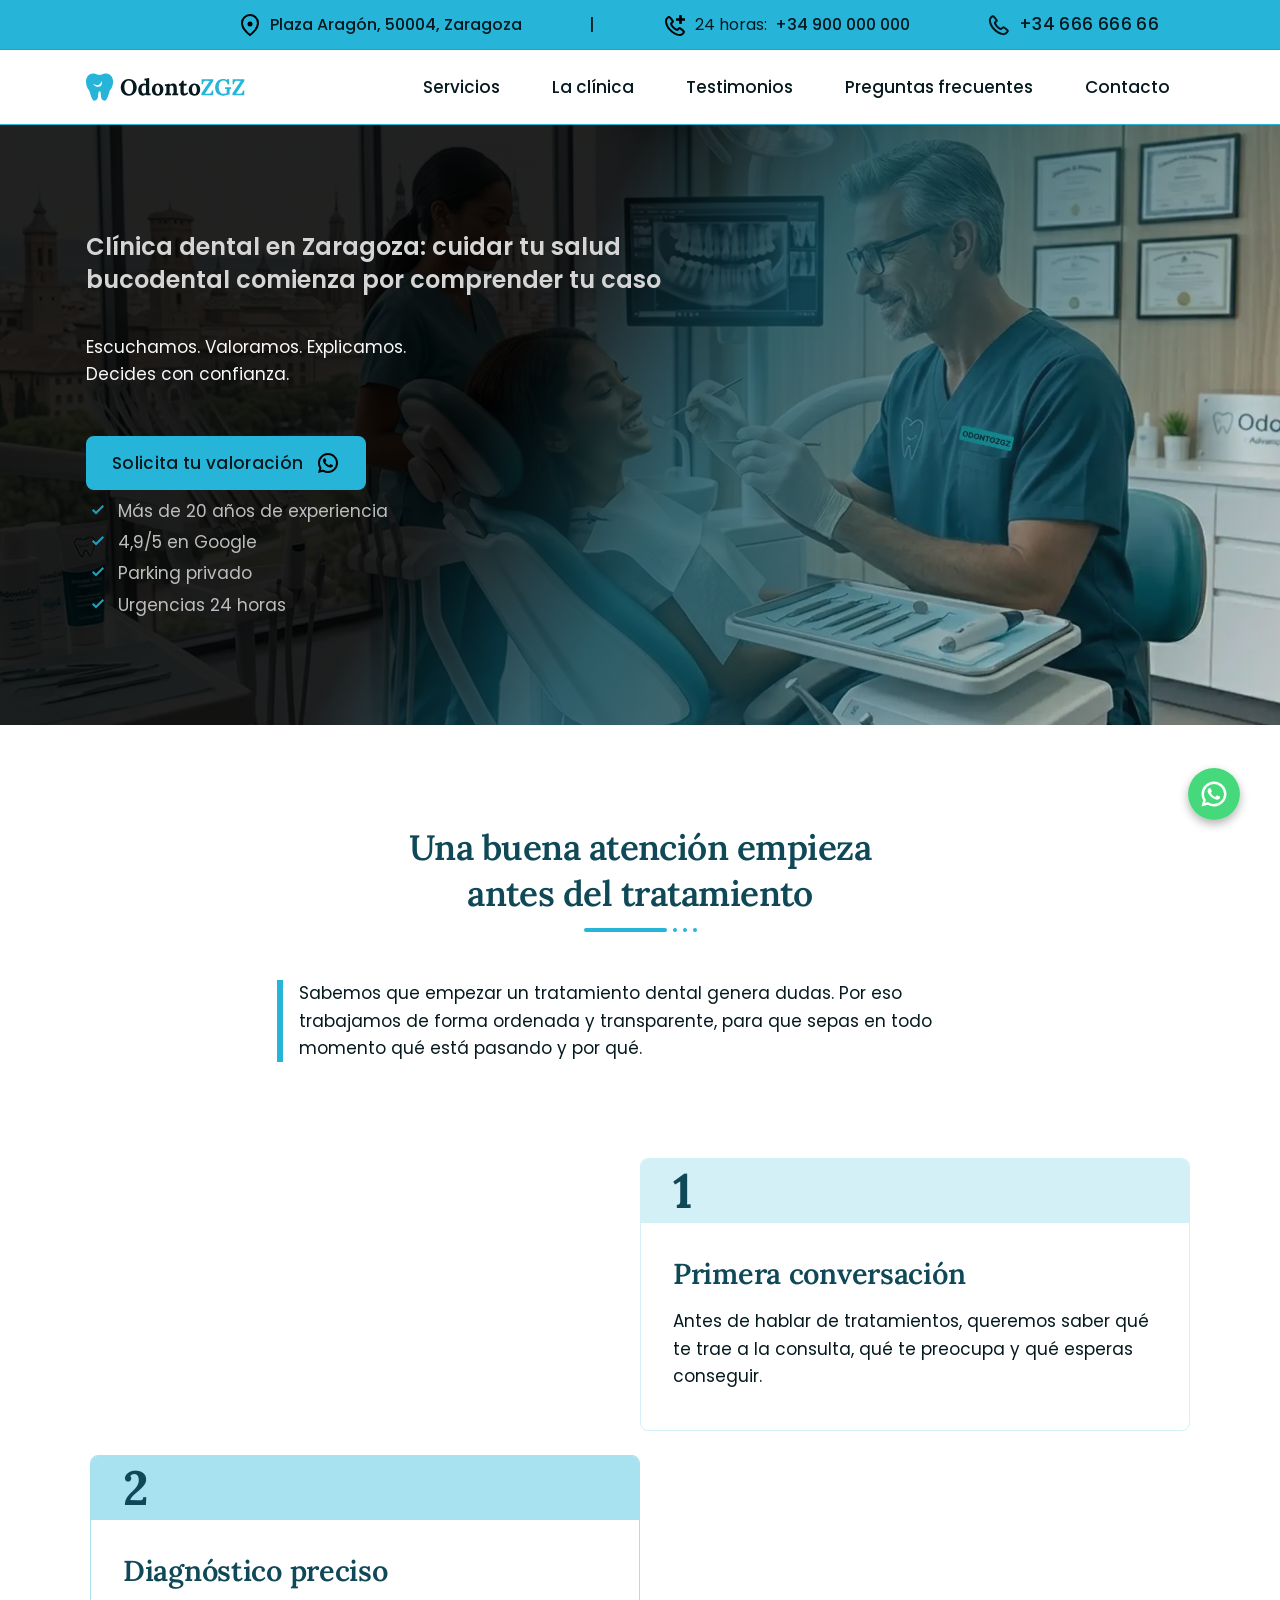
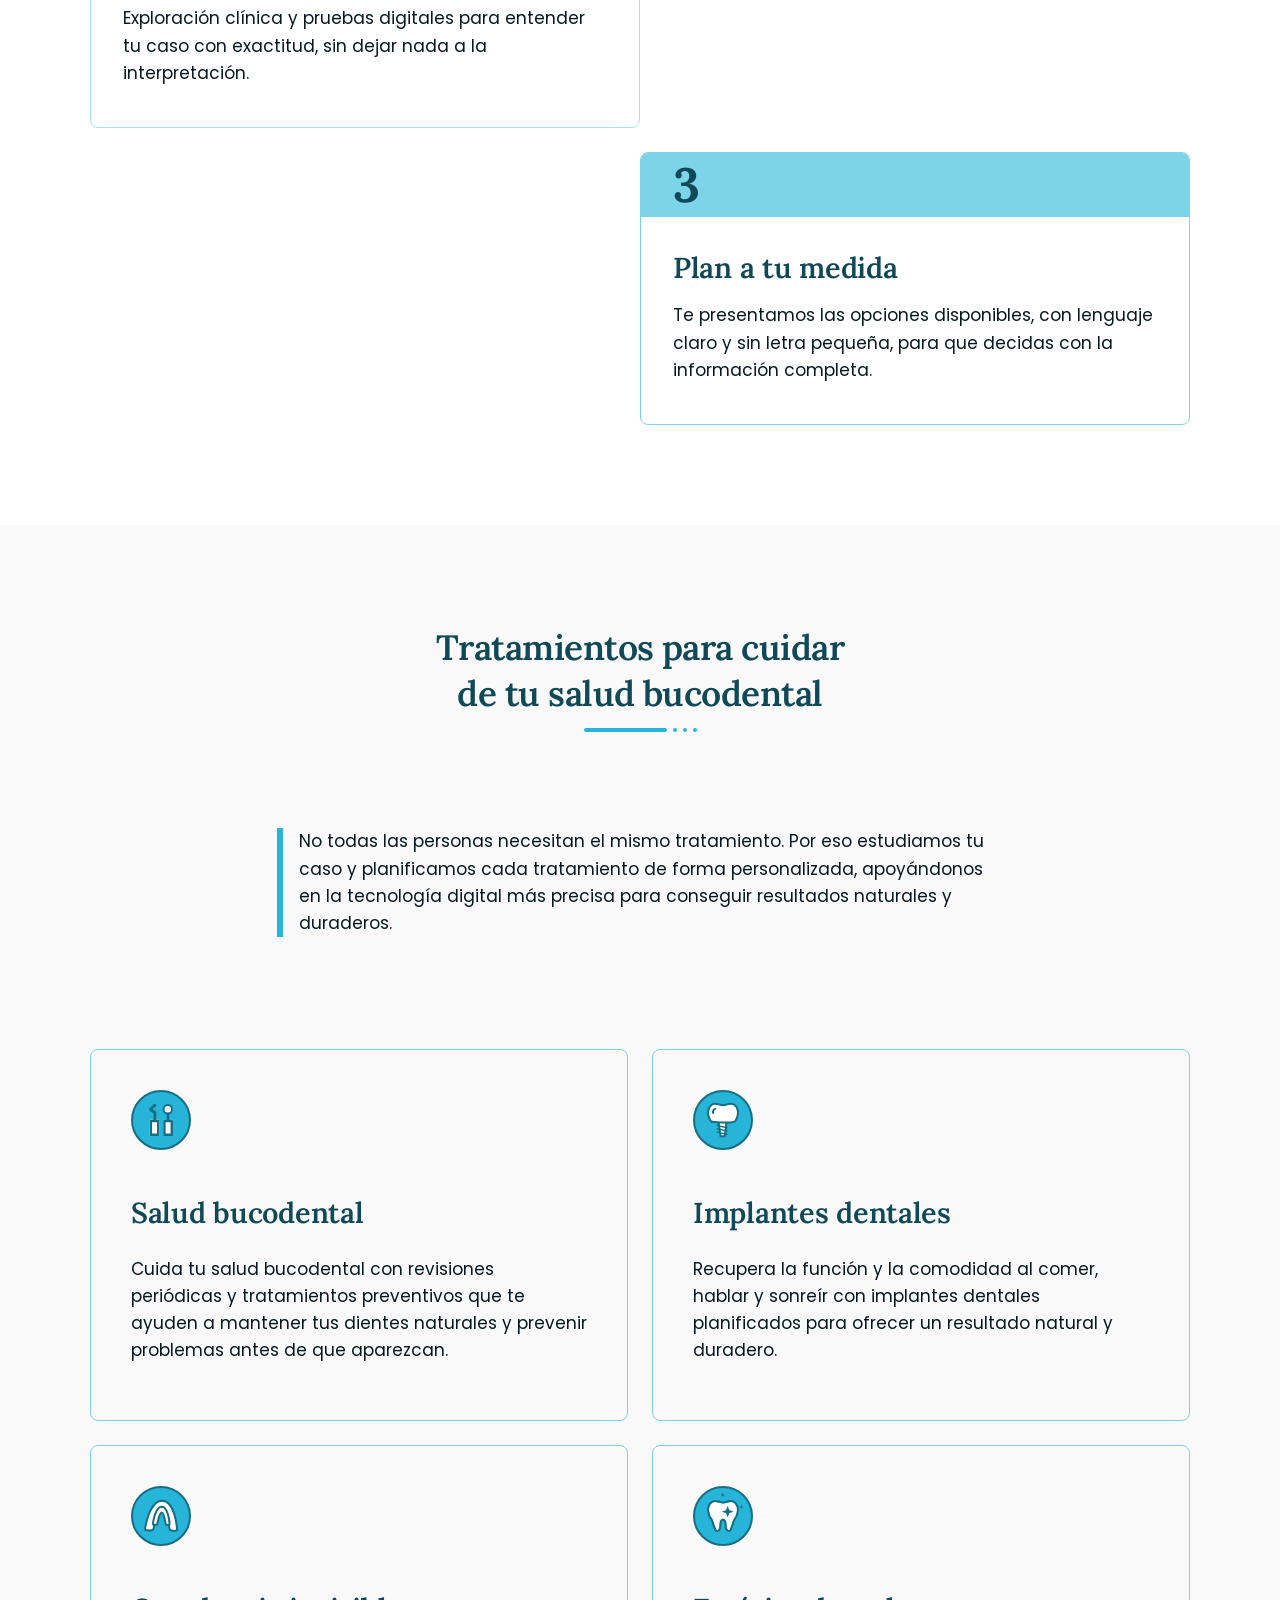
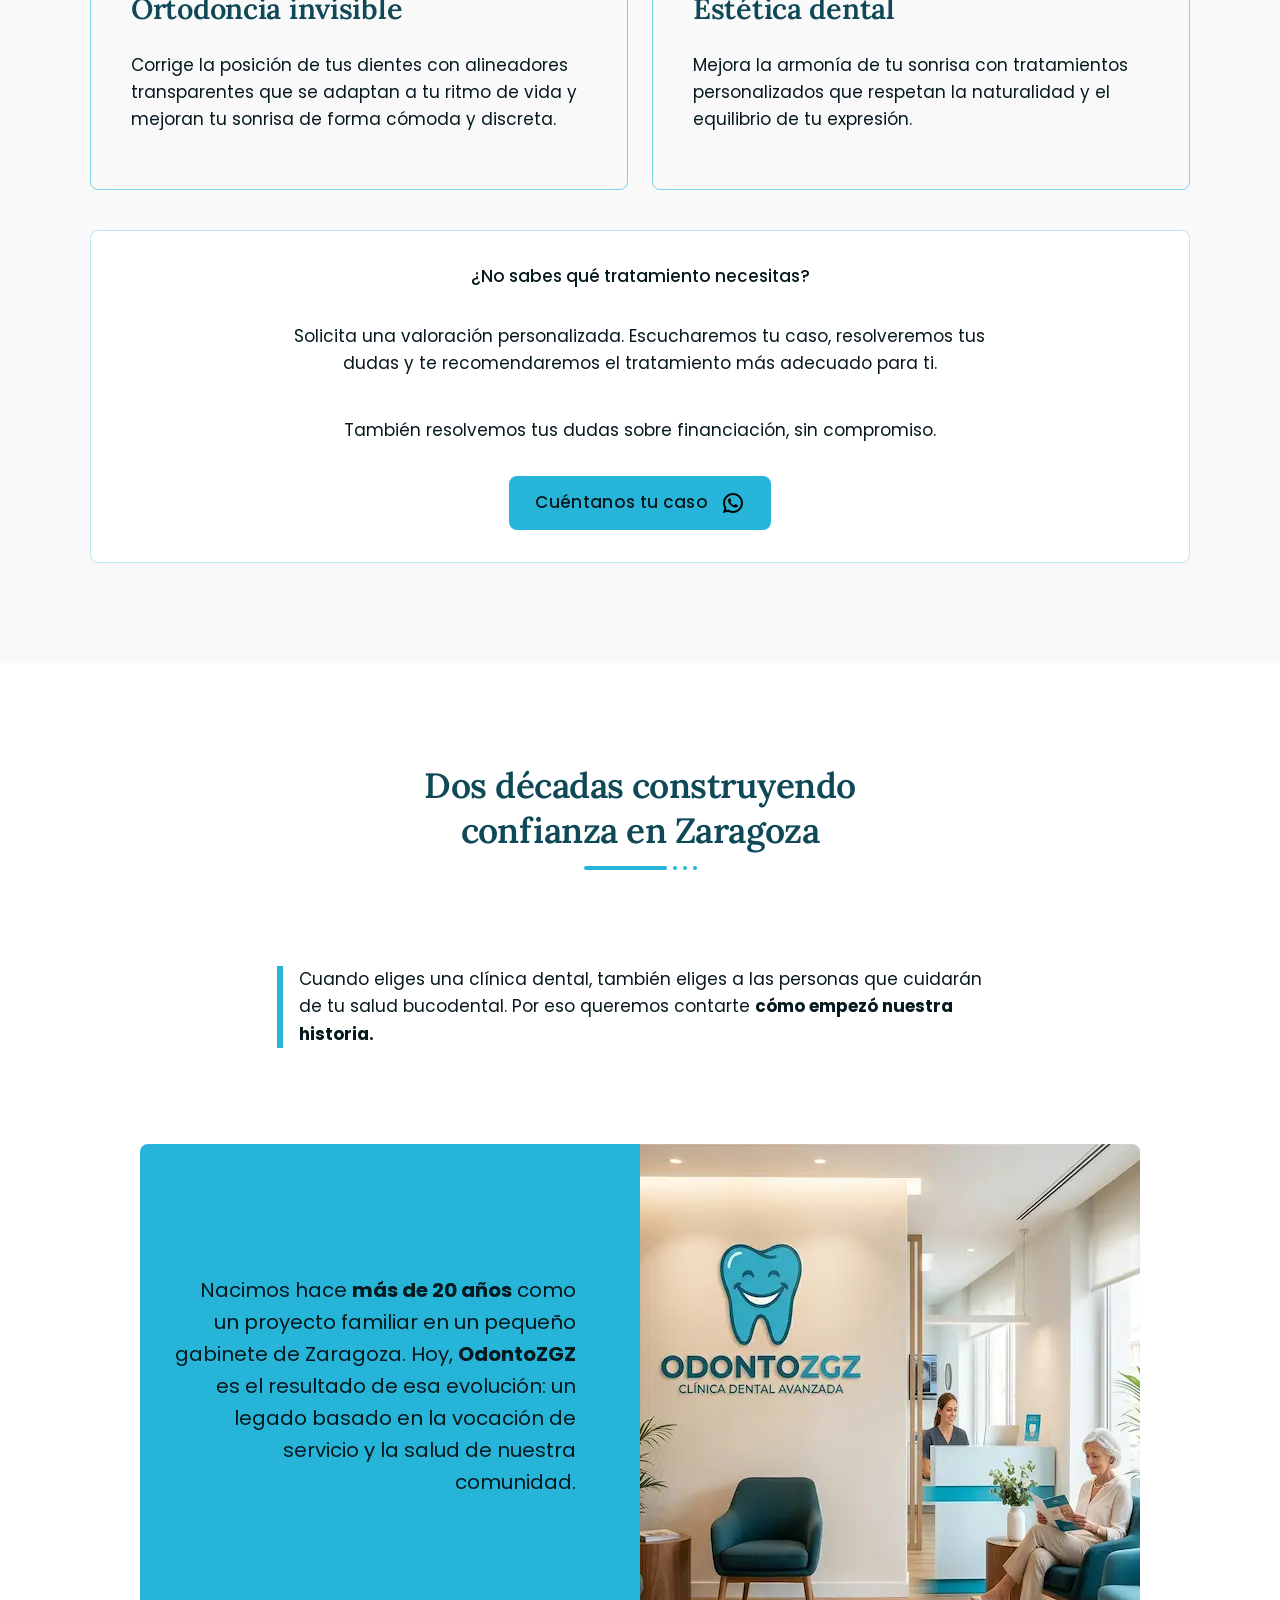
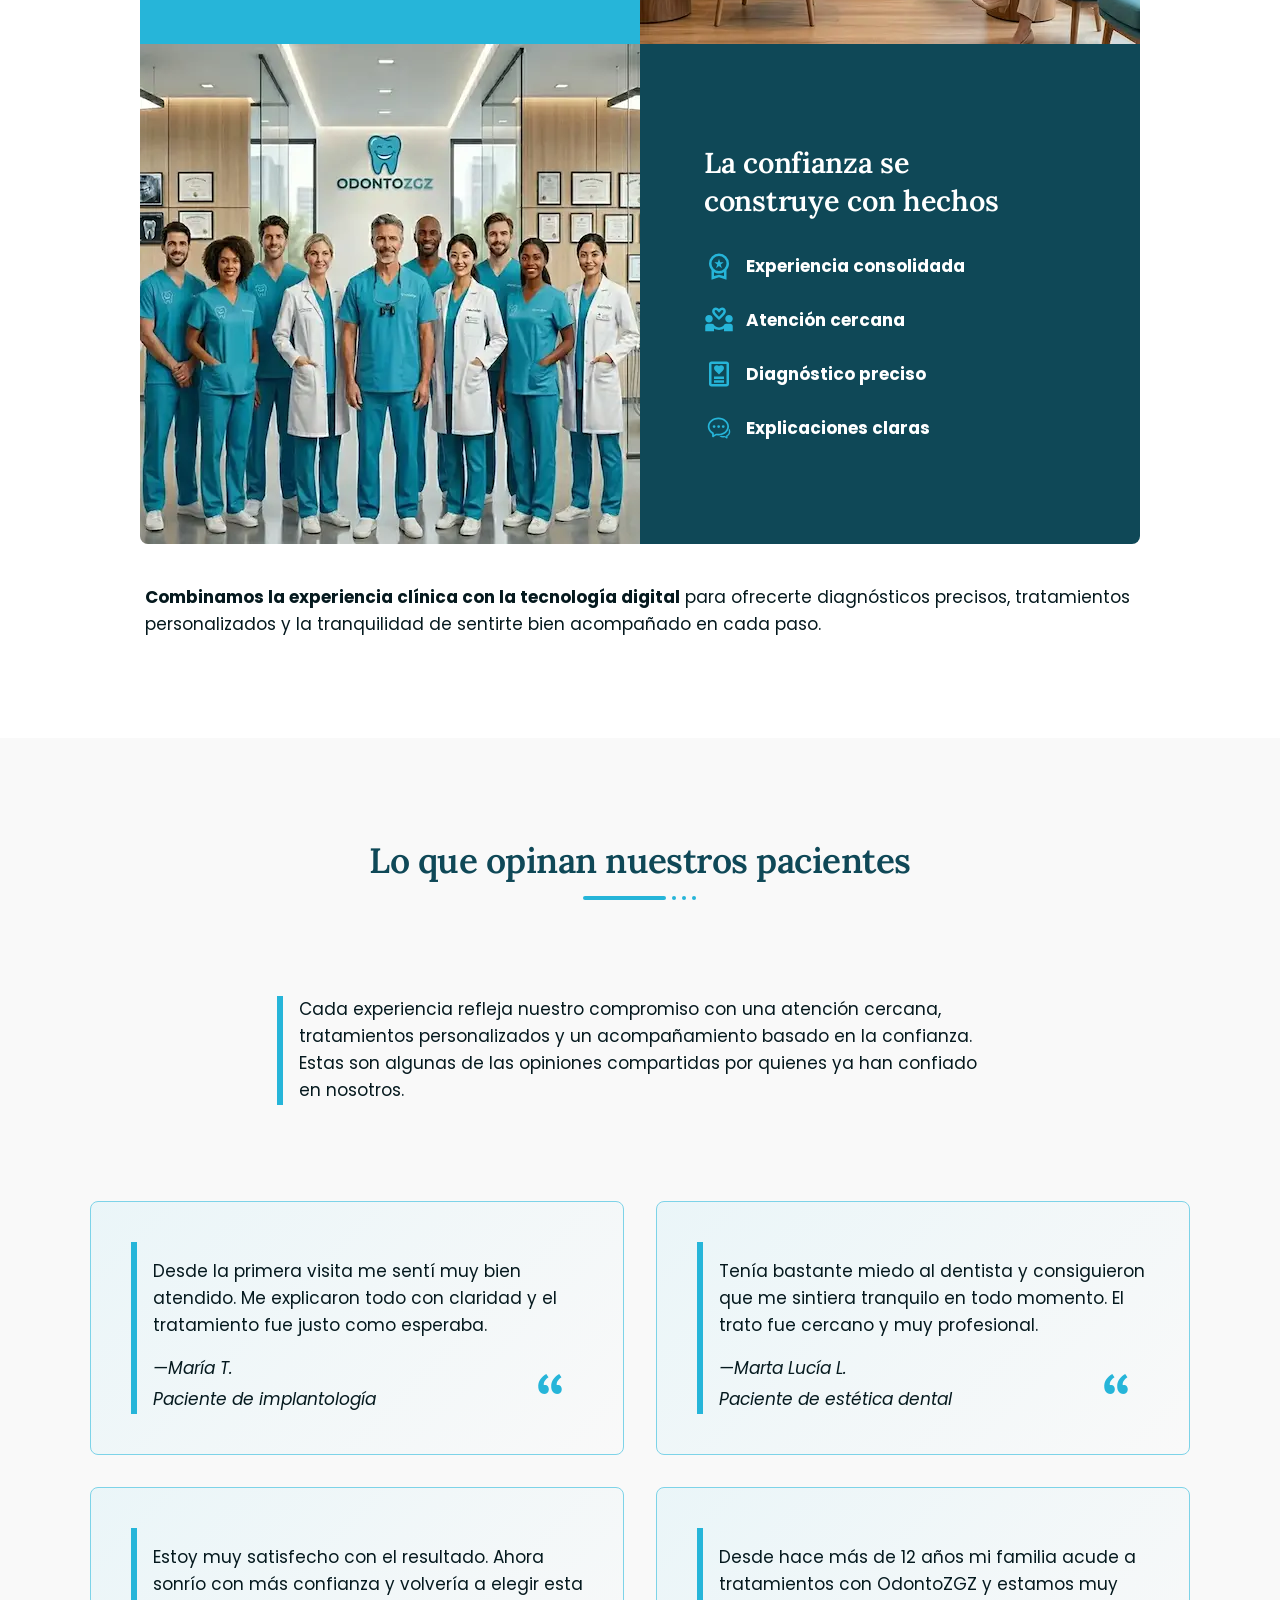
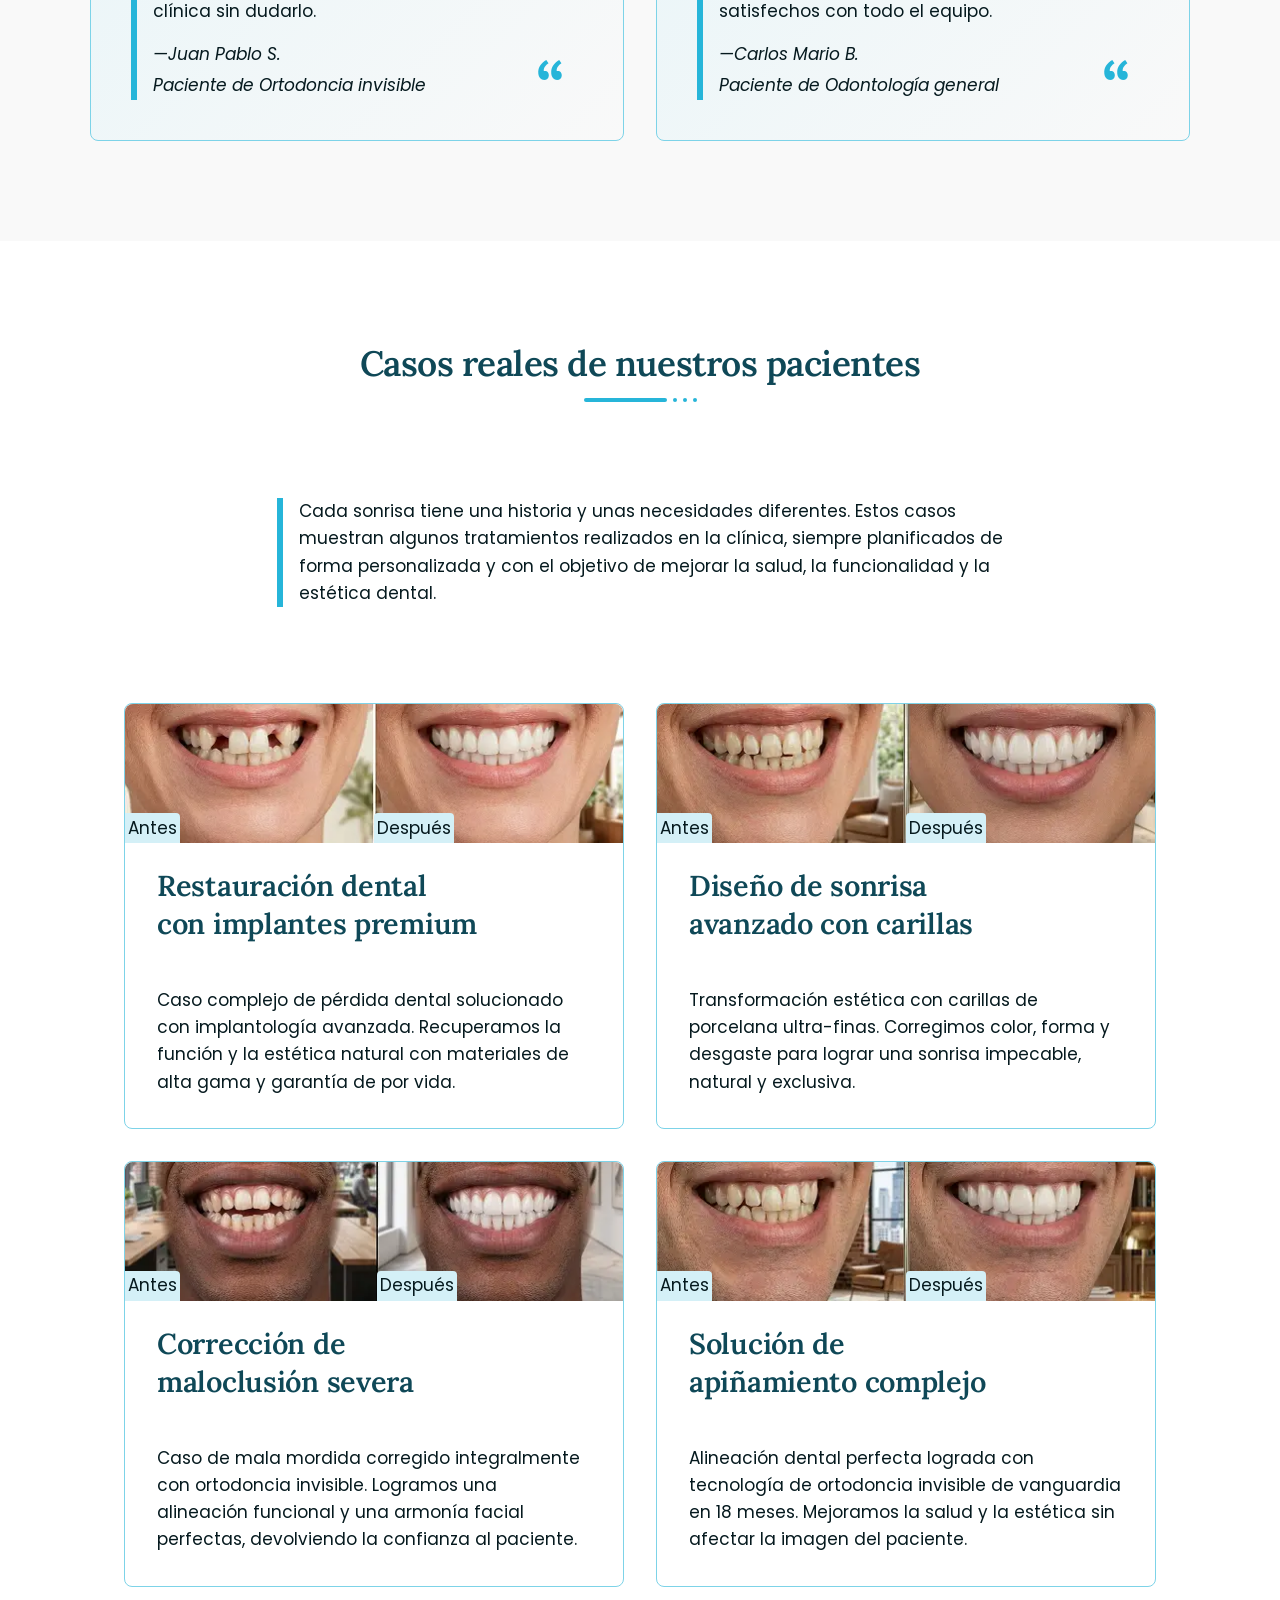
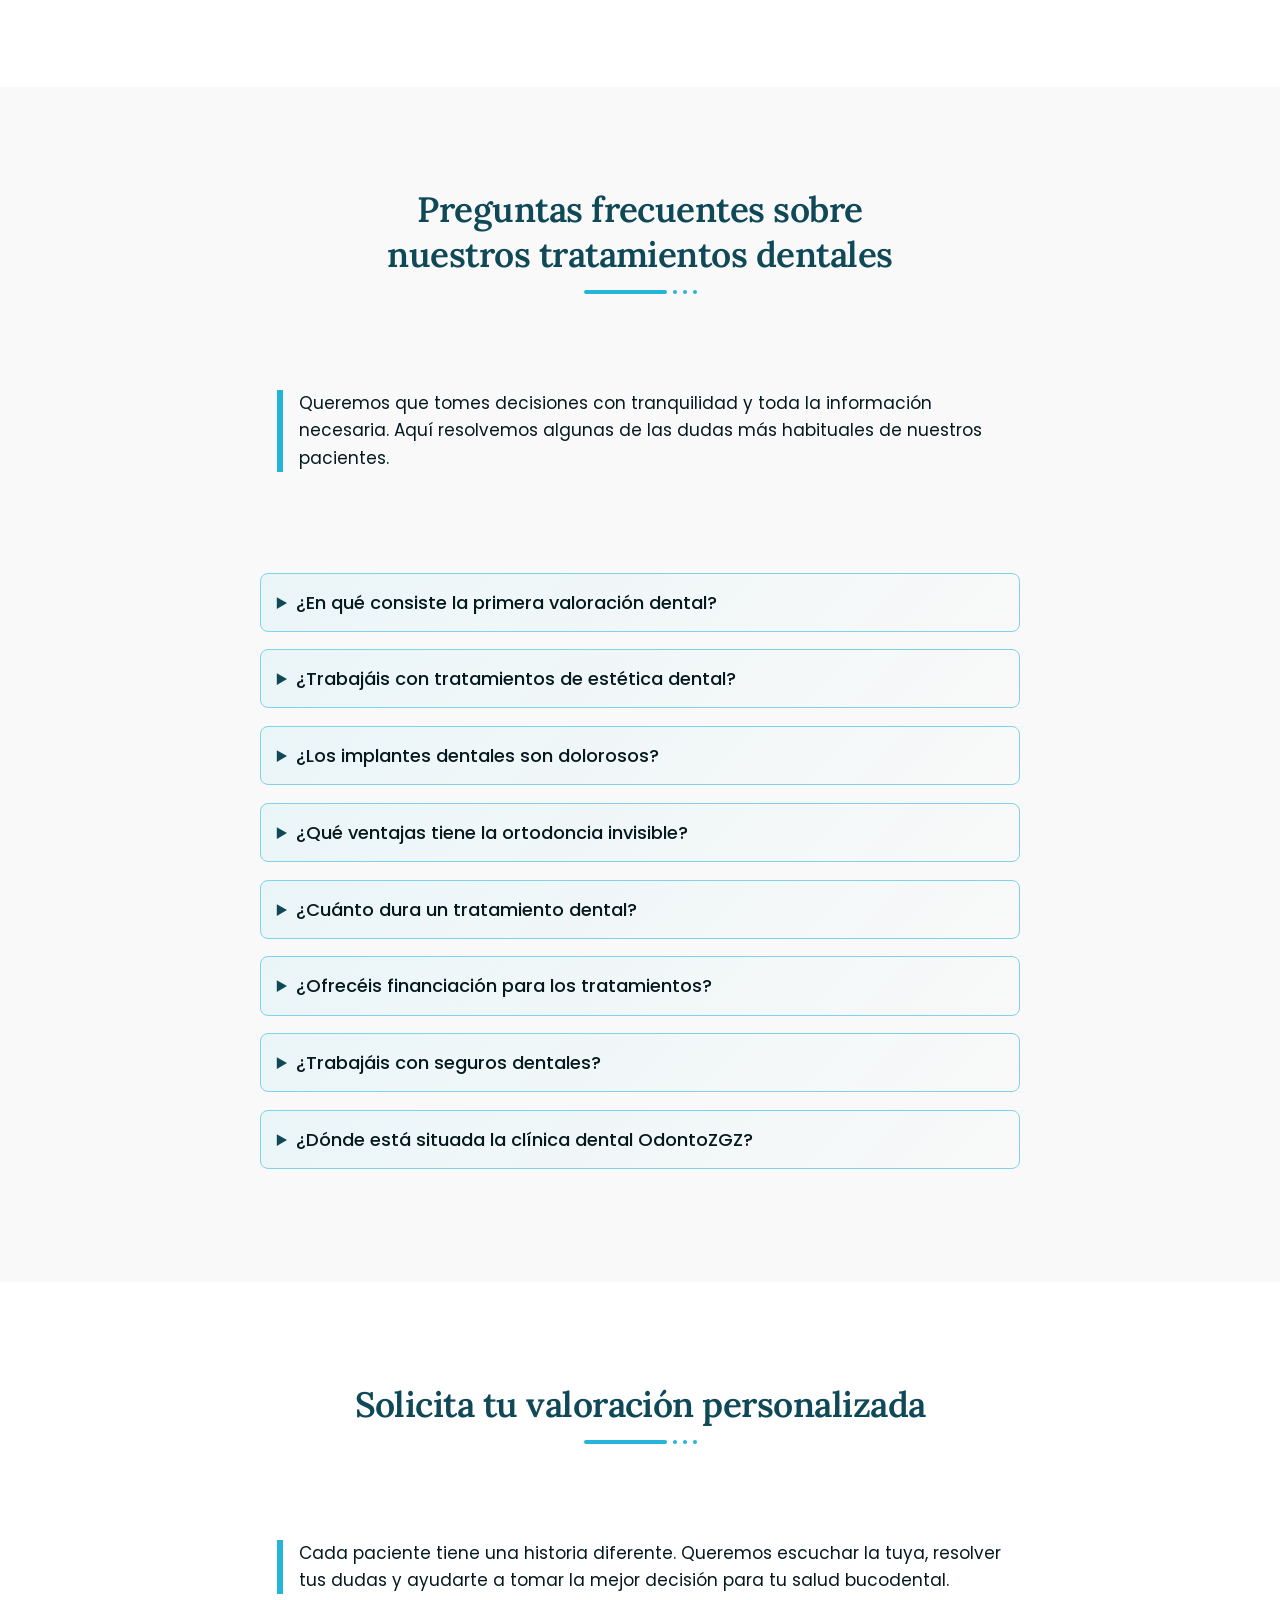
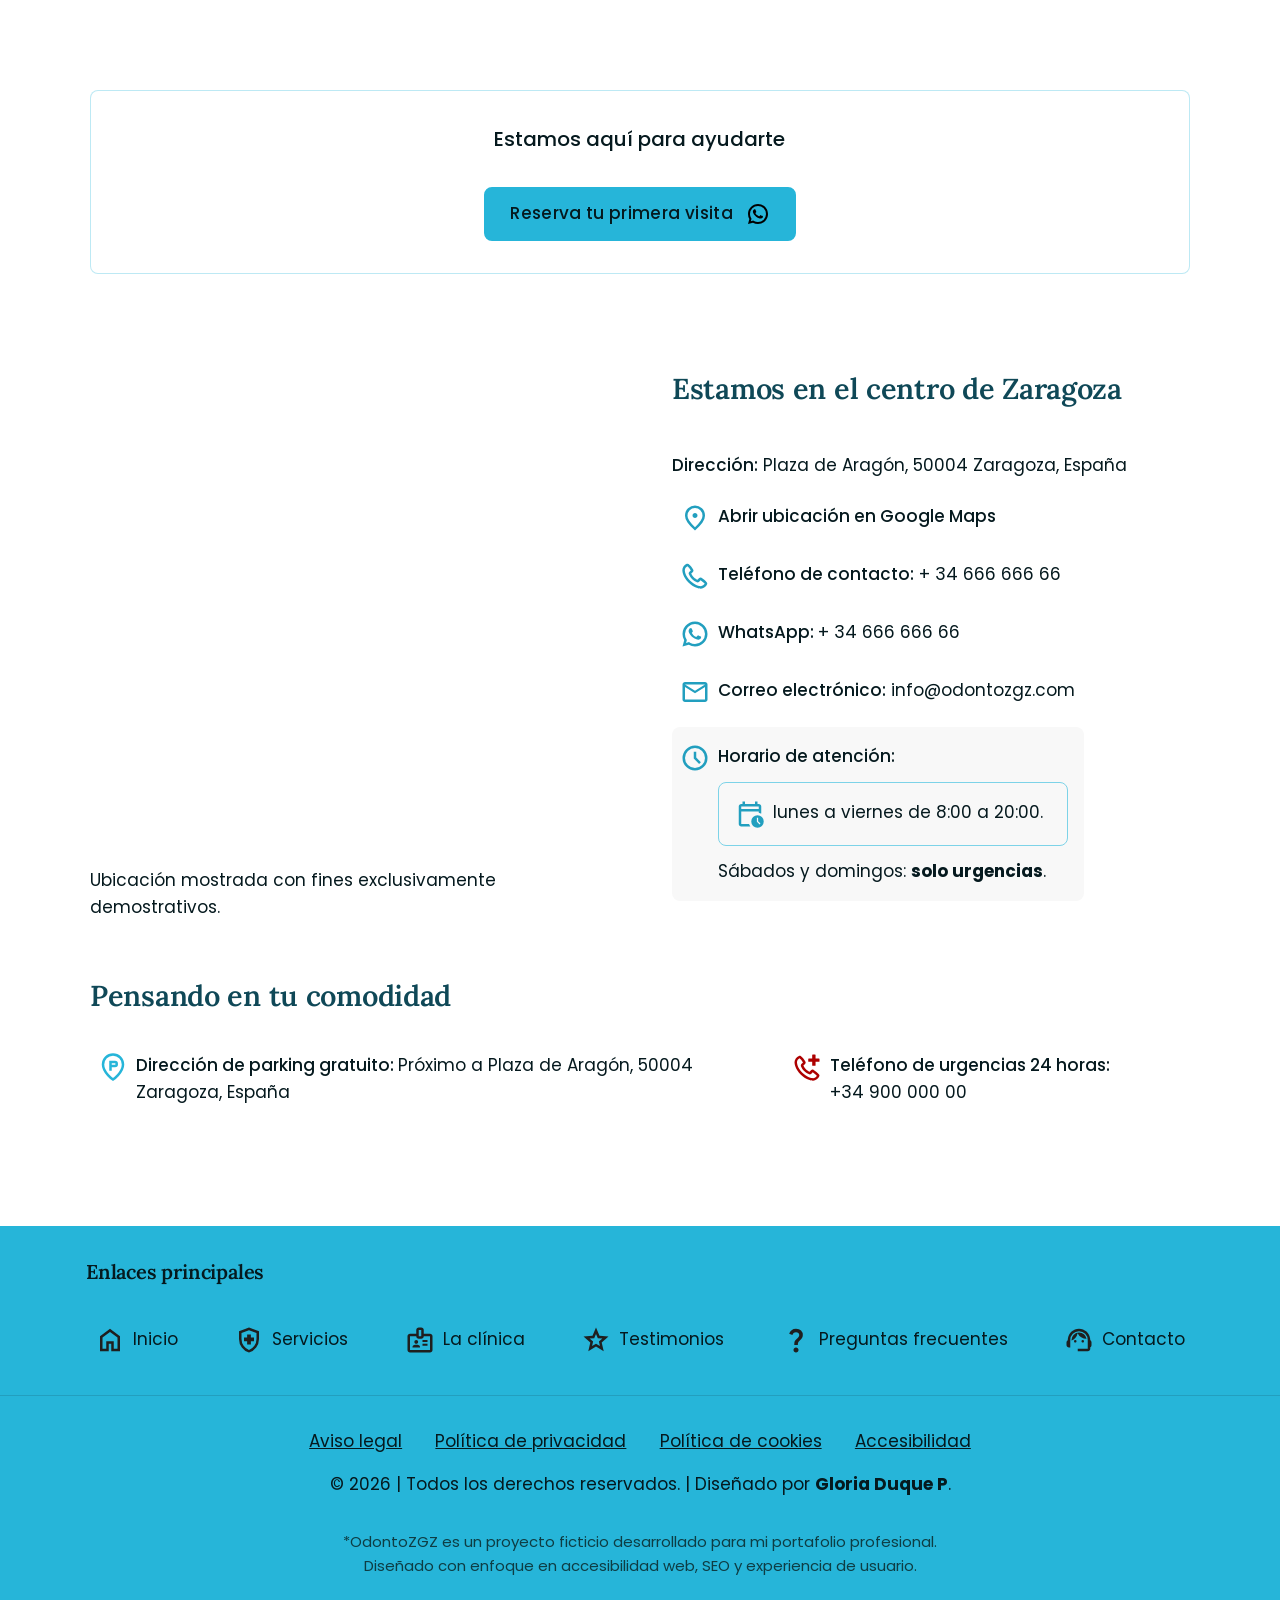
<file: index.html>
<!doctype html>
<html lang="es" class="no-js">

<head>
    <meta charset="UTF-8">
    <script>
        document.documentElement.classList.remove("no-js");
        document.documentElement.classList.add("js");
    </script>
    <meta name="viewport" content="width=device-width, initial-scale=1.0">
    <title>
        OdontoZGZ | Diseño y desarrollo web accesible para clínica dental
    </title>
    <meta name="robots" content="noindex nofollow">
    <meta name="description"
        content="Proyecto web ficticio de clínica dental OdontoZGZ en Zaragoza, desarrollado para portafolio profesional de diseño UX/UI, accesilidad web, SEO y arquitectura de la información">
    <!--FAVICON-->
    <link rel="icon" type="image/png" href="favicon-96x96.png" sizes="96x96">
    <link rel="icon" type="image/svg+xml" href="favicon.svg">
    <link rel="shortcut icon" href="favicon.ico">
    <link rel="apple-touch-icon" sizes="180x180" href="apple-touch-icon.png">
    <meta name="apple-mobile-web-app-title" content="OdontoZGZ">
    <meta name="theme-color" content="#26B5D9">
    <link rel="manifest" href="site.webmanifest">
    <link rel="preload" as="image" href="assets/img/clinica-dental-zaragoza-odontozgz-movil.webp"
        media="(max-width: 1199px)" fetchpriority="high">

    <link rel="preload" as="image" href="assets/img/clinica-odontozgz-zargoza.webp" media="(min-width: 1200px)"
        fetchpriority="high">
    <link rel="stylesheet" href="assets/css/styles.css">
</head>

<body id="scroll-top">
    <a class="skip-link" href="#main-content">Ir al Contenido</a>
    <header class="header-completo">
        <div class="header-superior">
            <div class="container">
                <div class="wrapper-enlaces-header-sup datos-contacto-header-sup">
                    <ul class="informacion-contacto">
                        <li class="horario-header">
                            <svg class="icon-horario" aria-hidden="true" focusable="false"
                                xmlns="http://www.w3.org/2000/svg" height="24" viewBox="0 -960 960 960" width="24"
                                fill="currentColor">
                                <path
                                    d="M180-630h600v-130H180v130Zm0 0v-130 130Zm0 550q-24 0-42-18t-18-42v-620q0-24 18-42t42-18h65v-60h65v60h340v-60h65v60h65q24 0 42 18t18 42v307q-14.17-7.29-29.08-12.14Q796-470 780-473v-97H180v430h319q6 17 14 31.5T532-80H180Zm417.5-15.5Q542-151 542-229t55.5-133.5Q653-418 731-418t133.5 55.5Q920-307 920-229T864.5-95.5Q809-40 731-40T597.5-95.5ZM789.24-128 817-156l-75-75v-112h-39v126l86.24 89Z" />
                            </svg><span><span class="sr-only">Horario de atención lunes a viernes</span> <span aria-hidden="true">L-V</span>:&nbsp;<time datetime="08:00">8:00</time>&nbsp;a&nbsp;<time datetime="20:00">20:00</time></span>
                        </li>
                        <li aria-hidden="true"><span class="barra-separa-hora-comple"
                                aria-hidden="true">|</span></li>
                        <li><span class="direccion-header"><span class="descripcion">Dirección</span>: Plaza Aragón, 50004, Zaragoza</span></li>
                        <li><a class="g-ubicacion direccion-map  ubicacion-header icono-enlace-header-super icon-sup-no-btn "
                                href="https://maps.app.goo.gl/fbZkfuw5oKSmPvdQ9" rel="noopener noreferrer"
                                target="_blank">
                                <span class="sr-only">Ver
                                    ubicación en Google Maps (se abre en una nueva pestaña)
                                </span>
                                <svg aria-hidden="true" focusable="false" width=" 24" height="24" viewBox="0 0 24 24"
                                    fill="none" xmlns="http://www.w3.org/2000/svg">
                                    <path
                                        d="M20 10C20 16.5 12 22 12 22C12 22 4 16.5 4 10C4 7.87827 4.84285 5.84344 6.34315 4.34315C7.84344 2.84285 9.87827 2 12 2C14.1217 2 16.1566 2.84285 17.6569 4.34315C19.1571 5.84344 20 7.87827 20 10Z"
                                        stroke="black" stroke-width="2" />
                                    <circle cx="12" cy="11" r="2.5" fill="black" />
                                </svg><span class="texto-enlac-head-sup g-ubicacion">Plaza Aragón, 50004,
                                    Zaragoza</span></a>
                        </li>
                        <li aria-hidden="true"><span class="barra-separa-header">|</span></li>
                        <li><a class="icono-enlace-header-super icon-sup-no-btn telefono-urgencia"
                                href="tel:+3490000000" aria-label="Teléfono de urgencias 24 horas: +34 900 000 00">

                                <svg class="icon-urgencia" aria-hidden="true" focusable="false" width="24" height="24"
                                    viewBox="0 0 24 24" fill="" xmlns="http://www.w3.org/2000/svg">
                                    <g clip-path="url(#clip0_892_257)">
                                        <path
                                            d="M12.7179 24.0944L12.7289 24.0924C12.7376 24.0937 12.7432 24.0997 12.7459 24.1104L12.7629 24.5374L12.7589 24.5544L12.7469 24.5704L12.6429 24.6444L12.6309 24.6484L12.6159 24.6444L12.5119 24.5704L12.5019 24.5574L12.4969 24.5374L12.5139 24.1094L12.5179 24.0994C12.5232 24.0927 12.5312 24.0911 12.5419 24.0944L12.6129 24.1294L12.6269 24.1334L12.6469 24.1294L12.7179 24.0944Z"
                                            fill="" />
                                        <path
                                            d="M12.9809 23.9814L12.9939 23.9794C13.0039 23.9821 13.0106 23.9894 13.0139 24.0014L13.0479 24.6154L13.0439 24.6294C13.0372 24.6381 13.0276 24.6407 13.0149 24.6374L12.8139 24.5444L12.8059 24.5374L12.8009 24.5254L12.7829 24.0954L12.7859 24.0844L12.7959 24.0744L12.9809 23.9814Z"
                                            fill="" />
                                        <path
                                            d="M12.2642 23.979C12.2692 23.9779 12.2745 23.9787 12.2789 23.9814L12.4629 24.0734L12.4729 24.0834L12.4759 24.0954L12.4589 24.5254L12.4549 24.5364L12.4449 24.5444L12.2439 24.6374L12.2289 24.6394C12.2182 24.6354 12.2126 24.6274 12.2119 24.6154L12.2459 24.0014L12.2519 23.9874C12.2548 23.9831 12.2592 23.9801 12.2642 23.979Z"
                                            fill="" />
                                        <path fill-rule="evenodd" clip-rule="evenodd"
                                            d="M8.30774 16.6634C12.1527 20.5084 15.7157 20.9294 16.7617 20.9684C18.0257 21.0144 19.3157 19.9824 19.8737 18.9254C18.9837 17.8814 17.8247 17.0714 16.5557 16.1934C15.8067 16.9414 14.8837 18.3314 13.6547 17.8334C12.9557 17.5524 11.2297 16.7574 9.72174 15.2484C8.21374 13.7394 7.41874 12.0144 7.13574 11.3164C6.63774 10.0854 8.03174 9.16044 8.78074 8.41144C7.90274 7.12144 7.10674 5.93244 6.06474 5.08744C4.99274 5.64744 3.95474 6.92744 4.00174 8.20844C4.04074 9.25444 4.46174 12.8174 8.30774 16.6634ZM16.6877 22.9674C15.2477 22.9144 11.1667 22.3504 6.89274 18.0774C2.61974 13.8034 2.05674 9.72344 2.00274 8.28244C1.92274 6.08644 3.60474 3.95344 5.54774 3.12044C5.78172 3.01941 6.03794 2.98094 6.29127 3.00882C6.5446 3.03669 6.78633 3.12995 6.99274 3.27944C8.60074 4.45244 9.70974 6.22944 10.6627 7.62144C10.861 7.9109 10.9518 8.26055 10.9195 8.60989C10.8872 8.95923 10.7337 9.28628 10.4857 9.53444L9.12974 10.8914C9.44474 11.5864 10.0857 12.7844 11.1357 13.8344C12.1857 14.8844 13.3837 15.5254 14.0797 15.8404L15.4347 14.4844C15.6836 14.2354 16.012 14.0818 16.3627 14.0505C16.7133 14.0193 17.0638 14.1123 17.3527 14.3134C18.7727 15.2974 20.4407 16.3904 21.6567 17.9474C21.8184 18.1553 21.9212 18.4029 21.9544 18.6641C21.9877 18.9253 21.9501 19.1907 21.8457 19.4324C21.0087 21.3854 18.8907 23.0484 16.6877 22.9674Z"
                                            fill="" />
                                        <rect x="13" y="5.14844" width="9" height="2.7" rx="0.45" fill="" />
                                        <rect x="16.1504" y="11" width="9" height="2.7" rx="0.45"
                                            transform="rotate(-90 16.1504 11)" fill="" />
                                    </g>
                                    <defs>
                                        <clipPath id="clip0_892_257">
                                            <rect width="24" height="24" fill="white" />
                                        </clipPath>
                                    </defs>
                                </svg><span class="hora24" aria-hidden="true">24 horas<span class="puntos-24h"
                                        aria-hidden="true">:</span></span>
                                <span class="texto-enlac-head-sup numero-tel-urg" aria-hidden="true">+34 900 000
                                    000</span></a></li>
                        <li><a class="icono-enlace-header-super btn-primary" href="tel:+3466666666">
                                <svg aria-hidden="true" focusable="false" xmlns="http://www.w3.org/2000/svg" width="24"
                                    height="24" viewBox="0 0 24 24">
                                    <g fill="none" fill-rule="evenodd">
                                        <path
                                            d="m12.593 23.258l-.011.002l-.071.035l-.02.004l-.014-.004l-.071-.035q-.016-.005-.024.005l-.004.01l-.017.428l.005.02l.01.013l.104.074l.015.004l.012-.004l.104-.074l.012-.016l.004-.017l-.017-.427q-.004-.016-.017-.018m.265-.113l-.013.002l-.185.093l-.01.01l-.003.011l.018.43l.005.012l.008.007l.201.093q.019.005.029-.008l.004-.014l-.034-.614q-.005-.018-.02-.022m-.715.002a.02.02 0 0 0-.027.006l-.006.014l-.034.614q.001.018.017.024l.015-.002l.201-.093l.01-.008l.004-.011l.017-.43l-.003-.012l-.01-.01z" />
                                        <path fill="currentColor"
                                            d="M8.172 15.829c3.845 3.845 7.408 4.266 8.454 4.305c1.264.046 2.554-.986 3.112-2.043c-.89-1.044-2.049-1.854-3.318-2.732c-.749.748-1.672 2.138-2.901 1.64c-.699-.281-2.425-1.076-3.933-2.585S7.283 11.18 7 10.482c-.498-1.231.896-2.156 1.645-2.905c-.878-1.29-1.674-2.479-2.716-3.324c-1.072.56-2.11 1.84-2.063 3.121c.039 1.046.46 4.609 4.306 8.455m8.38 6.304c-1.44-.053-5.521-.617-9.795-4.89c-4.273-4.274-4.836-8.354-4.89-9.795c-.08-2.196 1.602-4.329 3.545-5.162a1.47 1.47 0 0 1 1.445.159c1.608 1.173 2.717 2.95 3.67 4.342A1.504 1.504 0 0 1 10.35 8.7l-1.356 1.357C9.309 10.752 9.95 11.95 11 13s2.248 1.691 2.944 2.006l1.355-1.356a1.5 1.5 0 0 1 1.918-.171c1.42.984 3.088 2.077 4.304 3.634a1.47 1.47 0 0 1 .189 1.485c-.837 1.953-2.955 3.616-5.158 3.535" />
                                    </g>
                                </svg><span class="sr-only">Teléfono:</span><span class="texto-enlac-head-sup">+34 666
                                    666 66</span>
                            </a></li>
                    </ul>
                </div>
            </div>
        </div>
        <div class="header-principal">
            <div class="container">
                <nav class="nav-principal">
                    <a class="logo" href="index.html" aria-label="Página principal">
                        <img src="assets/img/logo.svg" alt="OdontoZGZ" width="318" height="51">
                    </a>
                    <!--enlace icono-telefon-->
                    <div class="toggle-enlace-telef">
                        <button class="menu-toggle" aria-expanded="false" aria-controls="nav-list"
                            aria-label="Abrir menú">
                            <svg class="icon-burguer" aria-hidden="true" focusable="false" role="presentation"
                                xmlns="http://www.w3.org/2000/svg" height="1.5rem" viewBox="0 -960 960 960"
                                width="1.5rem" fill="#021518">
                                <path d="M120-240v-80h720v80H120Zm0-200v-80h720v80H120Zm0-200v-80h720v80H120Z" />
                            </svg>
                            <svg class="icon-close" aria-hidden="true" focusable="false"
                                xmlns="http://www.w3.org/2000/svg" height="1.5rem" viewBox="0 -960 960 960"
                                width="1.5rem" fill="#021518">
                                <path
                                    d="m256-200-56-56 224-224-224-224 56-56 224 224 224-224 56 56-224 224 224 224-56 56-224-224-224 224Z" />
                            </svg>
                        </button>
                    </div>
                    <ul id="nav-list" class="nav-links">
                        <li class="item-inicio">
                            <a class="nav-menu-principal" href="#scroll-top">Inicio</a>
                        </li>
                        <li>
                            <a class="nav-menu-principal" href="#servicios">Servicios</a>
                        </li>
                        <li>
                            <a class="nav-menu-principal" href="#la-clinica">La clínica</a>
                        </li>
                        <li>
                            <a class="nav-menu-principal" href="#testimonios">Testimonios</a>
                        </li>
                        <li>
                            <a class="nav-menu-principal" href="#faq">Preguntas frecuentes</a>
                        </li>
                        <li>
                            <a class="nav-menu-principal" href="#contacto">Contacto</a>
                        </li>
                    </ul>
                </nav>
            </div>
        </div>
    </header>
    <main id="main-content" tabindex="-1">
        <div class="od-section-fondo-hero">
            <div class="container">
                <section class="hero">
                    <div class="hero-text-principal">
                        <h1 class="od-h1-hero">
                            Clínica dental en Zaragoza: cuidar tu salud bucodental comienza por comprender tu caso
                        </h1>
                         <div class="hero-textos">
                            <div>
                                <p class="od-parrafo-hero">
                                    Escuchamos. Valoramos. Explicamos. <br>Decides con
                                    confianza.
                                </p>
                            </div>
                            <div class="cta-micro-copy">
                                <a class="btn-primary"
                                    href="https://wa.me/3466666666?text=Hola+,+me+gustaría+solicitar+una+valoración.%0AGracias."
                                    rel="noopener noreferrer" target="_blank">
                                    Solicita tu valoración
                                    <span class="sr-only">
                                        (se abre WhatsApp en una ventana nueva)</span>
                                </a>
                                <ul class="hero-ventajas" aria-label="Aspectos destacados de la clínica">
                                    <li>Más de 20 años de experiencia</li>
                                    <li>4,9/5 en Google</li>
                                    <li>Parking privado</li>
                                    <li>Urgencias 24 horas</li>
                                </ul>
                            </div>
                            <!-- </div> -->
                        </div>
                    </div>
                </section>
            </div>
        </div>

        <section id="proceso_trabajo" class="proceso" aria-labelledby="titulo-proceso">
            <div class="container">
                <h2 class="linea-decorativa" id="titulo-proceso">
                    Una buena atención empieza antes del tratamiento
                </h2>
                <p class="parrafo-presentacion borde-decorativo">
                    Sabemos que empezar un tratamiento dental genera dudas. Por eso
                    trabajamos de forma ordenada y transparente, para que sepas en todo
                    momento qué está pasando y por qué.
                </p>
                <ol class="lista-proceso">
                    <!--INFOGRAFÍA-->
                    <li class="proceso-tarjeta infog-proceso1">
                        <span class="numero-visual" aria-hidden="true">1</span>
                        <div class="textos-proceso">
                            <h3>Primera conversación</h3>
                            <p>
                                Antes de hablar de tratamientos, queremos saber qué te trae a la consulta, qué te
                                preocupa y qué esperas conseguir.
                            </p>
                        </div>
                    </li>
                    <li class="proceso-tarjeta infog-proceso2">
                        <span class="numero-visual" aria-hidden="true">2</span>
                        <div class="textos-proceso">
                            <h3>Diagnóstico preciso</h3>
                            <p>
                                Exploración clínica y pruebas digitales para entender tu caso con exactitud, sin dejar
                                nada a la interpretación.
                            </p>
                        </div>
                    </li>
                    <li class="proceso-tarjeta infog-proceso3">
                        <span class="numero-visual" aria-hidden="true">3</span>
                        <div class="textos-proceso">
                            <h3>Plan a tu medida</h3>
                            <p>
                                Te presentamos las opciones disponibles, con lenguaje claro y sin letra pequeña, para
                                que decidas con la información
                                completa.
                            </p>
                        </div>
                    </li>
                </ol>
            </div>
        </section>
        <section id="servicios" class="od-servicios" aria-labelledby="titulo-servicios">
            <div class="container">
                <h2 id="titulo-servicios" class="linea-decorativa">
                    Tratamientos para cuidar de tu salud bucodental
                </h2>
                <div class="parrafo-presentacion">
                    <p class="borde-decorativo">
                        No todas las personas necesitan el mismo tratamiento. Por eso estudiamos tu caso y planificamos
                        cada tratamiento de forma personalizada, apoyándonos en la tecnología digital
                        más precisa para conseguir resultados naturales y duraderos.
                    </p>
                </div>
                <div class="content-con-cta">
                    <div class="grid-servicios grid-colums-1 grid-colums-2">
                        <article class="card-servicio">
                            <div class="wrapper-icon-card-serv">
                                <img src="assets/img/salud-oral.svg" alt="" width="60" height="60">
                            </div>
                            <h3>Salud bucodental</h3>
                            <p>
                                Cuida tu salud bucodental con revisiones periódicas y tratamientos
                                preventivos que te ayuden a mantener tus dientes
                                naturales y prevenir problemas antes de que aparezcan.
                            </p>
                        </article>
                        <article class="card-servicio">
                            <div class="wrapper-icon-card-serv">
                                <img src="assets/img/implantes-dentales.svg" alt="" width="60" height="60">
                            </div>

                            <h3>Implantes dentales</h3>
                            <p>
                                Recupera la función y la comodidad al comer, hablar y sonreír con
                                implantes dentales
                                planificados para ofrecer un
                                resultado natural y duradero.
                            </p>
                        </article>
                        <article class="card-servicio">
                            <div class="wrapper-icon-card-serv">
                                <img src="assets/img/ortodoncia-invisible-alta-precision.svg" alt="" width="60"
                                    height="60">
                            </div>
                            <h3>Ortodoncia invisible</h3>
                            <p>
                                Corrige la posición de tus dientes con alineadores transparentes que se
                                adaptan a tu ritmo de vida y mejoran tu sonrisa
                                de forma cómoda y discreta.
                            </p>
                        </article>
                        <article class="card-servicio">
                            <div class="wrapper-icon-card-serv">
                                <img src="assets/img/estetica-dental-avanzada.svg" alt="" width="60" height="60">
                            </div>
                            <h3>Estética dental</h3>
                            <p>
                                Mejora la armonía de tu sonrisa con tratamientos personalizados que
                                respetan la naturalidad y el equilibrio de tu
                                expresión.
                            </p>
                        </article>
                    </div>
                    <div class="cta-textos">
                        <p class="cta-pregunta">¿No sabes qué tratamiento necesitas?</p>
                        <p class="parrafo-cta-textos">Solicita una valoración personalizada. Escucharemos tu caso,
                            resolveremos tus dudas y te
                            recomendaremos el tratamiento
                            más adecuado para ti.</p>
                        <p class="texto-financiacion">También resolvemos tus dudas sobre financiación, sin compromiso.
                        </p>
                        <div class="enlaces-casos-exito">
                            <a class="btn-primary"
                                href="https://wa.me/34012345678?text=Me+gustaría+comentar+mi+caso+solicito+una+cita.%0AGracias."
                                rel="noopener noreferrer"
                                aria-label="Cuéntanos tu caso, se abrirá WhatsApp una nueva ventana" target="_blank">
                                Cuéntanos tu caso
                            </a>

                        </div>
                    </div>
                </div>
            </div>
        </section>
        <section id="la-clinica" class="od-nosotros" aria-labelledby="titulo-nosotros">
            <div class="container">
                <h2 id="titulo-nosotros" class="linea-decorativa">
                    Dos décadas construyendo confianza en Zaragoza
                </h2>
                <p class="parraf50-la-clinica borde-decorativo parrafo-presentacion">Cuando eliges una clínica dental,
                    también eliges a las personas que
                    cuidarán de tu salud
                    bucodental.
                    Por eso queremos
                    contarte <b>cómo empezó nuestra historia.</b></p>
                <div class="content-con-cta">
                    <div class="nosot-img">
                        <div class="nosot-grid-clinic">
                            <div class="wrapper-text-nosot-grid-clinic">
                                <p>
                                    Nacimos hace <strong>más de 20 años</strong> como un proyecto
                                    familiar en un pequeño gabinete de Zaragoza. Hoy,
                                    <strong>OdontoZGZ</strong> es el resultado de esa evolución: un
                                    legado basado en la vocación de servicio y la salud de nuestra
                                    comunidad.
                                </p>
                            </div>
                            <figure class="">
                                <img class="img1-nosotros" src="assets/img/nosotros-recepcion-odontozgz.webp"
                                    alt="Recepción de la clínica dental OdontoZGZ en Zaragoza, se percibe un sitio profesional y acogedor."
                                    loading="lazy" width="500" height="500">
                            </figure>
                        </div>
                        <div class="nosot-grid">
                            <div class="nos-eq-area-2">
                                <h3>La confianza se construye con hechos</h3>
                                <ul class="lista-valores">
                                    <li class="item-lista-valores">
                                        <img src="assets/img/icon-compromiso-nuestros-valores.svg" alt="" width="30"
                                            height="30">

                                        <strong>Experiencia consolidada</strong>
                                    </li>
                                    <li class="item-lista-valores">
                                        <img src="assets/img/icon-trato-humano.svg" alt="" width="30"
                                            height="30"><strong>Atención
                                            cercana</strong>
                                    </li>
                                    <li class="item-lista-valores">
                                        <img src="assets/img/icon-diagnostico-preciso.svg" alt="" width="30"
                                            height="30"><strong>Diagnóstico
                                            preciso</strong>
                                    </li>
                                    <li class="item-lista-valores">
                                        <img src="assets/img/icon-explicaciones-claras.svg" alt="" width="30"
                                            height="30"><strong>Explicaciones
                                            claras</strong>
                                    </li>
                                </ul>
                            </div>
                            <figure class="nos-eq-area-1">
                                <img class="img2-nosotros" src="assets/img/nosotros-equipo-odontozgz.webp"
                                    alt="Equipo profesional de clínica dental ficticia OdontoZGZ, en un entorno moderno y profesional."
                                    loading="lazy" width="500" height="500">
                            </figure>
                        </div>
                    </div>
                    <p class="parrafo-fin80"><b>Combinamos la experiencia clínica con la tecnología digital</b> para
                        ofrecerte
                        diagnósticos precisos, tratamientos
                        personalizados y la tranquilidad de sentirte bien acompañado en cada paso.</p>
                </div>

            </div>
        </section>
        <section id="testimonios" class="od-testimonios" aria-labelledby="titulo-testimonios">
            <div class="container">
                <h2 id="titulo-testimonios" class="linea-decorativa">
                    Lo que opinan nuestros pacientes
                </h2>
                <p class="parrafo-presentacion borde-decorativo">Cada experiencia refleja nuestro compromiso con una
                    atención cercana, tratamientos personalizados y
                    un acompañamiento
                    basado en la confianza. Estas son algunas de las opiniones compartidas por quienes ya han confiado
                    en nosotros.</p>
                <div>
                    <ul class="grid-testimonios-exito grid-colums-1 grid-colums-2">
                        <li>
                            <blockquote class="testimonio-quote">
                                <div class="borde-decorativo">
                                    <p class="parrafo-quote">
                                        Desde la primera visita me sentí muy bien atendido. Me explicaron todo con
                                        claridad y el tratamiento fue justo como
                                        esperaba.
                                    </p>
                                    <div class="quote-cite">
                                        <cite> <span>—María T.</span>Paciente de implantología</cite>
                                        <img src="assets/img/icon-quote.svg" alt="">
                                    </div>
                                </div>
                            </blockquote>
                        </li>
                        <li>
                            <blockquote class="testimonio-quote">
                                <div class="borde-decorativo">
                                    <p class="parrafo-quote">
                                        Tenía bastante miedo al dentista y consiguieron que me sintiera tranquilo en
                                        todo momento. El trato fue cercano y muy
                                        profesional.
                                    </p>
                                    <div class="quote-cite">
                                        <cite> <span>—Marta Lucía L.</span>Paciente de estética
                                            dental</cite>
                                        <img src="assets/img/icon-quote.svg" alt="">
                                    </div>
                                </div>
                            </blockquote>
                        </li>
                        <li>
                            <blockquote class="testimonio-quote">
                                <div class="borde-decorativo">
                                    <p class="parrafo-quote">
                                        Estoy muy satisfecho con el resultado. Ahora sonrío con más confianza y
                                        volvería a elegir esta clínica sin dudarlo.
                                    </p>
                                    <div class="quote-cite">
                                        <cite> <span>—Juan Pablo S.</span>Paciente de Ortodoncia
                                            invisible</cite>
                                        <img src="assets/img/icon-quote.svg" alt="">
                                    </div>
                                </div>
                            </blockquote>
                        </li>
                        <li>
                            <blockquote class="testimonio-quote">
                                <div class="borde-decorativo">
                                    <p class="parrafo-quote">
                                        Desde hace más de 12 años mi familia acude a tratamientos
                                        con OdontoZGZ y estamos muy satisfechos con todo el equipo.
                                    </p>
                                    <div class="quote-cite">
                                        <cite> <span>—Carlos Mario B.</span>Paciente de Odontología
                                            general
                                        </cite>
                                        <img src="assets/img/icon-quote.svg" alt="">
                                    </div>
                                </div>
                            </blockquote>
                        </li>
                    </ul>
                </div>
            </div>
        </section>
        <section class="od-casos-exito" tabindex="-1" aria-labelledby="titulo-casos-reales">
            <div class="container">
                <h2 id="titulo-casos-reales" class="linea-decorativa">
                    Casos reales de nuestros pacientes
                </h2>
                <p class="borde-decorativo parrafo-presentacion">Cada sonrisa tiene una historia y unas necesidades
                    diferentes. Estos casos muestran algunos
                    tratamientos realizados en
                    la clínica, siempre planificados de forma personalizada y con el objetivo de mejorar la salud, la
                    funcionalidad y la
                    estética dental.</p>
                <div class="content-con-cta">
                    <div class="grid-casos-exito grid-colums-1 grid-colums-2">
                        <article class="card-exito">
                            <figure class="caso-exito-figure">
                                <img width="500" height="140" src="assets/img/caso-1-implantología.webp"
                                    alt="Comparativa antes y después del tratamiento de implantología en OdontoZGZ"
                                    loading="lazy">
                                <figcaption class="textos-figure-caso-exito">
                                    <span aria-hidden="true" class="text-antes-caso-exito">Antes</span>
                                    <span aria-hidden="true" class="text-despues-caso-exito">Después</span>
                                    <span class="sr-only">Fotografías que muestran el resultado de antes y después del
                                        tratamiento de Restauración dental.</span>
                                </figcaption>
                            </figure>
                            <div class="textos-casos-exito">
                                <h3>
                                    Restauración dental con implantes premium
                                </h3>

                                <p>
                                    Caso complejo de pérdida dental solucionado con
                                    implantología avanzada. Recuperamos la función y la
                                    estética natural con materiales de alta gama y garantía de
                                    por vida.
                                </p>
                            </div>
                        </article>
                        <article class="card-exito">
                            <figure class="caso-exito-figure">
                                <img width="500" height="140" src="assets/img/caso-2-estetica-dental.webp"
                                    alt="Comparativa antes y después del tratamiento de estética dental de diseño de sonrisa avanzado"
                                    loading="lazy">
                                <figcaption class="textos-figure-caso-exito">
                                    <span aria-hidden="true" class="text-antes-caso-exito">Antes</span>
                                    <span aria-hidden="true" class="text-despues-caso-exito">Después</span>
                                    <span class="sr-only">Fotografías que muestran el resultado de antes y después del
                                        tratamiento de diseño de sonrisa</span>
                                </figcaption>
                            </figure>
                            <div class="textos-casos-exito">
                                <h3>
                                    Diseño de sonrisa avanzado con carillas
                                </h3>

                                <p>
                                    Transformación estética con carillas de porcelana
                                    ultra-finas. Corregimos color, forma y desgaste para
                                    lograr una sonrisa impecable, natural y exclusiva.
                                </p>
                            </div>
                        </article>
                        <article class="card-exito">
                            <figure class="caso-exito-figure">
                                <img width="500" height="140" src="assets/img/caso-3-mordida-corregida.webp"
                                    alt="Comparativa antes y después del tratamiento maloclusión en OdontoZGZ"
                                    loading="lazy">
                                <figcaption class="textos-figure-caso-exito">
                                    <span aria-hidden="true" class="text-antes-caso-exito">Antes</span>
                                    <span aria-hidden="true" class="text-despues-caso-exito despues">Después</span>
                                    <span class="sr-only">Fotografías que muestran el resultado de antes y después del
                                        tratamiento de ortodoncia por maloclusión.</span>
                                </figcaption>
                            </figure>
                            <div class="textos-casos-exito">
                                <h3>
                                    Corrección de maloclusión severa
                                </h3>

                                <p>
                                    Caso de mala mordida corregido integralmente con
                                    ortodoncia invisible. Logramos una alineación funcional y
                                    una armonía facial perfectas, devolviendo la confianza al
                                    paciente.
                                </p>
                            </div>
                        </article>
                        <article class="card-exito">
                            <figure class="caso-exito-figure">
                                <img width="500" height="140" src="assets/img/caso-4-ortodoncia-invisible.webp"
                                    alt="Comparativa antes y después del tratamiento dental de apiñamiento complejo corregido con ortodoncia"
                                    loading="lazy">
                                <figcaption class="textos-figure-caso-exito">
                                    <span aria-hidden="true" class="text-antes-caso-exito">Antes</span>
                                    <span aria-hidden="true" class="text-despues-caso-exito">Después</span>
                                    <span class="sr-only">Fotografías que muestran el resultado de antes y después del
                                        tratamiento de ortodoncia invisible por apiñamiento.</span>
                                </figcaption>
                            </figure>

                            <div class="textos-casos-exito">
                                <h3>
                                    Solución de apiñamiento complejo
                                </h3>

                                <p>
                                    Alineación dental perfecta lograda con tecnología de
                                    ortodoncia invisible de vanguardia en 18 meses. Mejoramos
                                    la salud y la estética sin afectar la imagen del paciente.
                                </p>
                            </div>
                        </article>
                    </div>
                </div>
            </div>
        </section>
        <section id="faq" class="od-faq" aria-labelledby="titulo-faq">
            <div class="container">
                <h2 id="titulo-faq" class="h2-faq linea-decorativa">
                    Preguntas frecuentes sobre nuestros tratamientos dentales
                </h2>
                <p class="parrafo-presentacion borde-decorativo">
                    Queremos que tomes decisiones con tranquilidad y toda la información
                    necesaria. Aquí resolvemos algunas de las dudas más habituales de
                    nuestros pacientes.
                </p>
                <div class="content-con-cta">
                    <div class="acordeon-faq">
                        <details>
                            <summary>
                                ¿En qué consiste la primera valoración dental?
                            </summary>
                            <div class="acordeon-respuesta">
                                <p>
                                    En la primera visita realizamos una revisión completa de tu
                                    salud bucodental y estudiamos tu caso de forma
                                    personalizada. Nuestro objetivo es explicarte con claridad
                                    qué tratamiento necesitas y resolver todas tus dudas antes
                                    de comenzar.
                                </p>
                            </div>
                        </details>
                        <details>
                            <summary>
                                ¿Trabajáis con tratamientos de estética dental?
                            </summary>
                            <div class="acordeon-respuesta">
                                <p>
                                    Sí. En OdontoZGZ realizamos tratamientos de estética dental
                                    personalizados como carillas, blanqueamiento dental y diseño
                                    de sonrisa, siempre buscando resultados naturales y
                                    adaptados a cada paciente.
                                </p>
                            </div>
                        </details>
                        <details>
                            <summary>¿Los implantes dentales son dolorosos?</summary>
                            <div class="acordeon-respuesta">
                                <p>
                                    La colocación de implantes dentales se realiza con anestesia
                                    local y técnicas mínimamente invasivas para garantizar la
                                    máxima comodidad durante el tratamiento. Además,
                                    planificamos cada caso digitalmente para mejorar la
                                    precisión y recuperación
                                </p>
                            </div>
                        </details>
                        <details>
                            <summary>¿Qué ventajas tiene la ortodoncia invisible?</summary>
                            <div class="acordeon-respuesta">
                                <p>
                                    La ortodoncia invisible permite corregir la alineación
                                    dental de forma discreta y cómoda mediante alineadores
                                    transparentes personalizados. Es una opción muy práctica
                                    para adultos que desean mejorar su sonrisa sin alterar su
                                    rutina diaria.
                                </p>
                            </div>
                        </details>
                        <details>
                            <summary>¿Cuánto dura un tratamiento dental?</summary>
                            <div class="acordeon-respuesta">
                                <p>
                                    La duración depende de cada tratamiento y de las necesidades
                                    de cada paciente. Tras la valoración inicial, te
                                    explicaremos el tiempo estimado y las fases del proceso para
                                    que tengas toda la información desde el principio
                                </p>
                            </div>
                        </details>
                        <details>
                            <summary>¿Ofrecéis financiación para los tratamientos?</summary>
                            <div class="acordeon-respuesta">
                                <p>
                                    Sí, disponemos de opciones de financiación para ayudarte a
                                    realizar tu tratamiento con mayor comodidad. Te informaremos
                                    de las diferentes alternativas durante tu visita.
                                </p>
                            </div>
                        </details>
                        <details>
                            <summary>¿Trabajáis con seguros dentales?</summary>
                            <div class="acordeon-respuesta">
                                <p>
                                    Sí, colaboramos con las principales aseguradoras dentales. Si tienes seguro,
                                    coméntanoslo en tu primera valoración y te
                                    confirmamos qué cubre tu póliza y qué opciones tienes. Si no tienes seguro, también
                                    te explicamos las facilidades de
                                    pago disponibles para tu tratamiento.
                            </div>
                        </details>
                        <details>
                            <summary>
                                ¿Dónde está situada la clínica dental OdontoZGZ?
                            </summary>
                            <div class="acordeon-respuesta">
                                <p>
                                    Nuestra clínica dental está ubicada en el centro de
                                    Zaragoza, en un entorno cómodo y moderno pensado para
                                    ofrecerte una atención cercana y personalizada. Además,
                                    disponemos de parking privado para mayor comodidad.
                                </p>
                            </div>
                        </details>
                    </div>
                </div>
            </div>
        </section>
        <section id="contacto" class="od-contacto" aria-labelledby="titulo-contacto">
            <div class="container">
                <h2 id="titulo-contacto" class="linea-decorativa">
                    Solicita tu valoración personalizada
                </h2>
                <p class="parrafo-presentacion borde-decorativo">Cada paciente tiene una historia diferente. Queremos
                    escuchar la tuya, resolver tus dudas y ayudarte a tomar la mejor
                    decisión para tu salud bucodental.</p>
                <!-- <p class="parrafo-presentacion borde-decorativo">Cada paciente tiene una historia diferente.
                    Queremos escuchar la tuya.</p> -->
                <div class="cta-textos">
                    <p class="parrafo-cta-lg parrafo-cta-textos">
                        Estamos aquí para ayudarte
                    </p>
                    <div class="enlaces-casos-exito cta-contacto">
                        <a class="btn-primary"
                            href="https://wa.me/3466666666?text=Me+gustaría+reservar+una+cita+.%0AGracias."
                            rel="noopener noreferrer"
                            aria-label="Reserva tu primera visita por WhatsApp, se abrirá una nueva ventana"
                            target="_blank">
                            Reserva tu primera visita
                        </a>
                    </div>
                </div>
                <div class="servicios-adic-contacto">
                    <div class="datos-map-contacto">
                        <div class="mapa">
                            <iframe
                                src="https://www.google.com/maps/embed?pb=!1m18!1m12!1m3!1d2981.348286410143!2d-0.8873465892897475!3d41.64821637965754!2m3!1f0!2f0!3f0!3m2!1i1024!2i768!4f13.1!3m3!1m2!1s0xd5914e8704950dd%3A0x314ef4e33249e1c5!2sPl.%20de%20Arag%C3%B3n%2C%20Casco%20Antiguo%2C%2050004%20Zaragoza!5e0!3m2!1ses!2ses!4v1778328675503!5m2!1ses!2ses"
                                title="Mapa interactivo de Google maps de la ubicación demostrativa de la clínica dental OdontoZGZ en Zaragoza"
                                width="400" height="450" style="border: 0" allowfullscreen="" loading="lazy"
                                referrerpolicy="no-referrer-when-downgrade"></iframe>
                            <p class="nota-map">
                                Ubicación mostrada con fines exclusivamente demostrativos.
                            </p>
                        </div>
                        <div class="datos-contacto">
                            <h3>Estamos en el centro de Zaragoza</h3>
                            <address class="contacto-negocio">
                                <ul class="lista-contacto">
                                    <!-- Dirección Física -->

                                    <li>
                                        <div>
                                            <div class="direccion-fisica">
                                                <span class="label-address">Dirección:</span>

                                                <span> Plaza de Aragón, 50004 Zaragoza, España </span>
                                            </div>
                                            <a class="link-contacto g-ubicacion"
                                                href="https://maps.app.goo.gl/fbZkfuw5oKSmPvdQ9" target="_blank"
                                                rel="noopener noreferrer"
                                                aria-label="Abrir ubicación en Google Maps, (se abre en una nueva pestaña)">
                                                <svg fill="currentColor" class="icon-primary" aria-hidden="true"
                                                    focusable="false" xmlns="http://www.w3.org/2000/svg" width="24"
                                                    height="24" viewBox="0 -960 960 960">
                                                    <path
                                                        d="M536.5-503.5Q560-527 560-560t-23.5-56.5Q513-640 480-640t-56.5 23.5Q400-593 400-560t23.5 56.5Q447-480 480-480t56.5-23.5ZM480-186q122-112 181-203.5T720-552q0-109-69.5-178.5T480-800q-101 0-170.5 69.5T240-552q0 71 59 162.5T480-186Zm0 106Q319-217 239.5-334.5T160-552q0-150 96.5-239T480-880q127 0 223.5 89T800-552q0 100-79.5 217.5T480-80Zm0-480Z" />
                                                </svg>
                                                <div>
                                                    <span class="label-address">Abrir ubicación en Google Maps</span>
                                                </div>
                                            </a>
                                        </div>
                                    </li>

                                    <!-- Teléfono -->
                                    <li>
                                        <a class="link-contacto" href="tel:+34666666666">
                                            <svg class="icon-primary" aria-hidden="true" focusable="false" xmlns="http://www.w3.org/2000/svg" width="24" height="24" viewBox="0 0 24 24">
                                    <g fill="none" fill-rule="evenodd">
                                        <path d="m12.593 23.258l-.011.002l-.071.035l-.02.004l-.014-.004l-.071-.035q-.016-.005-.024.005l-.004.01l-.017.428l.005.02l.01.013l.104.074l.015.004l.012-.004l.104-.074l.012-.016l.004-.017l-.017-.427q-.004-.016-.017-.018m.265-.113l-.013.002l-.185.093l-.01.01l-.003.011l.018.43l.005.012l.008.007l.201.093q.019.005.029-.008l.004-.014l-.034-.614q-.005-.018-.02-.022m-.715.002a.02.02 0 0 0-.027.006l-.006.014l-.034.614q.001.018.017.024l.015-.002l.201-.093l.01-.008l.004-.011l.017-.43l-.003-.012l-.01-.01z"></path>
                                        <path fill="currentColor" d="M8.172 15.829c3.845 3.845 7.408 4.266 8.454 4.305c1.264.046 2.554-.986 3.112-2.043c-.89-1.044-2.049-1.854-3.318-2.732c-.749.748-1.672 2.138-2.901 1.64c-.699-.281-2.425-1.076-3.933-2.585S7.283 11.18 7 10.482c-.498-1.231.896-2.156 1.645-2.905c-.878-1.29-1.674-2.479-2.716-3.324c-1.072.56-2.11 1.84-2.063 3.121c.039 1.046.46 4.609 4.306 8.455m8.38 6.304c-1.44-.053-5.521-.617-9.795-4.89c-4.273-4.274-4.836-8.354-4.89-9.795c-.08-2.196 1.602-4.329 3.545-5.162a1.47 1.47 0 0 1 1.445.159c1.608 1.173 2.717 2.95 3.67 4.342A1.504 1.504 0 0 1 10.35 8.7l-1.356 1.357C9.309 10.752 9.95 11.95 11 13s2.248 1.691 2.944 2.006l1.355-1.356a1.5 1.5 0 0 1 1.918-.171c1.42.984 3.088 2.077 4.304 3.634a1.47 1.47 0 0 1 .189 1.485c-.837 1.953-2.955 3.616-5.158 3.535"></path>
                                    </g>
                                </svg>

                                            <!-- <svg fill="currentColor" class="icon-primary" aria-hidden="true"
                                                focusable="false" xmlns="http://www.w3.org/2000/svg" width="24"
                                                height="24" viewBox="0 0 24 24">
                                                <g fill-rule="evenodd">
                                                    <path
                                                        d="m12.593 23.258l-.011.002l-.071.035l-.02.004l-.014-.004l-.071-.035q-.016-.005-.024.005l-.004.01l-.017.428l.005.02l.01.013l.104.074l.015.004l.012-.004l.104-.074l.012-.016l.004-.017l-.017-.427q-.004-.016-.017-.018m.265-.113l-.013.002l-.185.093l-.01.01l-.003.011l.018.43l.005.012l.008.007l.201.093q.019.005.029-.008l.004-.014l-.034-.614q-.005-.018-.02-.022m-.715.002a.02.02 0 0 0-.027.006l-.006.014l-.034.614q.001.018.017.024l.015-.002l.201-.093l.01-.008l.004-.011l.017-.43l-.003-.012l-.01-.01z" />
                                                    <path
                                                        d="M8.172 15.829c3.845 3.845 7.408 4.266 8.454 4.305c1.264.046 2.554-.986 3.112-2.043c-.89-1.044-2.049-1.854-3.318-2.732c-.749.748-1.672 2.138-2.901 1.64c-.699-.281-2.425-1.076-3.933-2.585S7.283 11.18 7 10.482c-.498-1.231.896-2.156 1.645-2.905c-.878-1.29-1.674-2.479-2.716-3.324c-1.072.56-2.11 1.84-2.063 3.121c.039 1.046.46 4.609 4.306 8.455m8.38 6.304c-1.44-.053-5.521-.617-9.795-4.89c-4.273-4.274-4.836-8.354-4.89-9.795c-.08-2.196 1.602-4.329 3.545-5.162a1.47 1.47 0 0 1 1.445.159c1.608 1.173 2.717 2.95 3.67 4.342A1.504 1.504 0 0 1 10.35 8.7l-1.356 1.357C9.309 10.752 9.95 11.95 11 13s2.248 1.691 2.944 2.006l1.355-1.356a1.5 1.5 0 0 1 1.918-.171c1.42.984 3.088 2.077 4.304 3.634a1.47 1.47 0 0 1 .189 1.485c-.837 1.953-2.955 3.616-5.158 3.535" />
                                                </g>
                                            </svg> -->
                                            <div>
                                                <span class="label-address">Teléfono de contacto:</span>
                                                <span>+&nbsp;34&nbsp;666&nbsp;666&nbsp;66</span>
                                            </div>
                                        </a>
                                    </li>

                                    <!-- WhatsApp -->
                                    <li>
                                        <a class="link-contacto"
                                            href="https://wa.me/3466666666?text=Hola+,+me+gustaría+reservar+una+cita.%0AGracias."
                                            target="_blank" rel="noopener noreferrer"
                                            aria-label="WhatsApp, +34 666 666 66,  (se abre en una nueva ventana)">
                                            <svg fill="currentColor" class="icon-primary" aria-hidden="true"
                                                focusable="false" xmlns="http://www.w3.org/2000/svg" width="1.5rem"
                                                height="1.5rem" viewBox="0 0 24 24">
                                                <path
                                                    d="m7.254 18.494l.724.423A7.95 7.95 0 0 0 12.001 20a8 8 0 1 0-8-8a7.95 7.95 0 0 0 1.084 4.024l.422.724l-.653 2.401zM2.005 22l1.352-4.968A9.95 9.95 0 0 1 2.001 12c0-5.523 4.477-10 10-10s10 4.477 10 10s-4.477 10-10 10a9.95 9.95 0 0 1-5.03-1.355zM8.392 7.308q.202-.014.403-.004q.081.006.162.016c.159.018.334.115.393.249q.447 1.015.868 2.04c.062.152.025.347-.093.537c-.06.097-.154.233-.263.372c-.113.145-.356.411-.356.411s-.099.118-.061.265c.014.056.06.137.102.205l.059.095c.256.427.6.86 1.02 1.268c.12.116.237.235.363.346c.468.413.998.75 1.57 1l.005.002c.085.037.128.057.252.11q.093.039.191.066q.036.01.073.011a.35.35 0 0 0 .295-.142c.723-.876.79-.933.795-.933v.002a.48.48 0 0 1 .378-.127q.092.004.177.04c.531.243 1.4.622 1.4.622l.582.261c.098.047.187.158.19.265c.004.067.01.175-.013.373c-.032.259-.11.57-.188.733a1.2 1.2 0 0 1-.21.302a2.4 2.4 0 0 1-.33.288q-.124.092-.125.09a5 5 0 0 1-.383.22a2 2 0 0 1-.833.23c-.185.01-.37.024-.556.014c-.008 0-.568-.087-.568-.087a9.45 9.45 0 0 1-3.84-2.046c-.226-.199-.436-.413-.65-.626c-.888-.885-1.561-1.84-1.97-2.742a3.5 3.5 0 0 1-.33-1.413a2.73 2.73 0 0 1 .565-1.68c.073-.094.142-.192.261-.305c.126-.12.207-.184.294-.228a1 1 0 0 1 .371-.1" />
                                            </svg>
                                            <div>
                                                <span class="label-address">WhatsApp: </span>
                                                <span> +&nbsp;34&nbsp;666&nbsp;666&nbsp;66 </span>
                                            </div>
                                        </a>
                                    </li>

                                    <!-- Correo Electrónico -->
                                    <li>
                                        <a class="link-contacto" href="mailto:info@odontozgz.com">
                                           <svg class="icon-primary" aria-hidden="true" focusable="false" xmlns="http://www.w3.org/2000/svg" height="24" viewBox="0 -960 960 960" width="24" fill="currentColor"><path d="M160-160q-33 0-56.5-23.5T80-240v-480q0-33 23.5-56.5T160-800h640q33 0 56.5 23.5T880-720v480q0 33-23.5 56.5T800-160H160Zm320-280L160-640v400h640v-400L480-440Zm0-80 320-200H160l320 200ZM160-640v-80 480-400Z"/></svg>

                                            <div><span class="label-address">Correo&nbsp;electrónico:</span>
                                                <span>info@odontozgz.com</span>
                                            </div>
                                        </a>
                                    </li>
                                    <li>
                                        <div class="horario">
                                            <img src="assets/img/horario-atencion.svg" alt="">
                                            <div>
                                                <div class="wrapper-horario-urgencias">
                                                    <span class="label-address">Horario de atención:
                                                    </span>

                                                    <div class="horario-urgencias">
                                                        <div class="img-horario-contacto">
                                                            <img src="assets/img/calendar-clock-contacto.svg"
                                                                alt=""><span>lunes a viernes de 8:00 a 20:00. </span>
                                                        </div>
                                                    </div>
                                                    <div>
                                                        <span>Sábados y domingos: </span><span><b>solo
                                                                urgencias</b>.</span>
                                                    </div>
                                                </div>
                                            </div>
                                        </div>
                                    </li>
                                </ul>
                            </address>
                        </div>
                    </div>
                    <div class="servicios-adicionales">
                        <h3>Pensando en tu comodidad</h3>
                        <ul class="lista-contacto-servicios">
                            <li class="g-ubicacion">
                                <a class="link-contacto" href="https://maps.app.goo.gl/1pMywQaYtEm4NKyd7"
                                    target="_blank" rel="noopener noreferrer">
                                    <svg fill="currentColor" class="icon-ubicacion" aria-hidden="true" focusable="false"
                                        xmlns="http://www.w3.org/2000/svg" width="24" height="24" viewBox="0 0 24 24">
                                        <g fill="none">
                                            <path d="M20 10c0 6.5-8 12-8 12s-8-5.5-8-12a8 8 0 1 1 16 0" />
                                            <path stroke="currentColor" stroke-width="2"
                                                d="M20 10c0 6.5-8 12-8 12s-8-5.5-8-12a8 8 0 1 1 16 0Z" />
                                            <path stroke="currentColor" stroke-linecap="square" stroke-width="2"
                                                d="M10 14v-2.8m0 0V8h3.636C14.091 8 15 8.354 15 9.6s-.91 1.6-1.364 1.6z" />
                                        </g>
                                    </svg>
                                    <div>
                                        <span class="label-address">
                                            Dirección de parking gratuito:
                                        </span>
                                        <span>Próximo a Plaza de Aragón, 50004 Zaragoza, España&nbsp;
                                            <span class="sr-only">Se abrirá Google maps en una nueva
                                                ventana.</span></span>
                                    </div>
                                </a>
                            </li>
                            <li>
                                <a class="link-contacto" href="tel:+3490000000">
                                    <svg class="tel-urgencia" aria-hidden="true" focusable="false" width="24"
                                        height="24" viewBox="0 0 24 24" fill="currentColor"
                                        xmlns="http://www.w3.org/2000/svg">
                                        <g clip-path="url(#clip01_phone)">
                                            <path
                                                d="M12.7179 24.0944L12.7289 24.0924C12.7376 24.0937 12.7432 24.0997 12.7459 24.1104L12.7629 24.5374L12.7589 24.5544L12.7469 24.5704L12.6429 24.6444L12.6309 24.6484L12.6159 24.6444L12.5119 24.5704L12.5019 24.5574L12.4969 24.5374L12.5139 24.1094L12.5179 24.0994C12.5232 24.0927 12.5312 24.0911 12.5419 24.0944L12.6129 24.1294L12.6269 24.1334L12.6469 24.1294L12.7179 24.0944Z"
                                                fill="currentColor" />
                                            <path
                                                d="M12.9809 23.9814L12.9939 23.9794C13.0039 23.9821 13.0106 23.9894 13.0139 24.0014L13.0479 24.6154L13.0439 24.6294C13.0372 24.6381 13.0276 24.6407 13.0149 24.6374L12.8139 24.5444L12.8059 24.5374L12.8009 24.5254L12.7829 24.0954L12.7859 24.0844L12.7959 24.0744L12.9809 23.9814Z"
                                                fill="currentColor" />
                                            <path
                                                d="M12.2642 23.979C12.2692 23.9779 12.2745 23.9787 12.2789 23.9814L12.4629 24.0734L12.4729 24.0834L12.4759 24.0954L12.4589 24.5254L12.4549 24.5364L12.4449 24.5444L12.2439 24.6374L12.2289 24.6394C12.2182 24.6354 12.2126 24.6274 12.2119 24.6154L12.2459 24.0014L12.2519 23.9874C12.2548 23.9831 12.2592 23.9801 12.2642 23.979Z"
                                                fill="currentColor" />
                                            <path fill-rule="evenodd" clip-rule="evenodd"
                                                d="M8.30774 16.6634C12.1527 20.5084 15.7157 20.9294 16.7617 20.9684C18.0257 21.0144 19.3157 19.9824 19.8737 18.9254C18.9837 17.8814 17.8247 17.0714 16.5557 16.1934C15.8067 16.9414 14.8837 18.3314 13.6547 17.8334C12.9557 17.5524 11.2297 16.7574 9.72174 15.2484C8.21374 13.7394 7.41874 12.0144 7.13574 11.3164C6.63774 10.0854 8.03174 9.16044 8.78074 8.41144C7.90274 7.12144 7.10674 5.93244 6.06474 5.08744C4.99274 5.64744 3.95474 6.92744 4.00174 8.20844C4.04074 9.25444 4.46174 12.8174 8.30774 16.6634ZM16.6877 22.9674C15.2477 22.9144 11.1667 22.3504 6.89274 18.0774C2.61974 13.8034 2.05674 9.72344 2.00274 8.28244C1.92274 6.08644 3.60474 3.95344 5.54774 3.12044C5.78172 3.01941 6.03794 2.98094 6.29127 3.00882C6.5446 3.03669 6.78633 3.12995 6.99274 3.27944C8.60074 4.45244 9.70974 6.22944 10.6627 7.62144C10.861 7.9109 10.9518 8.26055 10.9195 8.60989C10.8872 8.95923 10.7337 9.28628 10.4857 9.53444L9.12974 10.8914C9.44474 11.5864 10.0857 12.7844 11.1357 13.8344C12.1857 14.8844 13.3837 15.5254 14.0797 15.8404L15.4347 14.4844C15.6836 14.2354 16.012 14.0818 16.3627 14.0505C16.7133 14.0193 17.0638 14.1123 17.3527 14.3134C18.7727 15.2974 20.4407 16.3904 21.6567 17.9474C21.8184 18.1553 21.9212 18.4029 21.9544 18.6641C21.9877 18.9253 21.9501 19.1907 21.8457 19.4324C21.0087 21.3854 18.8907 23.0484 16.6877 22.9674Z"
                                                fill="currentColor" />
                                            <rect x="13" y="5.14844" width="9" height="2.7" rx="0.45"
                                                fill="currentColor" />
                                            <rect x="16.1504" y="11" width="9" height="2.7" rx="0.45"
                                                transform="rotate(-90 16.1504 11)" fill="currentColor" />
                                        </g>
                                        <defs>
                                            <clipPath id="clip01_phone">
                                                <rect width="24" height="24" fill="white" />
                                            </clipPath>
                                        </defs>
                                    </svg>
                                    <div>
                                        <span class="label-address">Teléfono de urgencias 24 horas: </span><span>
                                            +34&nbsp;900&nbsp;000&nbsp;00 </span>
                                    </div>
                                </a>
                            </li>
                        </ul>
                    </div>
                </div>
            </div>
        </section>

    </main>
    <footer class="footer-principal">
        <div class="container">
            <h2 class="sr-only">Información del sitio</h2>

            <div class="enlac-prinp-contac-footer">
                <nav class="nav-footer" aria-label="Navegación del pie">
                    <div class="enlaces-nav-footer">
                        <h3 class="titulo-nav-footer">Enlaces principales</h3>
                        <ul class="menu-principal-footer">
                            <li class="item-menu-princip-footer">
                                <a href="index.html" class="link-footer">
                                    <svg class="icon-primary" aria-hidden="true" focusable="false"
                                        xmlns="http://www.w3.org/2000/svg" height="24" viewBox="0 -960 960 960"
                                        width="24" fill="#1f1f1f">
                                        <path
                                            d="M240-200h120v-240h240v240h120v-360L480-740 240-560v360Zm-80 80v-480l320-240 320 240v480H520v-240h-80v240H160Zm320-350Z" />
                                    </svg><span>Inicio</span></a>
                            </li>
                            <li class="item-menu-princip-footer">
                                <a href="#servicios" class="link-footer">
                                    <svg class="icon-primary" aria-hidden="true" focusable="false"
                                        xmlns="http://www.w3.org/2000/svg" height="24" viewBox="0 -960 960 960"
                                        width="24" fill="#1f1f1f">
                                        <path
                                            d="M420-340h120v-100h100v-120H540v-100H420v100H320v120h100v100Zm60 260q-139-35-229.5-159.5T160-516v-244l320-120 320 120v244q0 152-90.5 276.5T480-80Zm0-84q104-33 172-132t68-220v-189l-240-90-240 90v189q0 121 68 220t172 132Zm0-316Z" />
                                    </svg><span>Servicios</span></a>
                            </li>
                            <li class="item-menu-princip-footer">
                                <a href="#la-clinica" class="link-footer">
                                    <svg class="icon-primary" aria-hidden="true" focusable="false"
                                        xmlns="http://www.w3.org/2000/svg" height="24" viewBox="0 -960 960 960"
                                        width="24" fill="#1f1f1f">
                                        <path
                                            d="M160-80q-33 0-56.5-23.5T80-160v-440q0-33 23.5-56.5T160-680h200v-120q0-33 23.5-56.5T440-880h80q33 0 56.5 23.5T600-800v120h200q33 0 56.5 23.5T880-600v440q0 33-23.5 56.5T800-80H160Zm0-80h640v-440H600q0 33-23.5 56.5T520-520h-80q-33 0-56.5-23.5T360-600H160v440Zm80-80h240v-18q0-17-9.5-31.5T444-312q-20-9-40.5-13.5T360-330q-23 0-43.5 4.5T276-312q-17 8-26.5 22.5T240-258v18Zm320-60h160v-60H560v60Zm-157.5-77.5Q420-395 420-420t-17.5-42.5Q385-480 360-480t-42.5 17.5Q300-445 300-420t17.5 42.5Q335-360 360-360t42.5-17.5ZM560-420h160v-60H560v60ZM440-600h80v-200h-80v200Zm40 220Z" />
                                    </svg>
                                    <span>La clínica</span></a>
                            </li>
                            <li class="item-menu-princip-footer">
                                <a href="#testimonios" class="link-footer">
                                    <svg class="icon-primary" aria-hidden="true" focusable="false"
                                        xmlns="http://www.w3.org/2000/svg" height="24" viewBox="0 -960 960 960"
                                        width="24" fill="#1f1f1f">
                                        <path
                                            d="m354-287 126-76 126 77-33-144 111-96-146-13-58-136-58 135-146 13 111 97-33 143ZM233-120l65-281L80-590l288-25 112-265 112 265 288 25-218 189 65 281-247-149-247 149Zm247-350Z" />
                                    </svg>
                                    <span>Testimonios</span></a>
                            </li>
                            <li class="item-menu-princip-footer">
                                <a href="#faq" class="link-footer">
                                    <svg class="icon-primary" aria-hidden="true" focusable="false"
                                        xmlns="http://www.w3.org/2000/svg" height="24" viewBox="0 -960 960 960"
                                        width="24" fill="#1f1f1f">
                                        <path
                                            d="M424-320q0-81 14.5-116.5T500-514q41-36 62.5-62.5T584-637q0-41-27.5-68T480-732q-51 0-77.5 31T365-638l-103-44q21-64 77-111t141-47q105 0 161.5 58.5T698-641q0 50-21.5 85.5T609-475q-49 47-59.5 71.5T539-320H424Zm56 240q-33 0-56.5-23.5T400-160q0-33 23.5-56.5T480-240q33 0 56.5 23.5T560-160q0 33-23.5 56.5T480-80Z" />
                                    </svg>
                                    <span>Preguntas frecuentes</span></a>
                            </li>
                            <li class="item-menu-princip-footer">
                                <a href="#contacto" class="link-footer">
                                    <svg class="icon-primary" aria-hidden="true" focusable="false"
                                        xmlns="http://www.w3.org/2000/svg" height="24" viewBox="0 -960 960 960"
                                        width="24" fill="#1f1f1f">
                                        <path
                                            d="M440-120v-80h320v-284q0-117-81.5-198.5T480-764q-117 0-198.5 81.5T200-484v244h-40q-33 0-56.5-23.5T80-320v-80q0-21 10.5-39.5T120-469l3-53q8-68 39.5-126t79-101q47.5-43 109-67T480-840q68 0 129 24t109 66.5Q766-707 797-649t40 126l3 52q19 9 29.5 27t10.5 38v92q0 20-10.5 38T840-249v49q0 33-23.5 56.5T760-120H440ZM331.5-411.5Q320-423 320-440t11.5-28.5Q343-480 360-480t28.5 11.5Q400-457 400-440t-11.5 28.5Q377-400 360-400t-28.5-11.5Zm240 0Q560-423 560-440t11.5-28.5Q583-480 600-480t28.5 11.5Q640-457 640-440t-11.5 28.5Q617-400 600-400t-28.5-11.5ZM241-462q-7-106 64-182t177-76q89 0 156.5 56.5T720-519q-91-1-167.5-49T435-698q-16 80-67.5 142.5T241-462Z" />
                                    </svg>
                                    <span>Contacto</span></a>
                            </li>
                        </ul>
                    </div>
                </nav>
            </div>
        </div>

        <section class="legal-footer">
            <div class="container">
                <h3 class="sr-only h3-inf-legal">Información legal Y accesilidad</h3>
                <ul class="enlaces-legales-footer">
                    <li class="item-legal-footer">
                        <a href="legales-accesibilidad/aviso-legal.html">Aviso legal</a>
                    </li>
                    <li class="item-legal-footer">
                        <a href="legales-accesibilidad/politica-de-privacidad.html">Política de privacidad</a>
                    </li>
                    <li class="item-legal-footer">
                        <a href="legales-accesibilidad/politica-de-cookies.html">Política de cookies</a>
                    </li>
                    <li class="item-legal-footer">
                        <a href="legales-accesibilidad/accesibilidad.html">Accesibilidad</a>
                    </li>
                </ul>
                <p class="derechos-copy">
                    © 2026 | Todos los derechos reservados. |
                    Diseñado por <b>Gloria Duque P</b>.
                </p>
                <p class="texto-footer-infor">
                    *OdontoZGZ es un proyecto ficticio desarrollado para mi portafolio
                    profesional. Diseñado con enfoque en accesibilidad web, SEO y
                    experiencia de usuario.
                </p>
            </div>
        </section>
    </footer>
    <aside class="acciones-flotantes" aria-label="Accesos rápidos">

        <a class="whatsapp-fijo"
            href="https://wa.me/3466666666?text=Hola+,+me+gustaría+solicitar+información.%0AGracias." target="_blank"
            rel="noopener noreferrer"
            aria-label="Contactar con OdontoZGZ mediante WhatsApp. Se abrirá una nueva pestaña">
            <svg class="icon-whatsapp-fijo" aria-hidden="true" fill="currentColor" focusable="false"
                xmlns="http://www.w3.org/2000/svg" width="30" height="30" viewBox="0 0 24 24">
                <path
                    d="m7.254 18.494l.724.423A7.95 7.95 0 0 0 12.001 20a8 8 0 1 0-8-8a7.95 7.95 0 0 0 1.084 4.024l.422.724l-.653 2.401zM2.005 22l1.352-4.968A9.95 9.95 0 0 1 2.001 12c0-5.523 4.477-10 10-10s10 4.477 10 10s-4.477 10-10 10a9.95 9.95 0 0 1-5.03-1.355zM8.392 7.308q.202-.014.403-.004q.081.006.162.016c.159.018.334.115.393.249q.447 1.015.868 2.04c.062.152.025.347-.093.537c-.06.097-.154.233-.263.372c-.113.145-.356.411-.356.411s-.099.118-.061.265c.014.056.06.137.102.205l.059.095c.256.427.6.86 1.02 1.268c.12.116.237.235.363.346c.468.413.998.75 1.57 1l.005.002c.085.037.128.057.252.11q.093.039.191.066q.036.01.073.011a.35.35 0 0 0 .295-.142c.723-.876.79-.933.795-.933v.002a.48.48 0 0 1 .378-.127q.092.004.177.04c.531.243 1.4.622 1.4.622l.582.261c.098.047.187.158.19.265c.004.067.01.175-.013.373c-.032.259-.11.57-.188.733a1.2 1.2 0 0 1-.21.302a2.4 2.4 0 0 1-.33.288q-.124.092-.125.09a5 5 0 0 1-.383.22a2 2 0 0 1-.833.23c-.185.01-.37.024-.556.014c-.008 0-.568-.087-.568-.087a9.45 9.45 0 0 1-3.84-2.046c-.226-.199-.436-.413-.65-.626c-.888-.885-1.561-1.84-1.97-2.742a3.5 3.5 0 0 1-.33-1.413a2.73 2.73 0 0 1 .565-1.68c.073-.094.142-.192.261-.305c.126-.12.207-.184.294-.228a1 1 0 0 1 .371-.1" />
            </svg>
        </a>
        <a href="#scroll-top" class="btn-volver-al-inicio-pag" aria-label="Volver al inicio de la página">
            <svg aria-hidden="true" focusable="false" xmlns="http://www.w3.org/2000/svg" width="36" height="36"
                viewBox="0 0 24 24">
                <g fill="none" fill-rule="evenodd">
                    <path
                        d="M24 0v24H0V0zM12.594 23.258l-.012.002l-.071.035l-.02.004l-.014-.004l-.071-.036q-.016-.004-.024.006l-.004.01l-.017.428l.005.02l.01.013l.104.074l.015.004l.012-.004l.104-.074l.012-.016l.004-.017l-.017-.427q-.004-.016-.016-.018m.264-.113l-.014.002l-.184.093l-.01.01l-.003.011l.018.43l.005.012l.008.008l.201.092q.019.005.029-.008l.004-.014l-.034-.614q-.005-.018-.02-.022m-.715.002a.02.02 0 0 0-.027.006l-.006.014l-.034.614q.001.018.017.024l.015-.002l.201-.093l.01-.008l.003-.011l.018-.43l-.003-.012l-.01-.01z" />
                    <path fill="#05191E"
                        d="M15.536 13.707a1 1 0 0 1-1.415 0L12 11.586l-2.121 2.121a1 1 0 0 1-1.415-1.414l2.829-2.828a1 1 0 0 1 1.414 0l2.829 2.828a1 1 0 0 1 0 1.414" />
                </g>
            </svg>
        </a>
    </aside>
    <!--WHATSAPP FIJO-->

    <script src="assets/js/main.js">
    </script>
</body>

</html>
</file>
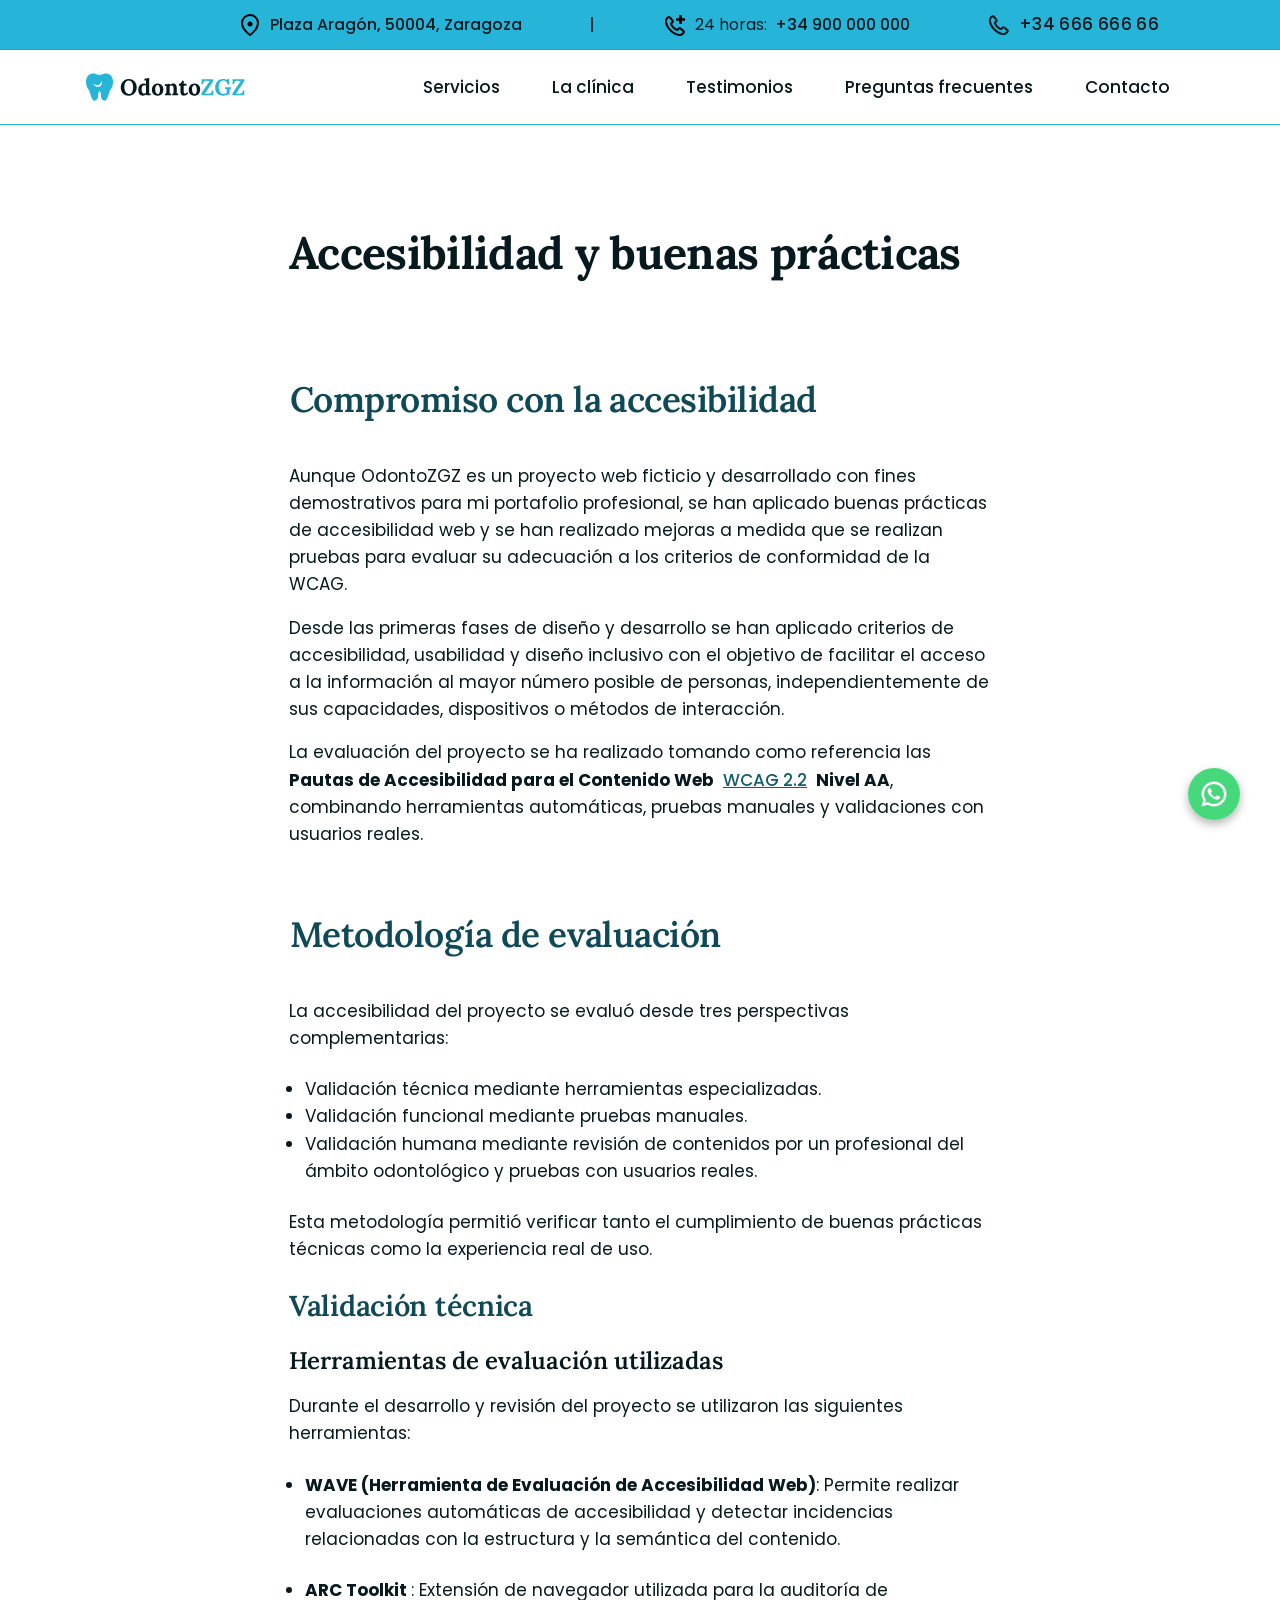
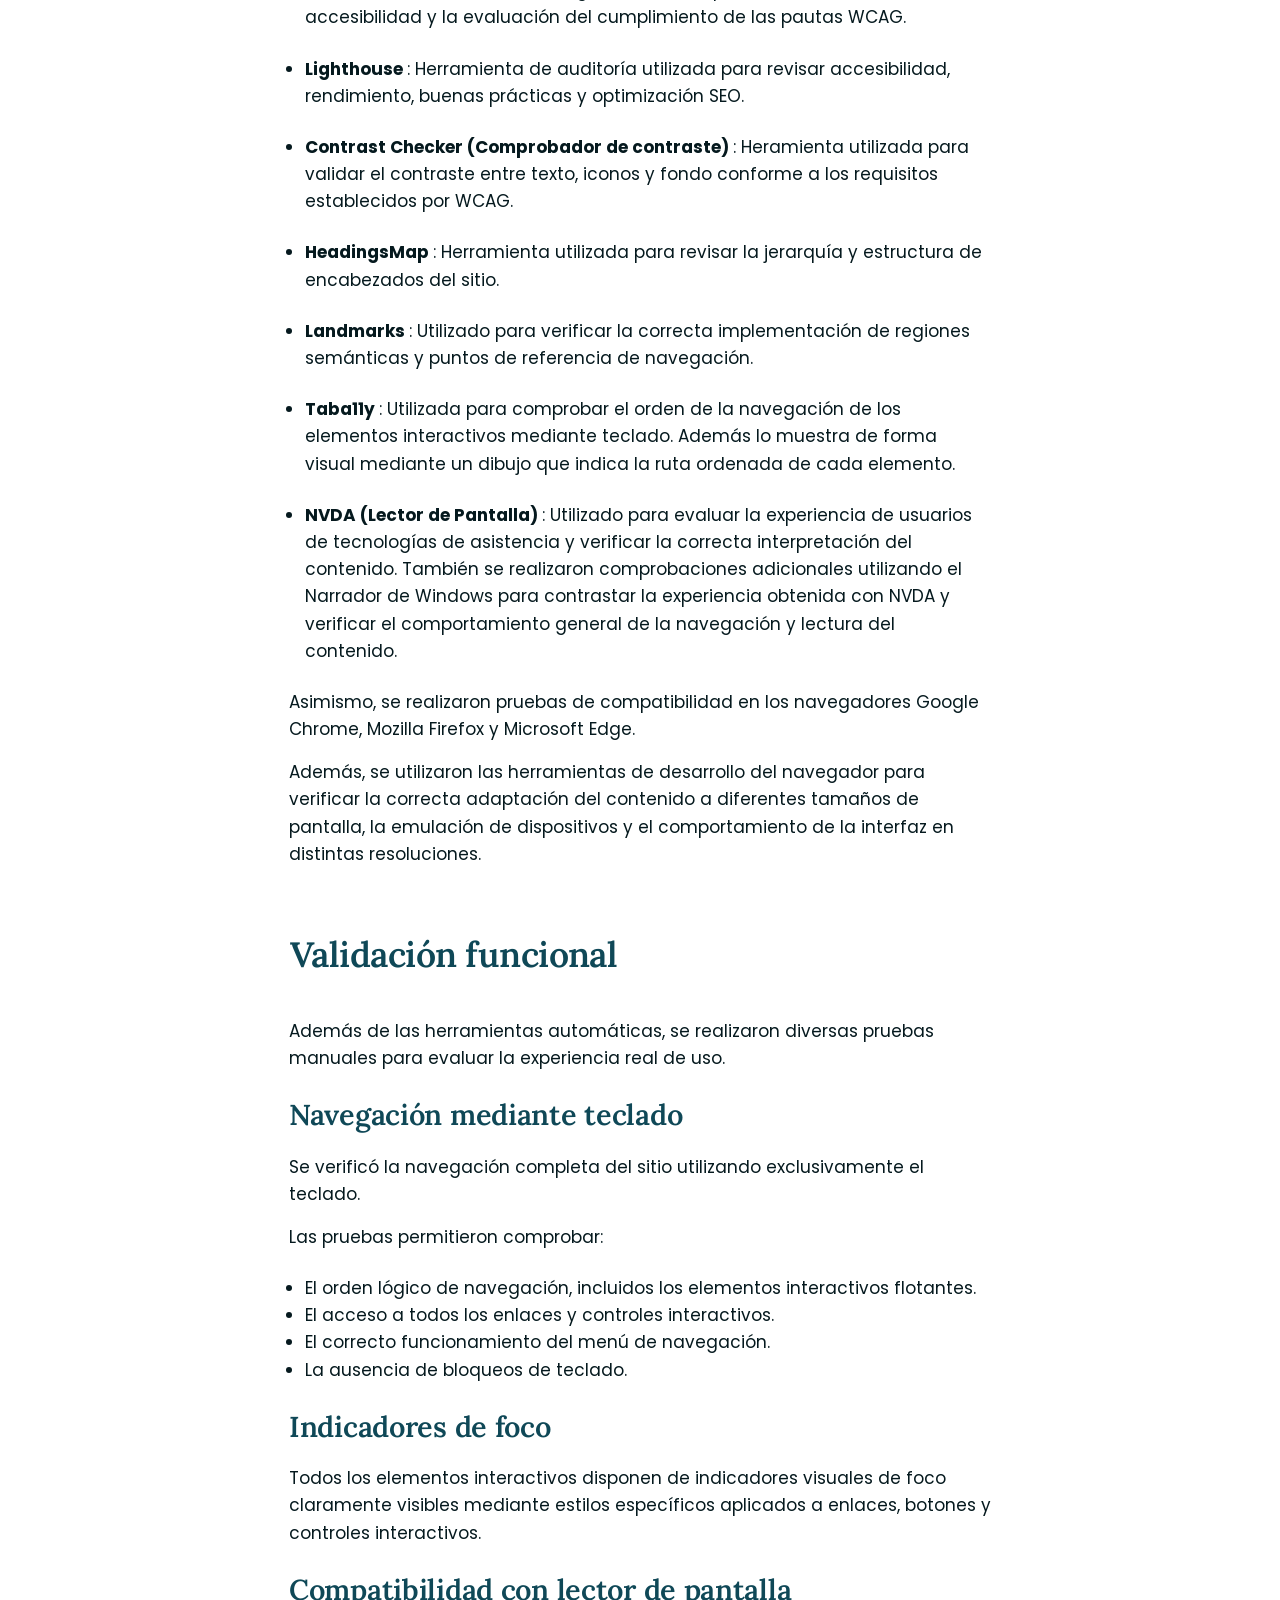
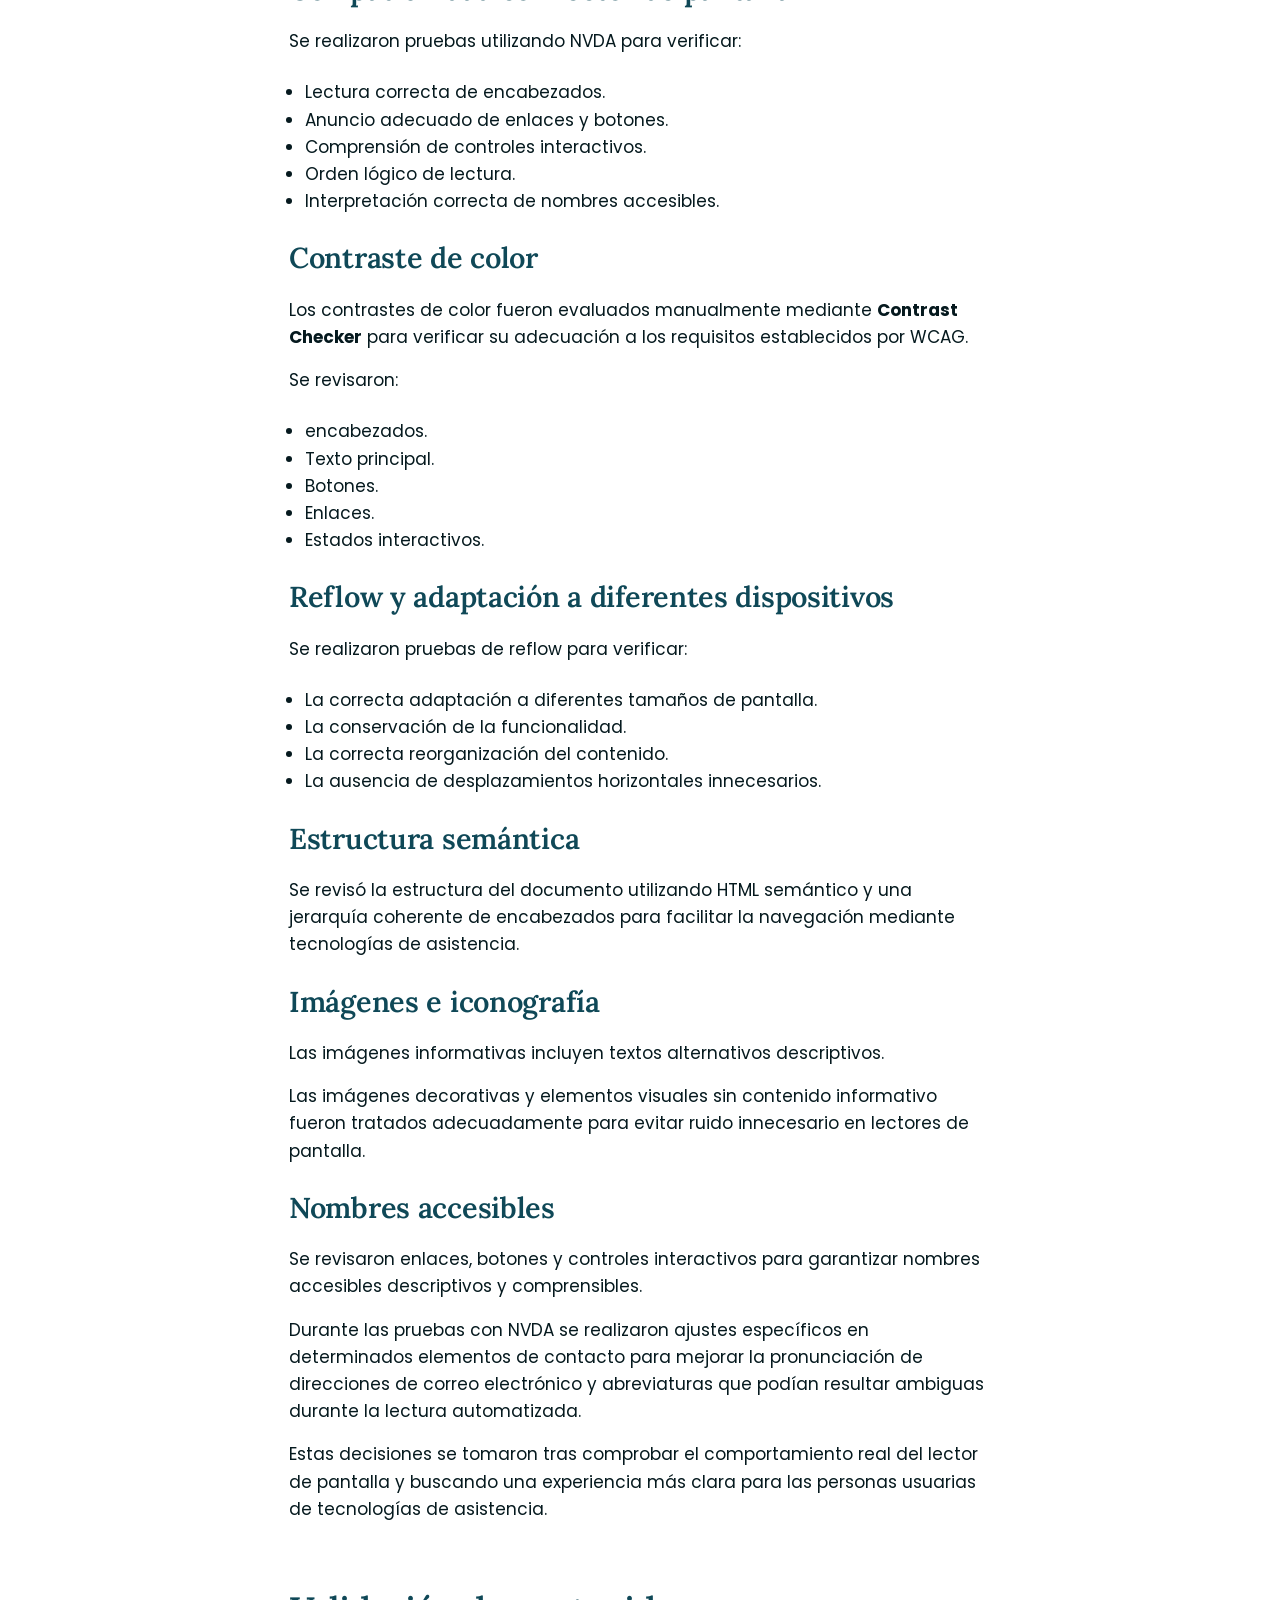
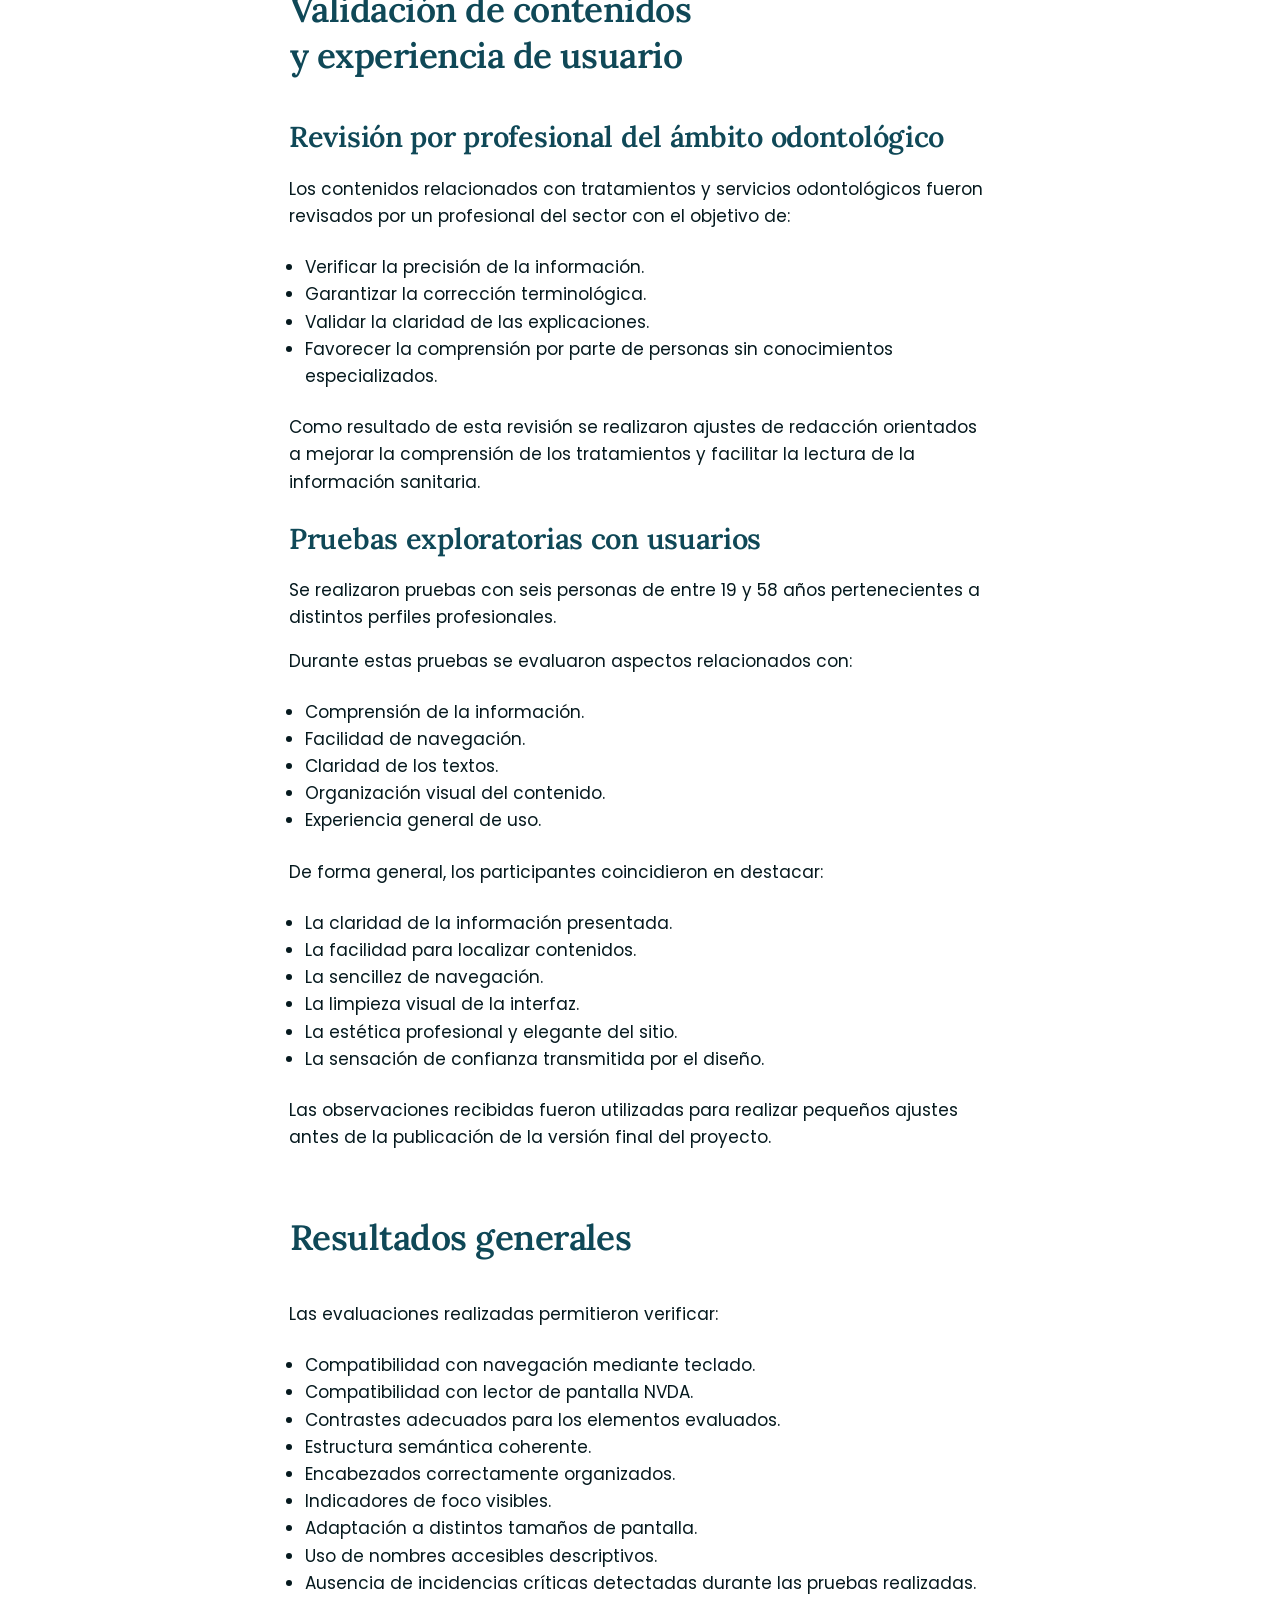
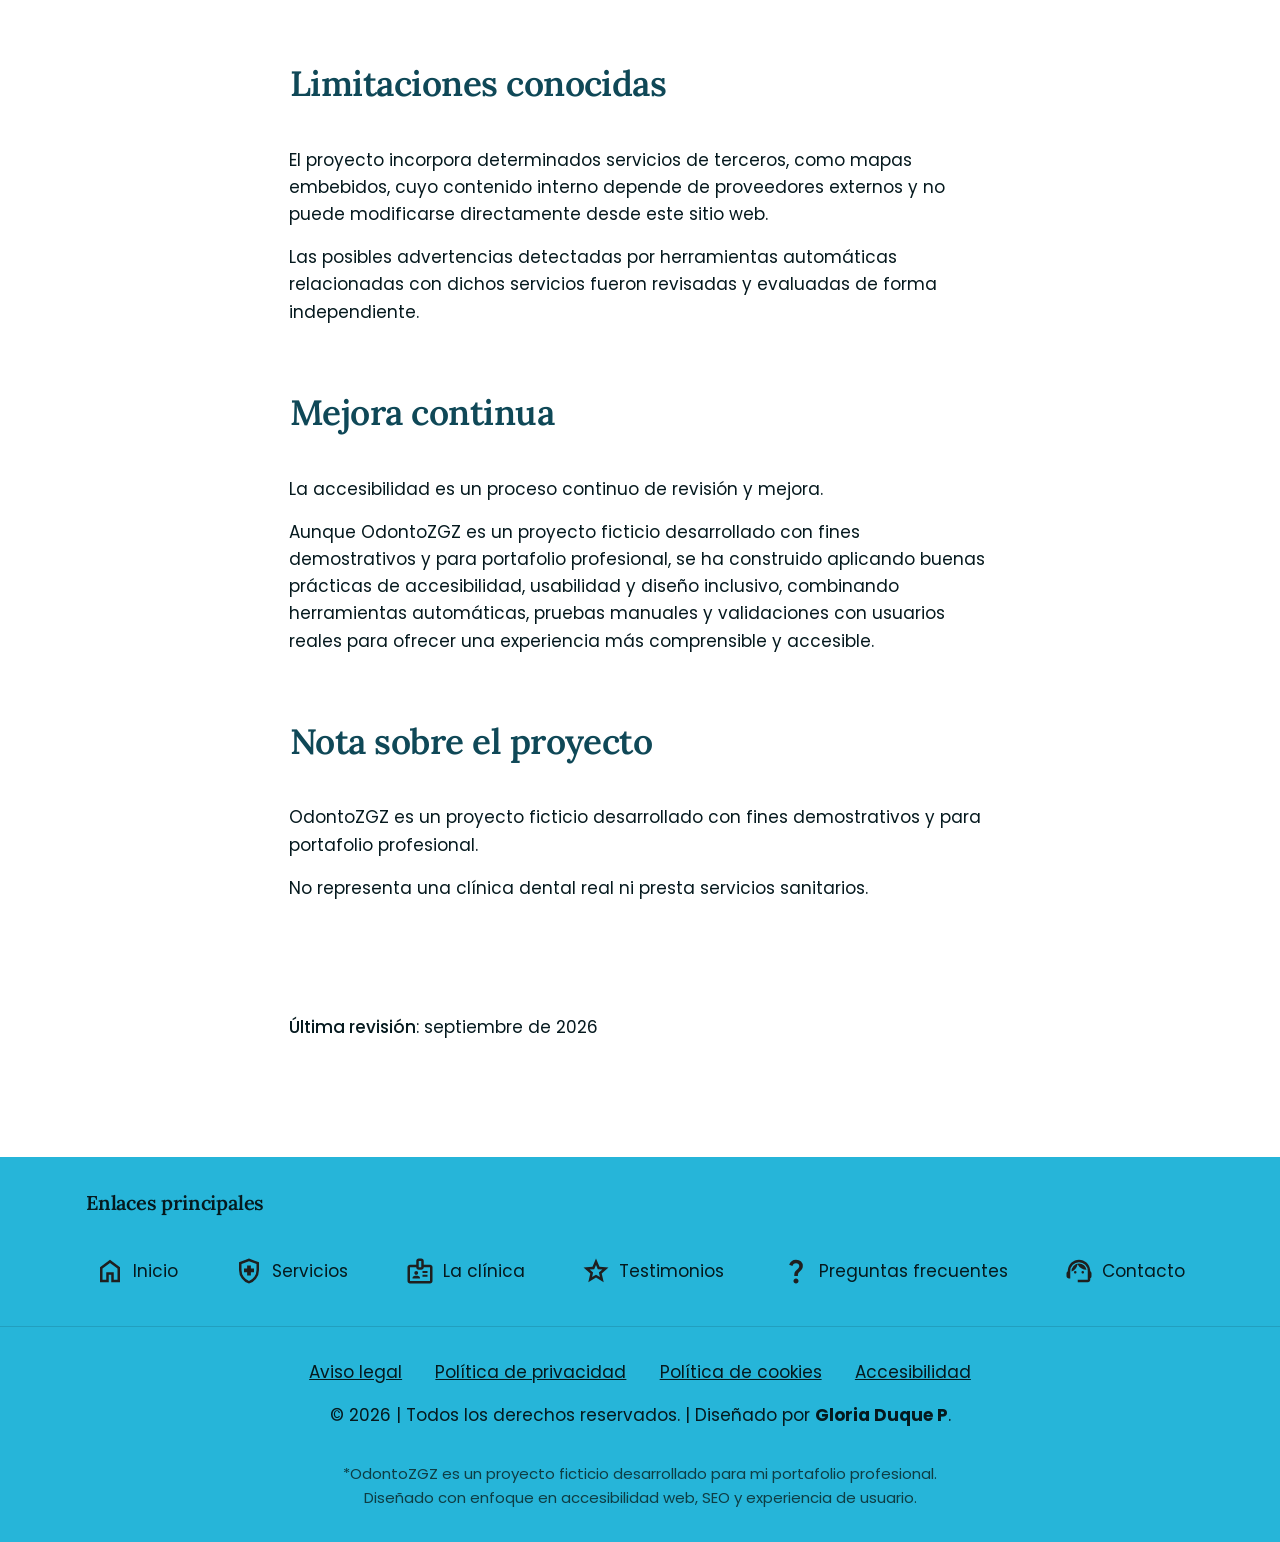
<file: legales-accesibilidad/accesibilidad.html>
<!doctype html>
<html lang="es" class="no-js">

<head>
    <meta charset="UTF-8">
    <script>
        document.documentElement.classList.remove("no-js");
        document.documentElement.classList.add("js");
    </script>
    <meta name="viewport" content="width=device-width, initial-scale=1.0">
    <title>
        Accesibilidad web | OdontoZGZ 
    </title>
    <meta name="robots" content="noindex nofollow">
    <meta name="description"
        content="Accesibilidad web y buenas prácticas aplicadas a OdontoZGZ, sitio web ficticio desarrollado con fines demostrativos para mi portafolio profesional">
    <!--FAVICON-->
    <link rel="icon" type="image/png" href="../favicon-96x96.png" sizes="96x96">
    <link rel="icon" type="image/svg+xml" href="../favicon.svg">
    <link rel="shortcut icon" href="../favicon.ico">
    <link rel="apple-touch-icon" sizes="180x180" href="../apple-touch-icon.png">
    <meta name="apple-mobile-web-app-title" content="OdontoZGZ">
    <meta name="theme-color" content="#26B5D9">
    <link rel="manifest" href="../site.webmanifest">
    <link rel="stylesheet" href="../assets/css/styles.css">
</head>

<body id="scroll-top">
    <a class="skip-link" href="#main-content">Ir al Contenido</a>
    <header class="header-completo">
        <div class="header-superior">
            <div class="container">
                <div class="wrapper-enlaces-header-sup datos-contacto-header-sup">
                    <ul class="informacion-contacto">
                        <li class="horario-header">
                            <svg class="icon-horario" aria-hidden="true" focusable="false"
                                xmlns="http://www.w3.org/2000/svg" height="24" viewBox="0 -960 960 960" width="24"
                                fill="currentColor">
                                <path
                                    d="M180-630h600v-130H180v130Zm0 0v-130 130Zm0 550q-24 0-42-18t-18-42v-620q0-24 18-42t42-18h65v-60h65v60h340v-60h65v60h65q24 0 42 18t18 42v307q-14.17-7.29-29.08-12.14Q796-470 780-473v-97H180v430h319q6 17 14 31.5T532-80H180Zm417.5-15.5Q542-151 542-229t55.5-133.5Q653-418 731-418t133.5 55.5Q920-307 920-229T864.5-95.5Q809-40 731-40T597.5-95.5ZM789.24-128 817-156l-75-75v-112h-39v126l86.24 89Z" />
                            </svg><span><span class="sr-only">Horario de atención lunes a viernes</span> <span aria-hidden="true">L-V</span>:&nbsp;<time datetime="08:00">8:00</time>&nbsp;a&nbsp;<time datetime="20:00">20:00</time></span>
                        </li>
                        <li aria-hidden="true"><span class="barra-separa-hora-comple"
                                aria-hidden="true">|</span></li>
                        <li><span class="direccion-header"><span class="descripcion">Dirección</span>: Plaza Aragón, 50004, Zaragoza</span></li>
                        <!-- <li aria-hidden="true"><span class="barra-separa1-header">|</span></li> -->
                        <!-- <div class="enlaces-lista-header"> -->

                        <li><a class="g-ubicacion direccion-map  ubicacion-header icono-enlace-header-super icon-sup-no-btn "
                                href="https://maps.app.goo.gl/fbZkfuw5oKSmPvdQ9" rel="noopener noreferrer"
                                target="_blank">
                                <span class="sr-only">Ver
                                    ubicación en Google Maps (se abre en una nueva pestaña)
                                </span>
                                <svg aria-hidden="true" focusable="false" width=" 24" height="24" viewBox="0 0 24 24"
                                    fill="none" xmlns="http://www.w3.org/2000/svg">
                                    <path
                                        d="M20 10C20 16.5 12 22 12 22C12 22 4 16.5 4 10C4 7.87827 4.84285 5.84344 6.34315 4.34315C7.84344 2.84285 9.87827 2 12 2C14.1217 2 16.1566 2.84285 17.6569 4.34315C19.1571 5.84344 20 7.87827 20 10Z"
                                        stroke="black" stroke-width="2" />
                                    <circle cx="12" cy="11" r="2.5" fill="black" />
                                </svg><span class="texto-enlac-head-sup g-ubicacion">Plaza Aragón, 50004,
                                    Zaragoza</span></a>
                        </li>

                        <!-- <li><a class="g-ubicacion ubicacion-header icon-sup-no-btn icono-enlace-header-super"
                                href="https://maps.app.goo.gl/1pMywQaYtEm4NKyd7" rel="noopener noreferrer"
                                target="_blank"
                                aria-label="Ver ubicación del parking en Google Maps, Se abre en una nueva pestaña">
                                <svg class="icon-parking" aria-hidden="true" focusable="false" fill="currentColor"
                                    xmlns="http://www.w3.org/2000/svg" width="24" height="24" viewBox="0 0 24 24">
                                    <g>
                                        <path d="M20 10c0 6.5-8 12-8 12s-8-5.5-8-12a8 8 0 1 1 16 0" />
                                        <path stroke="#05191e" stroke-width="2"
                                            d="M20 10c0 6.5-8 12-8 12s-8-5.5-8-12a8 8 0 1 1 16 0Z" />
                                        <path stroke="#05191E" stroke-linecap="square" stroke-width="2"
                                            d="M10 14v-2.8m0 0V8h3.636C14.091 8 15 8.354 15 9.6s-.91 1.6-1.364 1.6z" />
                                    </g>
                                </svg>
                                <span class="texto-enlac-head-sup g-ubicacion">Parking</span></a>
                        </li> -->
                        <li aria-hidden="true"><span class="barra-separa-header">|</span></li>
                        <li><a class="icono-enlace-header-super icon-sup-no-btn telefono-urgencia"
                                href="tel:+3490000000" aria-label="Teléfono de urgencias 24 horas: +34 900 000 00">

                                <svg class="icon-urgencia" aria-hidden="true" focusable="false" width="24" height="24"
                                    viewBox="0 0 24 24" fill="" xmlns="http://www.w3.org/2000/svg">
                                    <g clip-path="url(#clip0_892_257)">
                                        <path
                                            d="M12.7179 24.0944L12.7289 24.0924C12.7376 24.0937 12.7432 24.0997 12.7459 24.1104L12.7629 24.5374L12.7589 24.5544L12.7469 24.5704L12.6429 24.6444L12.6309 24.6484L12.6159 24.6444L12.5119 24.5704L12.5019 24.5574L12.4969 24.5374L12.5139 24.1094L12.5179 24.0994C12.5232 24.0927 12.5312 24.0911 12.5419 24.0944L12.6129 24.1294L12.6269 24.1334L12.6469 24.1294L12.7179 24.0944Z"
                                            fill="" />
                                        <path
                                            d="M12.9809 23.9814L12.9939 23.9794C13.0039 23.9821 13.0106 23.9894 13.0139 24.0014L13.0479 24.6154L13.0439 24.6294C13.0372 24.6381 13.0276 24.6407 13.0149 24.6374L12.8139 24.5444L12.8059 24.5374L12.8009 24.5254L12.7829 24.0954L12.7859 24.0844L12.7959 24.0744L12.9809 23.9814Z"
                                            fill="" />
                                        <path
                                            d="M12.2642 23.979C12.2692 23.9779 12.2745 23.9787 12.2789 23.9814L12.4629 24.0734L12.4729 24.0834L12.4759 24.0954L12.4589 24.5254L12.4549 24.5364L12.4449 24.5444L12.2439 24.6374L12.2289 24.6394C12.2182 24.6354 12.2126 24.6274 12.2119 24.6154L12.2459 24.0014L12.2519 23.9874C12.2548 23.9831 12.2592 23.9801 12.2642 23.979Z"
                                            fill="" />
                                        <path fill-rule="evenodd" clip-rule="evenodd"
                                            d="M8.30774 16.6634C12.1527 20.5084 15.7157 20.9294 16.7617 20.9684C18.0257 21.0144 19.3157 19.9824 19.8737 18.9254C18.9837 17.8814 17.8247 17.0714 16.5557 16.1934C15.8067 16.9414 14.8837 18.3314 13.6547 17.8334C12.9557 17.5524 11.2297 16.7574 9.72174 15.2484C8.21374 13.7394 7.41874 12.0144 7.13574 11.3164C6.63774 10.0854 8.03174 9.16044 8.78074 8.41144C7.90274 7.12144 7.10674 5.93244 6.06474 5.08744C4.99274 5.64744 3.95474 6.92744 4.00174 8.20844C4.04074 9.25444 4.46174 12.8174 8.30774 16.6634ZM16.6877 22.9674C15.2477 22.9144 11.1667 22.3504 6.89274 18.0774C2.61974 13.8034 2.05674 9.72344 2.00274 8.28244C1.92274 6.08644 3.60474 3.95344 5.54774 3.12044C5.78172 3.01941 6.03794 2.98094 6.29127 3.00882C6.5446 3.03669 6.78633 3.12995 6.99274 3.27944C8.60074 4.45244 9.70974 6.22944 10.6627 7.62144C10.861 7.9109 10.9518 8.26055 10.9195 8.60989C10.8872 8.95923 10.7337 9.28628 10.4857 9.53444L9.12974 10.8914C9.44474 11.5864 10.0857 12.7844 11.1357 13.8344C12.1857 14.8844 13.3837 15.5254 14.0797 15.8404L15.4347 14.4844C15.6836 14.2354 16.012 14.0818 16.3627 14.0505C16.7133 14.0193 17.0638 14.1123 17.3527 14.3134C18.7727 15.2974 20.4407 16.3904 21.6567 17.9474C21.8184 18.1553 21.9212 18.4029 21.9544 18.6641C21.9877 18.9253 21.9501 19.1907 21.8457 19.4324C21.0087 21.3854 18.8907 23.0484 16.6877 22.9674Z"
                                            fill="" />
                                        <rect x="13" y="5.14844" width="9" height="2.7" rx="0.45" fill="" />
                                        <rect x="16.1504" y="11" width="9" height="2.7" rx="0.45"
                                            transform="rotate(-90 16.1504 11)" fill="" />
                                    </g>
                                    <defs>
                                        <clipPath id="clip0_892_257">
                                            <rect width="24" height="24" fill="white" />
                                        </clipPath>
                                    </defs>
                                </svg><span class="hora24" aria-hidden="true">24 horas<span class="puntos-24h"
                                        aria-hidden="true">:</span></span>
                                <span class="texto-enlac-head-sup numero-tel-urg" aria-hidden="true">+34 900 000
                                    000</span></a></li>
                        <li><a class="icono-enlace-header-super btn-primary" href="tel:+3466666666">
                                <svg aria-hidden="true" focusable="false" xmlns="http://www.w3.org/2000/svg" width="24"
                                    height="24" viewBox="0 0 24 24">
                                    <g fill="none" fill-rule="evenodd">
                                        <path
                                            d="m12.593 23.258l-.011.002l-.071.035l-.02.004l-.014-.004l-.071-.035q-.016-.005-.024.005l-.004.01l-.017.428l.005.02l.01.013l.104.074l.015.004l.012-.004l.104-.074l.012-.016l.004-.017l-.017-.427q-.004-.016-.017-.018m.265-.113l-.013.002l-.185.093l-.01.01l-.003.011l.018.43l.005.012l.008.007l.201.093q.019.005.029-.008l.004-.014l-.034-.614q-.005-.018-.02-.022m-.715.002a.02.02 0 0 0-.027.006l-.006.014l-.034.614q.001.018.017.024l.015-.002l.201-.093l.01-.008l.004-.011l.017-.43l-.003-.012l-.01-.01z" />
                                        <path fill="currentColor"
                                            d="M8.172 15.829c3.845 3.845 7.408 4.266 8.454 4.305c1.264.046 2.554-.986 3.112-2.043c-.89-1.044-2.049-1.854-3.318-2.732c-.749.748-1.672 2.138-2.901 1.64c-.699-.281-2.425-1.076-3.933-2.585S7.283 11.18 7 10.482c-.498-1.231.896-2.156 1.645-2.905c-.878-1.29-1.674-2.479-2.716-3.324c-1.072.56-2.11 1.84-2.063 3.121c.039 1.046.46 4.609 4.306 8.455m8.38 6.304c-1.44-.053-5.521-.617-9.795-4.89c-4.273-4.274-4.836-8.354-4.89-9.795c-.08-2.196 1.602-4.329 3.545-5.162a1.47 1.47 0 0 1 1.445.159c1.608 1.173 2.717 2.95 3.67 4.342A1.504 1.504 0 0 1 10.35 8.7l-1.356 1.357C9.309 10.752 9.95 11.95 11 13s2.248 1.691 2.944 2.006l1.355-1.356a1.5 1.5 0 0 1 1.918-.171c1.42.984 3.088 2.077 4.304 3.634a1.47 1.47 0 0 1 .189 1.485c-.837 1.953-2.955 3.616-5.158 3.535" />
                                    </g>
                                </svg><span class="sr-only">Teléfono:</span><span class="texto-enlac-head-sup">+34 666
                                    666 66</span>
                            </a></li>
                    </ul>
                </div>
            </div>
        </div>
        <div class="header-principal">
            <div class="container">
                <nav class="nav-principal">
                    <a class="logo" href="../index.html" aria-label="Página principal">
                        <img src="../assets/img/logo.svg" alt="OdontoZGZ" width="318" height="51">
                    </a>
                    <!--enlace icono-telefon-->
                    <div class="toggle-enlace-telef">
                        <button class="menu-toggle" aria-expanded="false" aria-controls="nav-list"
                            aria-label="Abrir menú">
                            <svg class="icon-burguer" aria-hidden="true" focusable="false" role="presentation"
                                xmlns="http://www.w3.org/2000/svg" height="1.5rem" viewBox="0 -960 960 960"
                                width="1.5rem" fill="#021518">
                                <path d="M120-240v-80h720v80H120Zm0-200v-80h720v80H120Zm0-200v-80h720v80H120Z" />
                            </svg>
                            <svg class="icon-close" aria-hidden="true" focusable="false"
                                xmlns="http://www.w3.org/2000/svg" height="1.5rem" viewBox="0 -960 960 960"
                                width="1.5rem" fill="#021518">
                                <path
                                    d="m256-200-56-56 224-224-224-224 56-56 224 224 224-224 56 56-224 224 224 224-56 56-224-224-224 224Z" />
                            </svg>
                        </button>
                    </div>
                    <ul id="nav-list" class="nav-links">
                        <li class="item-inicio">
                            <a class="nav-menu-principal" href="../index.html#scroll-top">Inicio</a>
                        </li>
                        <li>
                            <a class="nav-menu-principal" href="../index.html#servicios">Servicios</a>
                        </li>
                        <li>
                            <a class="nav-menu-principal" href="../index.html#la-clinica">La clínica</a>
                        </li>
                        <li>
                            <a class="nav-menu-principal" href=../index.html#testimonios">Testimonios</a>
                        </li>
                        <li>
                            <a class="nav-menu-principal" href="../index.html#faq">Preguntas frecuentes</a>
                        </li>
                        <li>
                            <a class="nav-menu-principal" href="../index.html#contacto">Contacto</a>
                        </li>
                    </ul>
                </nav>
            </div>
        </div>
    </header>
    <main id="main-content" tabindex="-1">
        <div class="container-legales">
            <h1 class="titulo-legal">Accesibilidad y buenas prácticas</h1>
            <div>
                <h2 class="titulo-legal">Compromiso con la accesibilidad</h2>
                <p>Aunque OdontoZGZ es un proyecto web ficticio y desarrollado con fines demostrativos para mi portafolio
                    profesional, se han aplicado buenas prácticas de accesibilidad web y se han realizado mejoras a medida que se realizan pruebas para evaluar su adecuación a los criterios de conformidad de la WCAG.
                </p>
                <p>Desde las primeras fases de diseño y desarrollo se han aplicado criterios de accesibilidad,
                    usabilidad y
                    diseño
                    inclusivo con el objetivo de facilitar el acceso a la información al mayor número posible de
                    personas,
                    independientemente de sus capacidades, dispositivos o métodos de interacción.</p>
                <p>
                    La evaluación del proyecto se ha realizado tomando como referencia las
                    <strong>Pautas de Accesibilidad para el Contenido Web</strong>
                    <a class="enlace-legal-contenido" href="https://www.w3.org/TR/WCAG22/"
                        aria-label="WCAG 2.2, se abre en una nueva pestaña" target="_blank"
                        rel="noreferrer noopener">WCAG 2.2</a> <strong>Nivel AA</strong>, combinando
                    herramientas
                    automáticas, pruebas manuales y validaciones con usuarios reales.
                </p>
                <h2 class="titulo-legal">Metodología de evaluación</h2>
                <p>La accesibilidad del proyecto se evaluó desde tres perspectivas complementarias:
                </p>
                <ul class="lista-legal">
                    <li>Validación técnica mediante herramientas especializadas.</li>
                    <li>Validación funcional mediante pruebas manuales.</li>
                    <li>Validación humana mediante revisión de contenidos por un profesional del ámbito odontológico y
                        pruebas con usuarios
                        reales.</li>
                </ul>
                <p>Esta metodología permitió verificar tanto el cumplimiento de buenas prácticas técnicas como la
                    experiencia real de uso.
                </p>
                <h3>Validación técnica
                </h3>
                <h4>Herramientas de evaluación utilizadas</h4>
                Durante el desarrollo y revisión del proyecto se utilizaron las siguientes herramientas:
                <ul class="lista-herramientas lista-legal">
                    <li class="item-herramienta">
                        <strong>WAVE (Herramienta de Evaluación de Accesibilidad Web)</strong>:
                        Permite realizar evaluaciones automáticas de accesibilidad y detectar incidencias relacionadas
                        con la estructura y
                        la semántica del contenido.
                    </li>
                    <li class="item-herramienta">
                        <strong>
                            ARC Toolkit
                        </strong>:
                        Extensión de navegador utilizada para la auditoría de accesibilidad y la evaluación del
                        cumplimiento de las pautas WCAG.

                    </li>
                    <li class="item-herramienta">
                        <strong>
                            Lighthouse
                        </strong>:
                        Herramienta de auditoría utilizada para revisar accesibilidad,
                        rendimiento, buenas prácticas y optimización SEO.

                    </li>
                    <li class="item-herramienta">
                        <strong>
                            Contrast Checker (Comprobador de contraste)
                        </strong>:
                        Heramienta utilizada para validar el contraste entre texto, iconos y fondo conforme a los
                        requisitos establecidos por WCAG.

                    </li>
                    <li class="item-herramienta">
                        <strong>
                            HeadingsMap
                        </strong>:
                        Herramienta utilizada para revisar la jerarquía y estructura de
                        encabezados del sitio.

                    </li>
                    <li class="item-herramienta">
                        <strong>
                            Landmarks
                        </strong>:
                        Utilizado para verificar la correcta implementación de regiones
                        semánticas y puntos de referencia de navegación.

                    </li>
                    <li class="item-herramienta">
                        <strong>
                            Taba11y
                        </strong>:
                        Utilizada para comprobar el orden de la navegación de los elementos interactivos
                        mediante
                        teclado. Además lo muestra de forma visual mediante un dibujo que indica la ruta
                        ordenada de
                        cada elemento.

                    </li>
                    <li class="item-herramienta">
                        <strong>
                            NVDA (Lector de Pantalla)
                        </strong>:
                        Utilizado para evaluar la
                        experiencia de usuarios de tecnologías de asistencia y verificar la
                        correcta interpretación del contenido. También se realizaron comprobaciones adicionales
                        utilizando el Narrador de Windows para
                        contrastar la experiencia obtenida con NVDA y verificar el comportamiento general de la
                        navegación y lectura del contenido.
                    </li>

                </ul>

                <p>Asimismo, se realizaron pruebas de compatibilidad en los navegadores Google Chrome, Mozilla Firefox y
                    Microsoft Edge.</p>
                <p>Además, se utilizaron las herramientas de desarrollo del navegador para verificar la correcta
                    adaptación del contenido a
                    diferentes tamaños de pantalla, la emulación de dispositivos y el comportamiento de la interfaz en
                    distintas
                    resoluciones.</p>
                <h2 class="titulo-legal">Validación funcional</h2>
                <p>Además de las herramientas automáticas, se realizaron diversas pruebas manuales para evaluar la
                    experiencia real de uso.</p>
                <h3>Navegación mediante teclado
                </h3>
                <p>Se verificó la navegación completa del sitio utilizando exclusivamente el teclado.</p>
                <p>Las pruebas permitieron comprobar:
                </p>
                <ul class="lista-legal">
                    <li>El orden lógico de navegación, incluidos los elementos interactivos flotantes.
                    </li>
                    <li>El acceso a todos los enlaces y controles interactivos.
                    </li>
                    <li>El correcto funcionamiento del menú de navegación.
                    </li>
                    <li>La ausencia de bloqueos de teclado.</li>

                </ul>
                <h3>Indicadores de foco
                </h3>
                <p>Todos los elementos interactivos disponen de indicadores visuales de foco claramente visibles
                    mediante estilos
                    específicos aplicados a enlaces, botones y controles interactivos.
                </p>
                <h3>Compatibilidad con lector de pantalla</h3>

                <p>Se realizaron pruebas utilizando NVDA para verificar:
                </p>
                <ul class="lista-legal">
                    <li>Lectura correcta de encabezados.
                    </li>
                    <li>Anuncio adecuado de enlaces y botones.</li>
                    <li>Comprensión de controles interactivos.</li>
                    <li>Orden lógico de lectura.</li>
                    <li>Interpretación correcta de nombres accesibles.</li>
                </ul>
                <h3>Contraste de color</h3>
                <p>Los contrastes de color fueron evaluados manualmente mediante <strong>Contrast Checker</strong> para
                    verificar su adecuación a los
                    requisitos establecidos por WCAG.
                </p>
                <p>Se revisaron:</p>
                <ul class="lista-legal">
                    <li>encabezados.</li>
                    <li>Texto principal.</li>
                    <li>Botones.</li>
                    <li>Enlaces.</li>
                    <li>Estados interactivos.</li>
                </ul>
                <h3>Reflow y adaptación a diferentes dispositivos
                </h3>
                <p>Se realizaron pruebas de reflow para verificar:
                </p>
                <ul class="lista-legal">
                    <li>La correcta adaptación a diferentes tamaños de pantalla.</li>
                    <li>La conservación de la funcionalidad.
                    </li>
                    <li>La correcta reorganización del contenido.
                    </li>
                    <li>La ausencia de desplazamientos horizontales innecesarios.
                    </li>
                </ul>
                <h3>Estructura semántica</h3>
                <p>Se revisó la estructura del documento utilizando HTML semántico y una jerarquía coherente de
                    encabezados para facilitar
                    la navegación mediante tecnologías de asistencia.
                </p>
                <h3>Imágenes e iconografía
                </h3>
                <p>Las imágenes informativas incluyen textos alternativos descriptivos.
                </p>
                <p>Las imágenes decorativas y elementos visuales sin contenido informativo fueron tratados adecuadamente
                    para evitar ruido
                    innecesario en lectores de pantalla.
                </p>
                <h3>Nombres accesibles</h3>
                <p>Se revisaron enlaces, botones y controles interactivos para garantizar nombres accesibles
                    descriptivos y comprensibles.</p>
                <p>Durante las pruebas con NVDA se realizaron ajustes específicos en determinados elementos de contacto
                    para mejorar la
                    pronunciación de direcciones de correo electrónico y abreviaturas que podían resultar ambiguas
                    durante la lectura
                    automatizada.</p>
                <p>Estas decisiones se tomaron tras comprobar el comportamiento real del lector de pantalla y buscando
                    una experiencia más
                    clara para las personas usuarias de tecnologías de asistencia.
                </p>
                <h2 class="titulo-legal">Validación de contenidos y experiencia de usuario
                </h2>
                <h3>Revisión por profesional del ámbito odontológico</h3>
                <p>Los contenidos relacionados con tratamientos y servicios odontológicos fueron revisados por un
                    profesional del sector
                    con el objetivo de:
                </p>
                <ul class="lista-legal">
                    <li>Verificar la precisión de la información.
                    </li>
                    <li>Garantizar la corrección terminológica.
                    </li>
                    <li>Validar la claridad de las explicaciones.</li>
                    <li>Favorecer la comprensión por parte de personas sin conocimientos especializados.
                    </li>
                </ul>
                <p>Como resultado de esta revisión se realizaron ajustes de redacción orientados a mejorar la
                    comprensión de los
                    tratamientos y facilitar la lectura de la información sanitaria.
                </p>
                <h3>Pruebas exploratorias con usuarios
                </h3>
                <p>Se realizaron pruebas con seis personas de entre 19 y 58 años pertenecientes a distintos perfiles
                    profesionales.
                </p>
                <p>Durante estas pruebas se evaluaron aspectos relacionados con:
                </p>
                <ul class="lista-legal">
                    <li>Comprensión de la información.
                    </li>
                    <li>Facilidad de navegación.
                    </li>
                    <li>Claridad de los textos.
                    </li>
                    <li>Organización visual del contenido.</li>
                    <li>Experiencia general de uso.
                    </li>
                </ul>
                <p>De forma general, los participantes coincidieron en destacar:
                </p>
                <ul class="lista-legal">
                    <li>La claridad de la información presentada.
                    </li>
                    <li>La facilidad para localizar contenidos.</li>
                    <li>La sencillez de navegación.</li>
                    <li>La limpieza visual de la interfaz.</li>
                    <li>La estética profesional y elegante del sitio.</li>
                    <li>La sensación de confianza transmitida por el diseño.</li>
                </ul>
                <p>Las observaciones recibidas fueron utilizadas para realizar pequeños ajustes antes de la publicación
                    de la versión final
                    del proyecto.
                </p>
                <h2 class="titulo-legal">Resultados generales
                </h2>
                <p>Las evaluaciones realizadas permitieron verificar:
                </p>
                <ul class="lista-legal">
                    <li>Compatibilidad con navegación mediante teclado.</li>
                    <li>Compatibilidad con lector de pantalla NVDA.</li>
                    <li>Contrastes adecuados para los elementos evaluados.
                    </li>
                    <li>Estructura semántica coherente.</li>
                    <li>Encabezados correctamente organizados.
                    </li>
                    <li>Indicadores de foco visibles.
                    </li>
                    <li>Adaptación a distintos tamaños de pantalla.</li>
                    <li>Uso de nombres accesibles descriptivos.</li>
                    <li>Ausencia de incidencias críticas detectadas durante las pruebas realizadas.
                    </li>
                </ul>
                <h2 class="titulo-legal">Limitaciones conocidas</h2>
                <p>El proyecto incorpora determinados servicios de terceros, como mapas embebidos, cuyo contenido
                    interno depende de
                    proveedores externos y no puede modificarse directamente desde este sitio web.
                </p>
                <p>Las posibles advertencias detectadas por herramientas automáticas relacionadas con dichos servicios
                    fueron revisadas y
                    evaluadas de forma independiente.
                </p>
                <h2 class="titulo-legal">Mejora continua</h2>
                <p>La accesibilidad es un proceso continuo de revisión y mejora.
                </p>
                <p>Aunque OdontoZGZ es un proyecto ficticio desarrollado con fines demostrativos y para portafolio
                    profesional, se ha construido
                    aplicando buenas prácticas de accesibilidad, usabilidad y diseño inclusivo, combinando herramientas
                    automáticas, pruebas
                    manuales y validaciones con usuarios reales para ofrecer una experiencia más comprensible y
                    accesible.</p>
                <h2 class="titulo-legal">Nota sobre el proyecto
                </h2>
                <p>OdontoZGZ es un proyecto ficticio desarrollado con fines demostrativos y para portafolio profesional.
                </p>
                <p>No representa una clínica dental real ni presta servicios sanitarios.
                </p>

            </div>
            <p>
                <span class="fecha-revision">Última revisión</span>:
                <time datetime="2026-06">septiembre de 2026</time>
            </p>
        </div>

    </main>
   <footer class="footer-principal">
        <div class="container">
            <h2 class="sr-only">Información del sitio</h2>

            <div class="enlac-prinp-contac-footer">
                <nav class="nav-footer" aria-label="Navegación del pie">
                    <div class="enlaces-nav-footer">
                        <h3 class="titulo-nav-footer">Enlaces principales</h3>
                        <ul class="menu-principal-footer">
                            <li class="item-menu-princip-footer">
                                <a href="../index.html" class="link-footer">
                                    <svg class="icon-primary" aria-hidden="true" focusable="false"
                                        xmlns="http://www.w3.org/2000/svg" height="24" viewBox="0 -960 960 960"
                                        width="24" fill="#1f1f1f">
                                        <path
                                            d="M240-200h120v-240h240v240h120v-360L480-740 240-560v360Zm-80 80v-480l320-240 320 240v480H520v-240h-80v240H160Zm320-350Z" />
                                    </svg><span>Inicio</span></a>
                            </li>
                            <li class="item-menu-princip-footer">
                                <a href="../index.html#servicios" class="link-footer">
                                    <svg class="icon-primary" aria-hidden="true" focusable="false"
                                        xmlns="http://www.w3.org/2000/svg" height="24" viewBox="0 -960 960 960"
                                        width="24" fill="#1f1f1f">
                                        <path
                                            d="M420-340h120v-100h100v-120H540v-100H420v100H320v120h100v100Zm60 260q-139-35-229.5-159.5T160-516v-244l320-120 320 120v244q0 152-90.5 276.5T480-80Zm0-84q104-33 172-132t68-220v-189l-240-90-240 90v189q0 121 68 220t172 132Zm0-316Z" />
                                    </svg><span>Servicios</span></a>
                            </li>
                            <li class="item-menu-princip-footer">
                                <a href="../index.html#la-clinica" class="link-footer">
                                    <svg class="icon-primary" aria-hidden="true" focusable="false"
                                        xmlns="http://www.w3.org/2000/svg" height="24" viewBox="0 -960 960 960"
                                        width="24" fill="#1f1f1f">
                                        <path
                                            d="M160-80q-33 0-56.5-23.5T80-160v-440q0-33 23.5-56.5T160-680h200v-120q0-33 23.5-56.5T440-880h80q33 0 56.5 23.5T600-800v120h200q33 0 56.5 23.5T880-600v440q0 33-23.5 56.5T800-80H160Zm0-80h640v-440H600q0 33-23.5 56.5T520-520h-80q-33 0-56.5-23.5T360-600H160v440Zm80-80h240v-18q0-17-9.5-31.5T444-312q-20-9-40.5-13.5T360-330q-23 0-43.5 4.5T276-312q-17 8-26.5 22.5T240-258v18Zm320-60h160v-60H560v60Zm-157.5-77.5Q420-395 420-420t-17.5-42.5Q385-480 360-480t-42.5 17.5Q300-445 300-420t17.5 42.5Q335-360 360-360t42.5-17.5ZM560-420h160v-60H560v60ZM440-600h80v-200h-80v200Zm40 220Z" />
                                    </svg>
                                    <span>La clínica</span></a>
                            </li>
                            <li class="item-menu-princip-footer">
                                <a href="../index.html#testimonios" class="link-footer">
                                    <svg class="icon-primary" aria-hidden="true" focusable="false"
                                        xmlns="http://www.w3.org/2000/svg" height="24" viewBox="0 -960 960 960"
                                        width="24" fill="#1f1f1f">
                                        <path
                                            d="m354-287 126-76 126 77-33-144 111-96-146-13-58-136-58 135-146 13 111 97-33 143ZM233-120l65-281L80-590l288-25 112-265 112 265 288 25-218 189 65 281-247-149-247 149Zm247-350Z" />
                                    </svg>
                                    <span>Testimonios</span></a>
                            </li>
                            <li class="item-menu-princip-footer">
                                <a href="../index.html#faq" class="link-footer">
                                    <svg class="icon-primary" aria-hidden="true" focusable="false"
                                        xmlns="http://www.w3.org/2000/svg" height="24" viewBox="0 -960 960 960"
                                        width="24" fill="#1f1f1f">
                                        <path
                                            d="M424-320q0-81 14.5-116.5T500-514q41-36 62.5-62.5T584-637q0-41-27.5-68T480-732q-51 0-77.5 31T365-638l-103-44q21-64 77-111t141-47q105 0 161.5 58.5T698-641q0 50-21.5 85.5T609-475q-49 47-59.5 71.5T539-320H424Zm56 240q-33 0-56.5-23.5T400-160q0-33 23.5-56.5T480-240q33 0 56.5 23.5T560-160q0 33-23.5 56.5T480-80Z" />
                                    </svg>
                                    <span>Preguntas frecuentes</span></a>
                            </li>
                            <li class="item-menu-princip-footer">
                                <a href="../index.html#contacto" class="link-footer">
                                    <svg class="icon-primary" aria-hidden="true" focusable="false"
                                        xmlns="http://www.w3.org/2000/svg" height="24" viewBox="0 -960 960 960"
                                        width="24" fill="#1f1f1f">
                                        <path
                                            d="M440-120v-80h320v-284q0-117-81.5-198.5T480-764q-117 0-198.5 81.5T200-484v244h-40q-33 0-56.5-23.5T80-320v-80q0-21 10.5-39.5T120-469l3-53q8-68 39.5-126t79-101q47.5-43 109-67T480-840q68 0 129 24t109 66.5Q766-707 797-649t40 126l3 52q19 9 29.5 27t10.5 38v92q0 20-10.5 38T840-249v49q0 33-23.5 56.5T760-120H440ZM331.5-411.5Q320-423 320-440t11.5-28.5Q343-480 360-480t28.5 11.5Q400-457 400-440t-11.5 28.5Q377-400 360-400t-28.5-11.5Zm240 0Q560-423 560-440t11.5-28.5Q583-480 600-480t28.5 11.5Q640-457 640-440t-11.5 28.5Q617-400 600-400t-28.5-11.5ZM241-462q-7-106 64-182t177-76q89 0 156.5 56.5T720-519q-91-1-167.5-49T435-698q-16 80-67.5 142.5T241-462Z" />
                                    </svg>
                                    <span>Contacto</span></a>
                            </li>
                        </ul>
                    </div>
                </nav>
            </div>
        </div>

        <section class="legal-footer">
            <div class="container">
                <h3 class="sr-only h3-inf-legal">Información legal Y accesilidad</h3>
                <ul class="enlaces-legales-footer">
                    <li class="item-legal-footer">
                        <a href="../legales-accesibilidad/aviso-legal.html">Aviso legal</a>
                    </li>
                    <li class="item-legal-footer">
                        <a href="../legales-accesibilidad/politica-de-privacidad.html">Política de privacidad</a>
                    </li>
                    <li class="item-legal-footer">
                        <a href="../legales-accesibilidad/politica-de-cookies.html">Política de cookies</a>
                    </li>
                    <li class="item-legal-footer">
                        <a href="../legales-accesibilidad/accesibilidad.html">Accesibilidad</a>
                    </li>
                </ul>
                <p class="derechos-copy">
                    © 2026 | Todos los derechos reservados. |
                    Diseñado por <b>Gloria Duque P</b>.
                </p>
                <p class="texto-footer-infor">
                    *OdontoZGZ es un proyecto ficticio desarrollado para mi portafolio
                    profesional. Diseñado con enfoque en accesibilidad web, SEO y
                    experiencia de usuario.
                </p>
            </div>
        </section>
    </footer>
    <aside class="acciones-flotantes" aria-label="Accesos rápidos">

        <a class="whatsapp-fijo"
            href="https://wa.me/3466666666?text=Hola+,+me+gustaría+solicitar+información.%0AGracias." target="_blank"
            rel="noopener noreferrer"
            aria-label="Contactar con OdontoZGZ mediante WhatsApp. Se abrirá una nueva pestaña">
            <svg class="icon-whatsapp-fijo" aria-hidden="true" fill="currentColor" focusable="false"
                xmlns="http://www.w3.org/2000/svg" width="30" height="30" viewBox="0 0 24 24">
                <path
                    d="m7.254 18.494l.724.423A7.95 7.95 0 0 0 12.001 20a8 8 0 1 0-8-8a7.95 7.95 0 0 0 1.084 4.024l.422.724l-.653 2.401zM2.005 22l1.352-4.968A9.95 9.95 0 0 1 2.001 12c0-5.523 4.477-10 10-10s10 4.477 10 10s-4.477 10-10 10a9.95 9.95 0 0 1-5.03-1.355zM8.392 7.308q.202-.014.403-.004q.081.006.162.016c.159.018.334.115.393.249q.447 1.015.868 2.04c.062.152.025.347-.093.537c-.06.097-.154.233-.263.372c-.113.145-.356.411-.356.411s-.099.118-.061.265c.014.056.06.137.102.205l.059.095c.256.427.6.86 1.02 1.268c.12.116.237.235.363.346c.468.413.998.75 1.57 1l.005.002c.085.037.128.057.252.11q.093.039.191.066q.036.01.073.011a.35.35 0 0 0 .295-.142c.723-.876.79-.933.795-.933v.002a.48.48 0 0 1 .378-.127q.092.004.177.04c.531.243 1.4.622 1.4.622l.582.261c.098.047.187.158.19.265c.004.067.01.175-.013.373c-.032.259-.11.57-.188.733a1.2 1.2 0 0 1-.21.302a2.4 2.4 0 0 1-.33.288q-.124.092-.125.09a5 5 0 0 1-.383.22a2 2 0 0 1-.833.23c-.185.01-.37.024-.556.014c-.008 0-.568-.087-.568-.087a9.45 9.45 0 0 1-3.84-2.046c-.226-.199-.436-.413-.65-.626c-.888-.885-1.561-1.84-1.97-2.742a3.5 3.5 0 0 1-.33-1.413a2.73 2.73 0 0 1 .565-1.68c.073-.094.142-.192.261-.305c.126-.12.207-.184.294-.228a1 1 0 0 1 .371-.1" />
            </svg>
        </a>
        <a href="#scroll-top" class="btn-volver-al-inicio-pag" aria-label="Volver al inicio de la página">
            <svg aria-hidden="true" focusable="false" xmlns="http://www.w3.org/2000/svg" width="36" height="36"
                viewBox="0 0 24 24">
                <g fill="none" fill-rule="evenodd">
                    <path
                        d="M24 0v24H0V0zM12.594 23.258l-.012.002l-.071.035l-.02.004l-.014-.004l-.071-.036q-.016-.004-.024.006l-.004.01l-.017.428l.005.02l.01.013l.104.074l.015.004l.012-.004l.104-.074l.012-.016l.004-.017l-.017-.427q-.004-.016-.016-.018m.264-.113l-.014.002l-.184.093l-.01.01l-.003.011l.018.43l.005.012l.008.008l.201.092q.019.005.029-.008l.004-.014l-.034-.614q-.005-.018-.02-.022m-.715.002a.02.02 0 0 0-.027.006l-.006.014l-.034.614q.001.018.017.024l.015-.002l.201-.093l.01-.008l.003-.011l.018-.43l-.003-.012l-.01-.01z" />
                    <path fill="#05191E"
                        d="M15.536 13.707a1 1 0 0 1-1.415 0L12 11.586l-2.121 2.121a1 1 0 0 1-1.415-1.414l2.829-2.828a1 1 0 0 1 1.414 0l2.829 2.828a1 1 0 0 1 0 1.414" />
                </g>
            </svg>
        </a>
    </aside>
    <!--WHATSAPP FIJO-->

    <script src="../assets/js/main.js">
    </script>
</body>

</html>
</file>
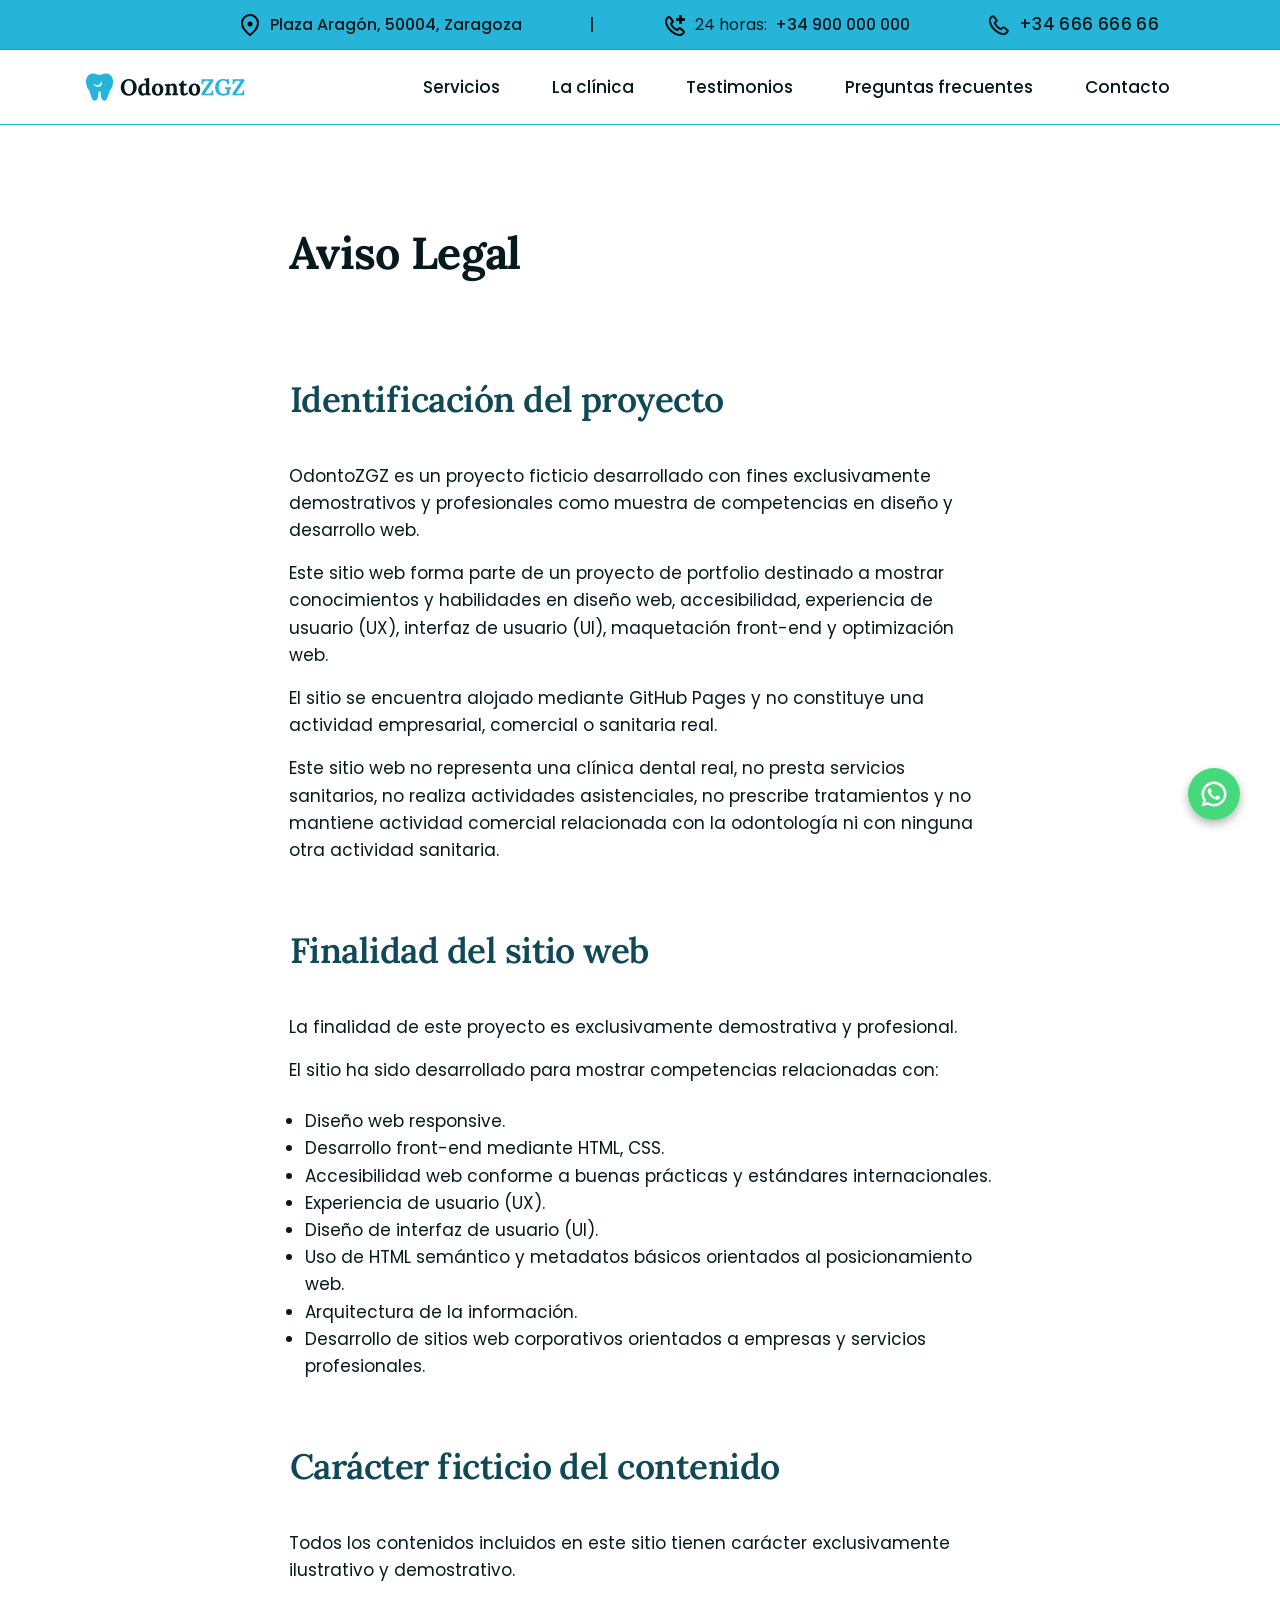
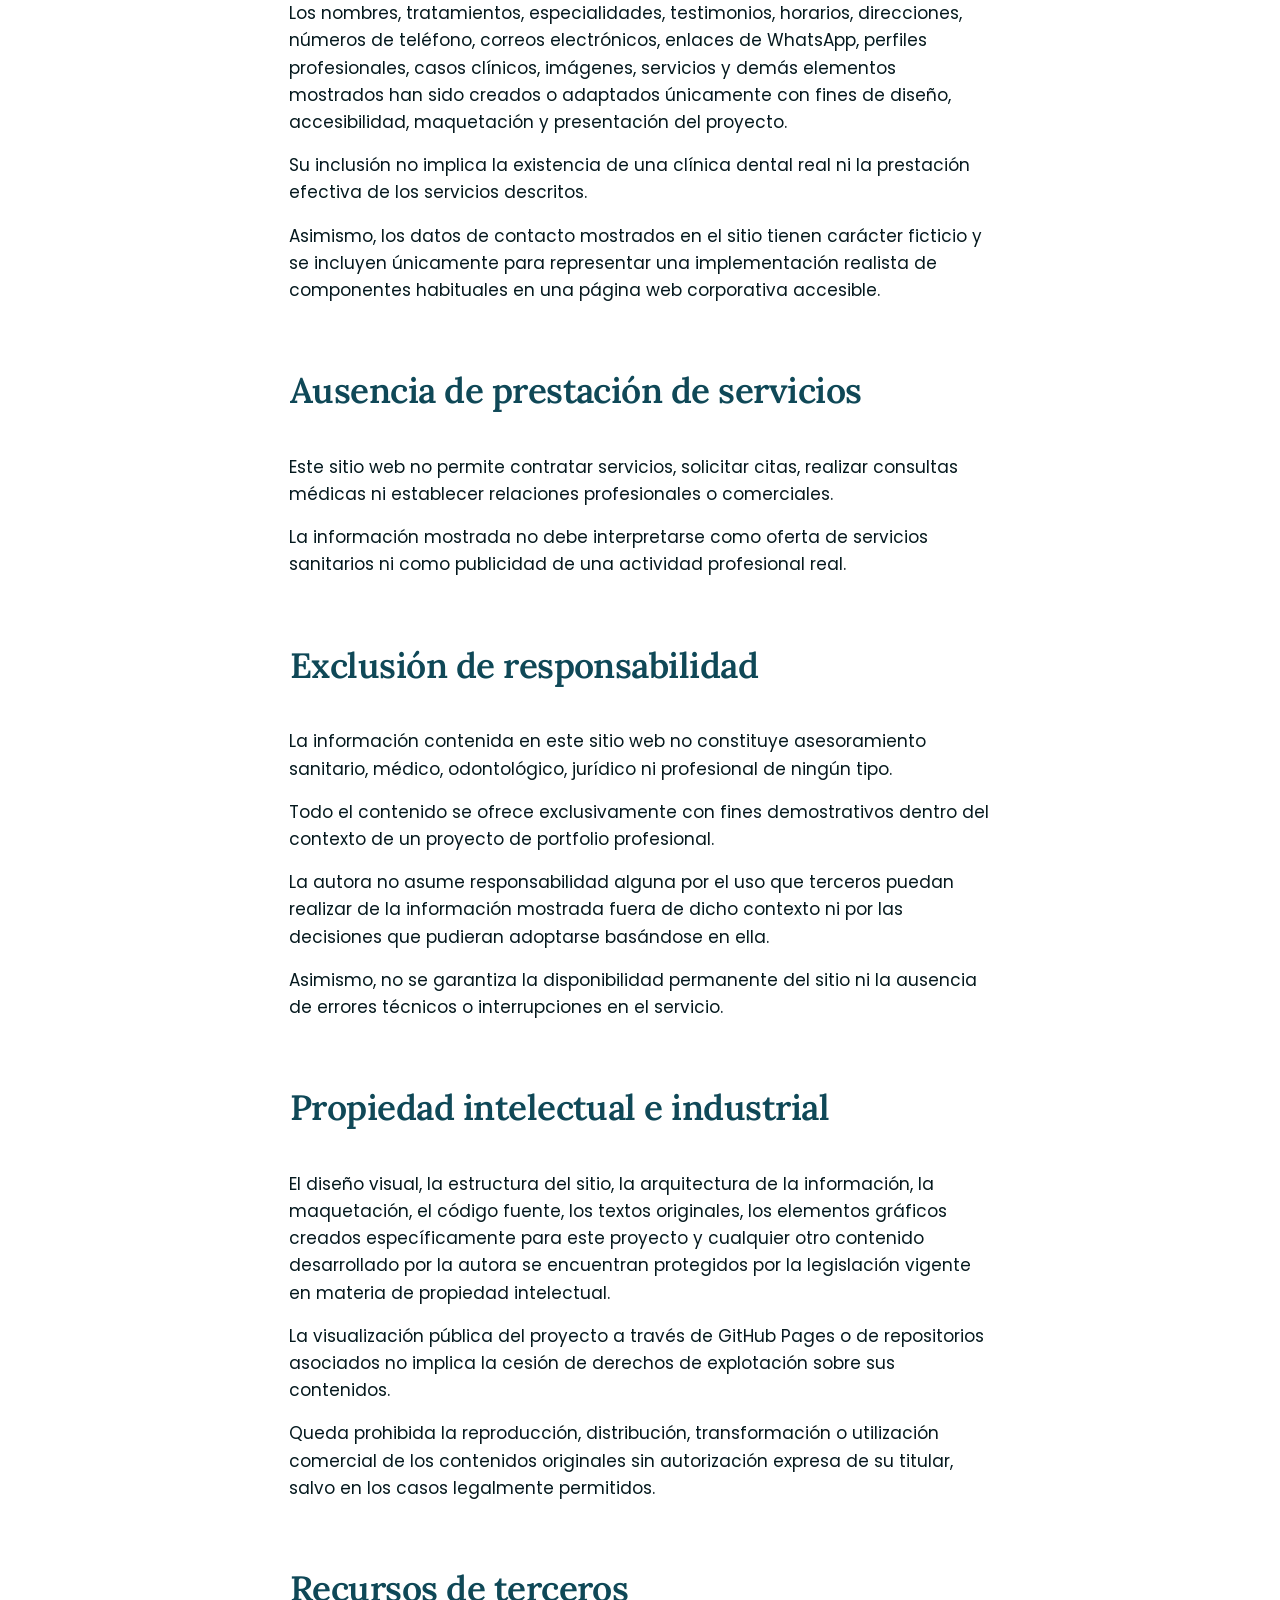
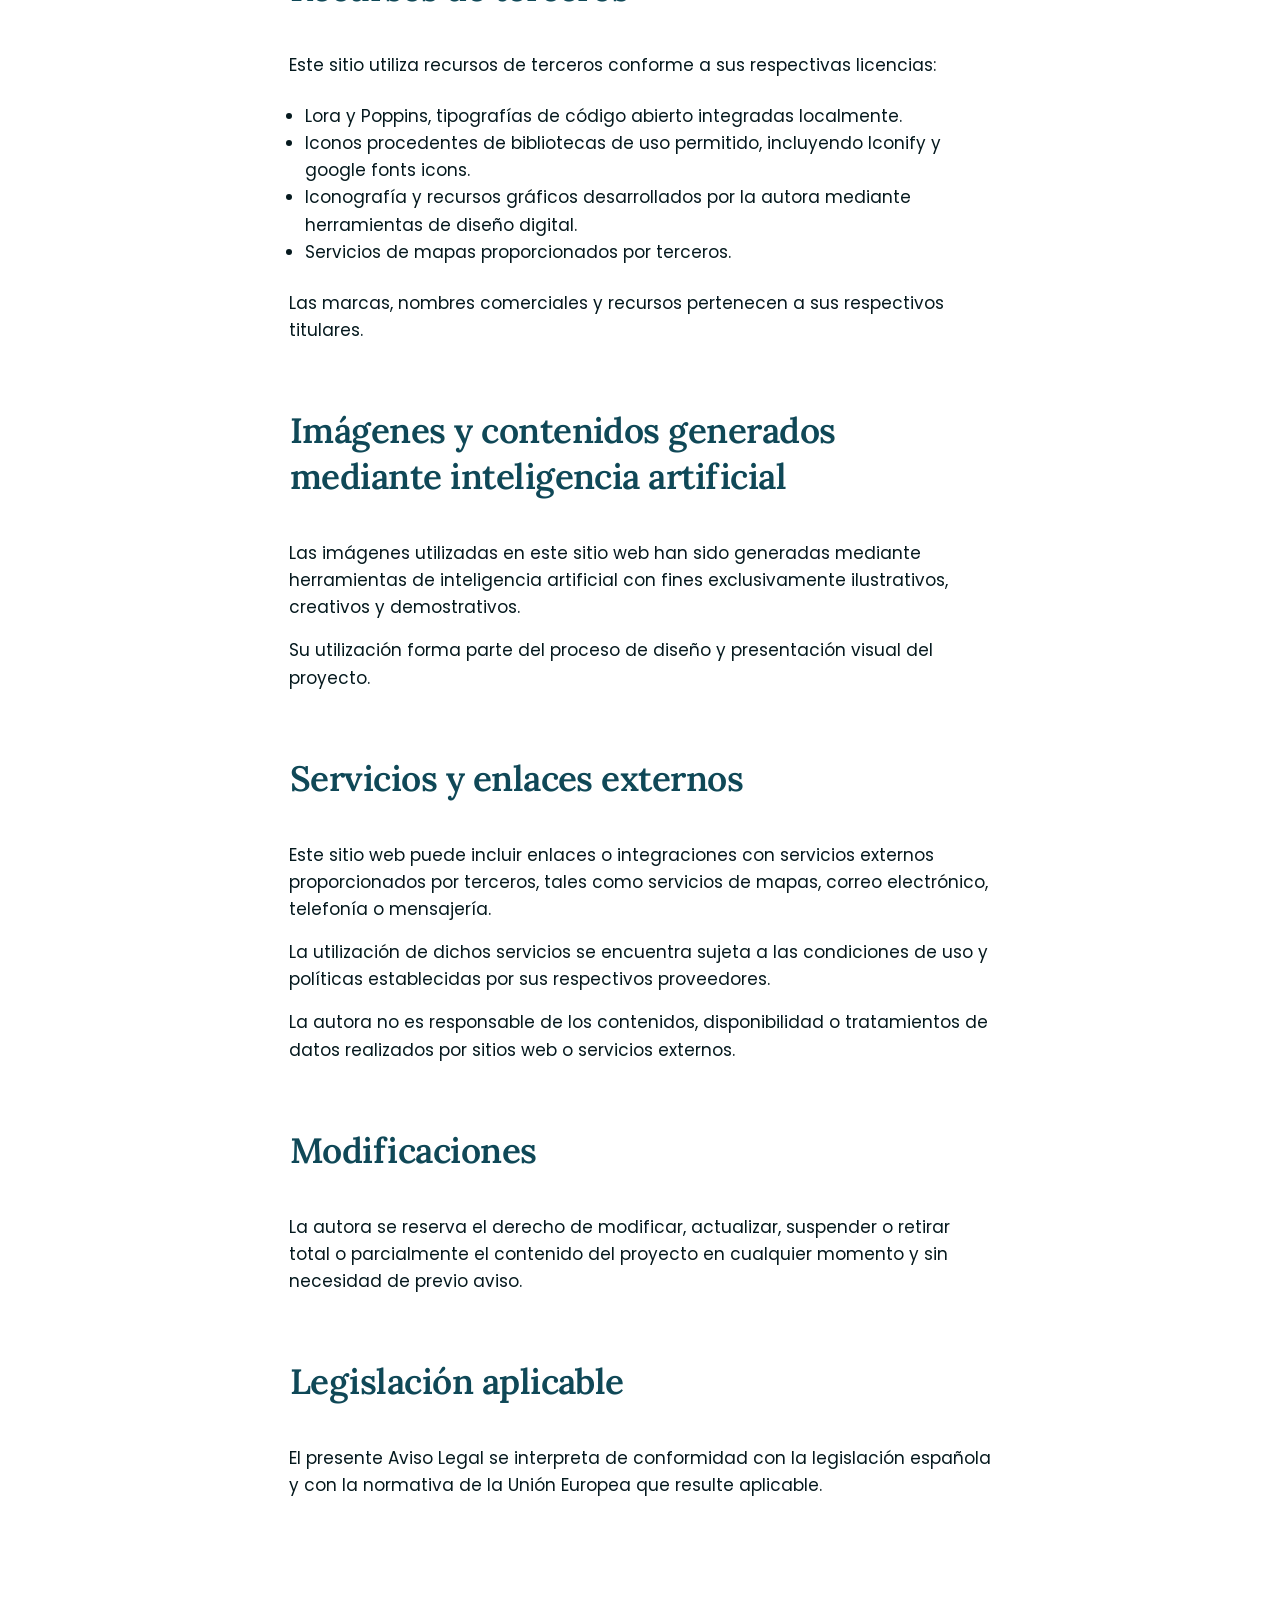
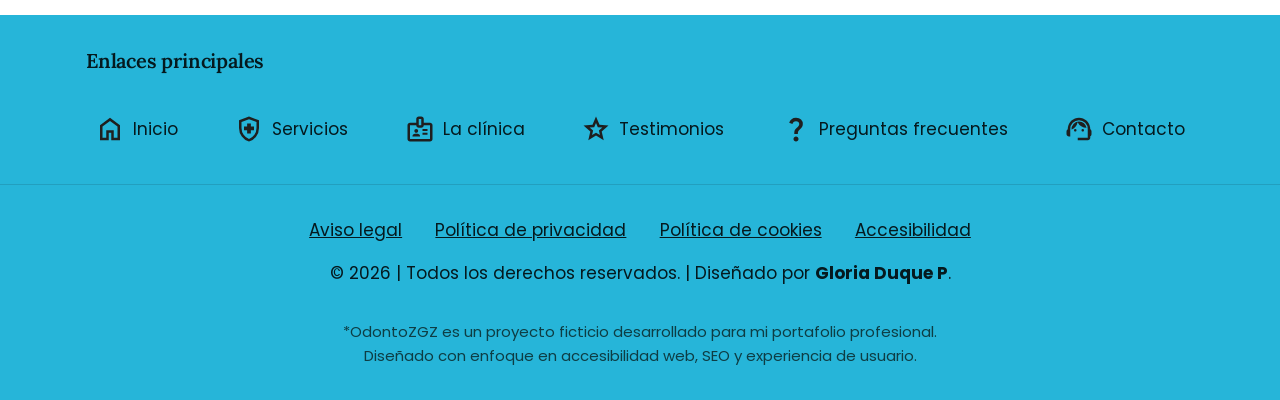
<file: legales-accesibilidad/aviso-legal.html>
<!doctype html>
<html lang="es" class="no-js">

<head>
    <meta charset="UTF-8">
    <script>
        document.documentElement.classList.remove("no-js");
        document.documentElement.classList.add("js");
    </script>
    <meta name="viewport" content="width=device-width, initial-scale=1.0">
    <title>
        Aviso legal | OdontoZGZ 
    </title>
    <meta name="robots" content="noindex nofollow">
    <meta name="description"
        content="Aviso legal de  OdontoZGZ, sitio web ficticio desarrollado con fines demostrativos para mi portafolio profesional">
    <!--FAVICON-->
    <link rel="icon" type="image/png" href="../favicon-96x96.png" sizes="96x96">
    <link rel="icon" type="image/svg+xml" href="../favicon.svg">
    <link rel="shortcut icon" href="../favicon.ico">
    <link rel="apple-touch-icon" sizes="180x180" href="../apple-touch-icon.png">
    <meta name="apple-mobile-web-app-title" content="OdontoZGZ">
    <meta name="theme-color" content="#26B5D9">
    <link rel="manifest" href="../site.webmanifest">
    <link rel="stylesheet" href="../assets/css/styles.css">
</head>

<body id="scroll-top">
    <a class="skip-link" href="#main-content">Ir al Contenido</a>
    <header class="header-completo">
        <div class="header-superior">
            <div class="container">
                <div class="wrapper-enlaces-header-sup datos-contacto-header-sup">
                    <ul class="informacion-contacto">
                        <li class="horario-header">
                            <svg class="icon-horario" aria-hidden="true" focusable="false"
                                xmlns="http://www.w3.org/2000/svg" height="24" viewBox="0 -960 960 960" width="24"
                                fill="currentColor">
                                <path
                                    d="M180-630h600v-130H180v130Zm0 0v-130 130Zm0 550q-24 0-42-18t-18-42v-620q0-24 18-42t42-18h65v-60h65v60h340v-60h65v60h65q24 0 42 18t18 42v307q-14.17-7.29-29.08-12.14Q796-470 780-473v-97H180v430h319q6 17 14 31.5T532-80H180Zm417.5-15.5Q542-151 542-229t55.5-133.5Q653-418 731-418t133.5 55.5Q920-307 920-229T864.5-95.5Q809-40 731-40T597.5-95.5ZM789.24-128 817-156l-75-75v-112h-39v126l86.24 89Z" />
                            </svg><span><span class="sr-only">Horario de atención lunes a viernes</span> <span aria-hidden="true">L-V</span>:&nbsp;<time datetime="08:00">8:00</time>&nbsp;a&nbsp;<time datetime="20:00">20:00</time></span>
                        </li>
                        <li aria-hidden="true"><span class="barra-separa-hora-comple"
                                aria-hidden="true">|</span></li>
                        <li><span class="direccion-header"><span class="descripcion">Dirección</span>: Plaza Aragón, 50004, Zaragoza</span></li>
                        <!-- <li aria-hidden="true"><span class="barra-separa1-header">|</span></li> -->
                        <!-- <div class="enlaces-lista-header"> -->

                        <li><a class="g-ubicacion direccion-map  ubicacion-header icono-enlace-header-super icon-sup-no-btn "
                                href="https://maps.app.goo.gl/fbZkfuw5oKSmPvdQ9" rel="noopener noreferrer"
                                target="_blank">
                                <span class="sr-only">Ver
                                    ubicación en Google Maps (se abre en una nueva pestaña)
                                </span>
                                <svg aria-hidden="true" focusable="false" width=" 24" height="24" viewBox="0 0 24 24"
                                    fill="none" xmlns="http://www.w3.org/2000/svg">
                                    <path
                                        d="M20 10C20 16.5 12 22 12 22C12 22 4 16.5 4 10C4 7.87827 4.84285 5.84344 6.34315 4.34315C7.84344 2.84285 9.87827 2 12 2C14.1217 2 16.1566 2.84285 17.6569 4.34315C19.1571 5.84344 20 7.87827 20 10Z"
                                        stroke="black" stroke-width="2" />
                                    <circle cx="12" cy="11" r="2.5" fill="black" />
                                </svg><span class="texto-enlac-head-sup g-ubicacion">Plaza Aragón, 50004,
                                    Zaragoza</span></a>
                        </li>

                        <!-- <li><a class="g-ubicacion ubicacion-header icon-sup-no-btn icono-enlace-header-super"
                                href="https://maps.app.goo.gl/1pMywQaYtEm4NKyd7" rel="noopener noreferrer"
                                target="_blank"
                                aria-label="Ver ubicación del parking en Google Maps, Se abre en una nueva pestaña">
                                <svg class="icon-parking" aria-hidden="true" focusable="false" fill="currentColor"
                                    xmlns="http://www.w3.org/2000/svg" width="24" height="24" viewBox="0 0 24 24">
                                    <g>
                                        <path d="M20 10c0 6.5-8 12-8 12s-8-5.5-8-12a8 8 0 1 1 16 0" />
                                        <path stroke="#05191e" stroke-width="2"
                                            d="M20 10c0 6.5-8 12-8 12s-8-5.5-8-12a8 8 0 1 1 16 0Z" />
                                        <path stroke="#05191E" stroke-linecap="square" stroke-width="2"
                                            d="M10 14v-2.8m0 0V8h3.636C14.091 8 15 8.354 15 9.6s-.91 1.6-1.364 1.6z" />
                                    </g>
                                </svg>
                                <span class="texto-enlac-head-sup g-ubicacion">Parking</span></a>
                        </li> -->
                        <li aria-hidden="true"><span class="barra-separa-header">|</span></li>
                        <li><a class="icono-enlace-header-super icon-sup-no-btn telefono-urgencia"
                                href="tel:+3490000000" aria-label="Teléfono de urgencias 24 horas: +34 900 000 00">

                                <svg class="icon-urgencia" aria-hidden="true" focusable="false" width="24" height="24"
                                    viewBox="0 0 24 24" fill="" xmlns="http://www.w3.org/2000/svg">
                                    <g clip-path="url(#clip0_892_257)">
                                        <path
                                            d="M12.7179 24.0944L12.7289 24.0924C12.7376 24.0937 12.7432 24.0997 12.7459 24.1104L12.7629 24.5374L12.7589 24.5544L12.7469 24.5704L12.6429 24.6444L12.6309 24.6484L12.6159 24.6444L12.5119 24.5704L12.5019 24.5574L12.4969 24.5374L12.5139 24.1094L12.5179 24.0994C12.5232 24.0927 12.5312 24.0911 12.5419 24.0944L12.6129 24.1294L12.6269 24.1334L12.6469 24.1294L12.7179 24.0944Z"
                                            fill="" />
                                        <path
                                            d="M12.9809 23.9814L12.9939 23.9794C13.0039 23.9821 13.0106 23.9894 13.0139 24.0014L13.0479 24.6154L13.0439 24.6294C13.0372 24.6381 13.0276 24.6407 13.0149 24.6374L12.8139 24.5444L12.8059 24.5374L12.8009 24.5254L12.7829 24.0954L12.7859 24.0844L12.7959 24.0744L12.9809 23.9814Z"
                                            fill="" />
                                        <path
                                            d="M12.2642 23.979C12.2692 23.9779 12.2745 23.9787 12.2789 23.9814L12.4629 24.0734L12.4729 24.0834L12.4759 24.0954L12.4589 24.5254L12.4549 24.5364L12.4449 24.5444L12.2439 24.6374L12.2289 24.6394C12.2182 24.6354 12.2126 24.6274 12.2119 24.6154L12.2459 24.0014L12.2519 23.9874C12.2548 23.9831 12.2592 23.9801 12.2642 23.979Z"
                                            fill="" />
                                        <path fill-rule="evenodd" clip-rule="evenodd"
                                            d="M8.30774 16.6634C12.1527 20.5084 15.7157 20.9294 16.7617 20.9684C18.0257 21.0144 19.3157 19.9824 19.8737 18.9254C18.9837 17.8814 17.8247 17.0714 16.5557 16.1934C15.8067 16.9414 14.8837 18.3314 13.6547 17.8334C12.9557 17.5524 11.2297 16.7574 9.72174 15.2484C8.21374 13.7394 7.41874 12.0144 7.13574 11.3164C6.63774 10.0854 8.03174 9.16044 8.78074 8.41144C7.90274 7.12144 7.10674 5.93244 6.06474 5.08744C4.99274 5.64744 3.95474 6.92744 4.00174 8.20844C4.04074 9.25444 4.46174 12.8174 8.30774 16.6634ZM16.6877 22.9674C15.2477 22.9144 11.1667 22.3504 6.89274 18.0774C2.61974 13.8034 2.05674 9.72344 2.00274 8.28244C1.92274 6.08644 3.60474 3.95344 5.54774 3.12044C5.78172 3.01941 6.03794 2.98094 6.29127 3.00882C6.5446 3.03669 6.78633 3.12995 6.99274 3.27944C8.60074 4.45244 9.70974 6.22944 10.6627 7.62144C10.861 7.9109 10.9518 8.26055 10.9195 8.60989C10.8872 8.95923 10.7337 9.28628 10.4857 9.53444L9.12974 10.8914C9.44474 11.5864 10.0857 12.7844 11.1357 13.8344C12.1857 14.8844 13.3837 15.5254 14.0797 15.8404L15.4347 14.4844C15.6836 14.2354 16.012 14.0818 16.3627 14.0505C16.7133 14.0193 17.0638 14.1123 17.3527 14.3134C18.7727 15.2974 20.4407 16.3904 21.6567 17.9474C21.8184 18.1553 21.9212 18.4029 21.9544 18.6641C21.9877 18.9253 21.9501 19.1907 21.8457 19.4324C21.0087 21.3854 18.8907 23.0484 16.6877 22.9674Z"
                                            fill="" />
                                        <rect x="13" y="5.14844" width="9" height="2.7" rx="0.45" fill="" />
                                        <rect x="16.1504" y="11" width="9" height="2.7" rx="0.45"
                                            transform="rotate(-90 16.1504 11)" fill="" />
                                    </g>
                                    <defs>
                                        <clipPath id="clip0_892_257">
                                            <rect width="24" height="24" fill="white" />
                                        </clipPath>
                                    </defs>
                                </svg><span class="hora24" aria-hidden="true">24 horas<span class="puntos-24h"
                                        aria-hidden="true">:</span></span>
                                <span class="texto-enlac-head-sup numero-tel-urg" aria-hidden="true">+34 900 000
                                    000</span></a></li>
                        <li><a class="icono-enlace-header-super btn-primary" href="tel:+3466666666">
                                <svg aria-hidden="true" focusable="false" xmlns="http://www.w3.org/2000/svg" width="24"
                                    height="24" viewBox="0 0 24 24">
                                    <g fill="none" fill-rule="evenodd">
                                        <path
                                            d="m12.593 23.258l-.011.002l-.071.035l-.02.004l-.014-.004l-.071-.035q-.016-.005-.024.005l-.004.01l-.017.428l.005.02l.01.013l.104.074l.015.004l.012-.004l.104-.074l.012-.016l.004-.017l-.017-.427q-.004-.016-.017-.018m.265-.113l-.013.002l-.185.093l-.01.01l-.003.011l.018.43l.005.012l.008.007l.201.093q.019.005.029-.008l.004-.014l-.034-.614q-.005-.018-.02-.022m-.715.002a.02.02 0 0 0-.027.006l-.006.014l-.034.614q.001.018.017.024l.015-.002l.201-.093l.01-.008l.004-.011l.017-.43l-.003-.012l-.01-.01z" />
                                        <path fill="currentColor"
                                            d="M8.172 15.829c3.845 3.845 7.408 4.266 8.454 4.305c1.264.046 2.554-.986 3.112-2.043c-.89-1.044-2.049-1.854-3.318-2.732c-.749.748-1.672 2.138-2.901 1.64c-.699-.281-2.425-1.076-3.933-2.585S7.283 11.18 7 10.482c-.498-1.231.896-2.156 1.645-2.905c-.878-1.29-1.674-2.479-2.716-3.324c-1.072.56-2.11 1.84-2.063 3.121c.039 1.046.46 4.609 4.306 8.455m8.38 6.304c-1.44-.053-5.521-.617-9.795-4.89c-4.273-4.274-4.836-8.354-4.89-9.795c-.08-2.196 1.602-4.329 3.545-5.162a1.47 1.47 0 0 1 1.445.159c1.608 1.173 2.717 2.95 3.67 4.342A1.504 1.504 0 0 1 10.35 8.7l-1.356 1.357C9.309 10.752 9.95 11.95 11 13s2.248 1.691 2.944 2.006l1.355-1.356a1.5 1.5 0 0 1 1.918-.171c1.42.984 3.088 2.077 4.304 3.634a1.47 1.47 0 0 1 .189 1.485c-.837 1.953-2.955 3.616-5.158 3.535" />
                                    </g>
                                </svg><span class="sr-only">Teléfono:</span><span class="texto-enlac-head-sup">+34 666
                                    666 66</span>
                            </a></li>
                    </ul>
                </div>
            </div>
        </div>
        <div class="header-principal">
            <div class="container">
                <nav class="nav-principal">
                    <a class="logo" href="../index.html" aria-label="Página principal">
                        <img src="../assets/img/logo.svg" alt="OdontoZGZ" width="318" height="51">
                    </a>
                    <!--enlace icono-telefon-->
                    <div class="toggle-enlace-telef">
                        <button class="menu-toggle" aria-expanded="false" aria-controls="nav-list"
                            aria-label="Abrir menú">
                            <svg class="icon-burguer" aria-hidden="true" focusable="false" role="presentation"
                                xmlns="http://www.w3.org/2000/svg" height="1.5rem" viewBox="0 -960 960 960"
                                width="1.5rem" fill="#021518">
                                <path d="M120-240v-80h720v80H120Zm0-200v-80h720v80H120Zm0-200v-80h720v80H120Z" />
                            </svg>
                            <svg class="icon-close" aria-hidden="true" focusable="false"
                                xmlns="http://www.w3.org/2000/svg" height="1.5rem" viewBox="0 -960 960 960"
                                width="1.5rem" fill="#021518">
                                <path
                                    d="m256-200-56-56 224-224-224-224 56-56 224 224 224-224 56 56-224 224 224 224-56 56-224-224-224 224Z" />
                            </svg>
                        </button>
                    </div>
                    <ul id="nav-list" class="nav-links">
                        <li class="item-inicio">
                            <a class="nav-menu-principal" href="../index.html#scroll-top">Inicio</a>
                        </li>
                        <li>
                            <a class="nav-menu-principal" href="../index.html#servicios">Servicios</a>
                        </li>
                        <li>
                            <a class="nav-menu-principal" href="../index.html#la-clinica">La clínica</a>
                        </li>
                        <li>
                            <a class="nav-menu-principal" href=../index.html#testimonios">Testimonios</a>
                        </li>
                        <li>
                            <a class="nav-menu-principal" href="../index.html#faq">Preguntas frecuentes</a>
                        </li>
                        <li>
                            <a class="nav-menu-principal" href="../index.html#contacto">Contacto</a>
                        </li>
                    </ul>
                </nav>
            </div>
        </div>
    </header>

    <main id="main-content" tabindex="-1">
        <div class="container-legales">
            <h1 class="titulo-legal">Aviso Legal</h1>
            <div>
                <h2 class="titulo-legal">Identificación del proyecto</h2>
                <p>OdontoZGZ es un proyecto ficticio desarrollado con fines exclusivamente demostrativos y profesionales
                    como muestra de
                    competencias en diseño y desarrollo web.
                </p>
                <p>Este sitio web forma parte de un proyecto de portfolio destinado a mostrar conocimientos y
                    habilidades en
                    diseño web,
                    accesibilidad, experiencia de usuario (UX), interfaz de usuario (UI), maquetación front-end y
                    optimización web.
                </p>
                <p>El sitio se encuentra alojado mediante GitHub Pages y no constituye una actividad empresarial,
                    comercial
                    o sanitaria
                    real.</p>
                <p>Este sitio web no representa una clínica dental real, no presta servicios sanitarios, no realiza
                    actividades
                    asistenciales, no prescribe tratamientos y no mantiene actividad comercial relacionada con la
                    odontología ni con ninguna
                    otra actividad sanitaria.
                </p>
                <h2 class="titulo-legal">Finalidad del sitio web</h2>
                <p>La finalidad de este proyecto es exclusivamente demostrativa y profesional.</p>
                <p>El sitio ha sido desarrollado para mostrar competencias relacionadas con:
                </p>
                <ul class="lista-legal">
                    <li>Diseño web responsive.</li>
                    <li>Desarrollo front-end mediante HTML, CSS.</li>
                    <li>Accesibilidad web conforme a buenas prácticas y estándares internacionales.</li>
                    <li>Experiencia de usuario (UX).</li>
                    <li>Diseño de interfaz de usuario (UI).</li>
                    <li>Uso de HTML semántico y metadatos básicos orientados al posicionamiento web.</li>
                    <li>Arquitectura de la información.</li>
                    <li>Desarrollo de sitios web corporativos orientados a empresas y servicios profesionales.</li>
                </ul>

                <h2 class="titulo-legal">Carácter ficticio del contenido</h2>
                <p>Todos los contenidos incluidos en este sitio tienen carácter exclusivamente ilustrativo y
                    demostrativo.
                </p>
                <p>Los nombres, tratamientos, especialidades, testimonios, horarios, direcciones, números de teléfono,
                    correos
                    electrónicos, enlaces de WhatsApp, perfiles profesionales, casos clínicos, imágenes, servicios y
                    demás elementos
                    mostrados han sido creados o adaptados únicamente con fines de diseño, accesibilidad, maquetación y
                    presentación del
                    proyecto.
                </p>
                <p>Su inclusión no implica la existencia de una clínica dental real ni la prestación efectiva de los
                    servicios descritos.
                </p>
                <p>Asimismo, los datos de contacto mostrados en el sitio tienen carácter ficticio y se incluyen
                    únicamente para representar
                    una implementación realista de componentes habituales en una página web corporativa accesible.
                </p>
                <h2 class="titulo-legal">Ausencia de prestación de servicios</h2>
                <p>Este sitio web no permite contratar servicios, solicitar citas, realizar consultas médicas ni
                    establecer relaciones
                    profesionales o comerciales.
                </p>
                <p>La información mostrada no debe interpretarse como oferta de servicios sanitarios ni como publicidad
                    de una actividad
                    profesional real.
                </p>
                <h2 class="titulo-legal">Exclusión de responsabilidad</h2>
                <p>La información contenida en este sitio web no constituye asesoramiento sanitario, médico,
                    odontológico, jurídico ni
                    profesional de ningún tipo.</p>
                <p>Todo el contenido se ofrece exclusivamente con fines demostrativos dentro del contexto de un proyecto
                    de portfolio
                    profesional.
                </p>
                <p>La autora no asume responsabilidad alguna por el uso que terceros puedan realizar de la información
                    mostrada fuera de
                    dicho contexto ni por las decisiones que pudieran adoptarse basándose en ella.
                </p>
                <p>Asimismo, no se garantiza la disponibilidad permanente del sitio ni la ausencia de errores técnicos o
                    interrupciones en
                    el servicio.
                </p>
                <h2 class="titulo-legal">Propiedad intelectual e industrial
                </h2>
                <p>El diseño visual, la estructura del sitio, la arquitectura de la información, la maquetación, el
                    código fuente, los
                    textos originales, los elementos gráficos creados específicamente para este proyecto y cualquier
                    otro contenido
                    desarrollado por la autora se encuentran protegidos por la legislación vigente en materia de
                    propiedad intelectual.</p>
                <p>La visualización pública del proyecto a través de GitHub Pages o de repositorios asociados no implica
                    la cesión de
                    derechos de explotación sobre sus contenidos.
                </p>
                <p>Queda prohibida la reproducción, distribución, transformación o utilización comercial de los
                    contenidos originales sin
                    autorización expresa de su titular, salvo en los casos legalmente permitidos.
                </p>
                <h2 class="titulo-legal">Recursos de terceros
                </h2>
                <p>Este sitio utiliza recursos de terceros conforme a sus respectivas licencias:
                </p>
                <ul class="lista-legal">
                    <li>Lora y Poppins, tipografías de código abierto integradas localmente.</li>
                    <li>Iconos procedentes de bibliotecas de uso permitido, incluyendo Iconify y google fonts icons.
                    </li>
                    <li>Iconografía y recursos gráficos desarrollados por la autora mediante herramientas de diseño
                        digital.</li>
                    <li>Servicios de mapas proporcionados por terceros.</li>
                </ul>
                <p>Las marcas, nombres comerciales y recursos pertenecen a sus respectivos titulares.</p>
                <h2 class="titulo-legal">Imágenes y contenidos generados mediante inteligencia artificial
                </h2>
                <p>Las imágenes utilizadas en este sitio web han sido generadas mediante herramientas de inteligencia
                    artificial con fines
                    exclusivamente ilustrativos, creativos y demostrativos.</p>
                <p>Su utilización forma parte del proceso de diseño y presentación visual del proyecto.</p>
                <h2 class="titulo-legal">Servicios y enlaces externos
                </h2>
                <p>Este sitio web puede incluir enlaces o integraciones con servicios externos proporcionados por
                    terceros, tales como
                    servicios de mapas, correo electrónico, telefonía o mensajería.
                </p>
                <p>La utilización de dichos servicios se encuentra sujeta a las condiciones de uso y políticas
                    establecidas por sus
                    respectivos proveedores.
                </p>
                <p>La autora no es responsable de los contenidos, disponibilidad o tratamientos de datos realizados por
                    sitios web o
                    servicios externos.
                </p>
                <h2 class="titulo-legal">Modificaciones
                </h2>
                <p>La autora se reserva el derecho de modificar, actualizar, suspender o retirar total o parcialmente el
                    contenido del
                    proyecto en cualquier momento y sin necesidad de previo aviso.
                </p>
                <h2 class="titulo-legal">Legislación aplicable

                </h2>
                <p>El presente Aviso Legal se interpreta de conformidad con la legislación española y con la normativa
                    de la Unión Europea
                    que resulte aplicable.
                </p>
            </div>


        </div>

    </main>
   <footer class="footer-principal">
        <div class="container">
            <h2 class="sr-only">Información del sitio</h2>

            <div class="enlac-prinp-contac-footer">
                <nav class="nav-footer" aria-label="Navegación del pie">
                    <div class="enlaces-nav-footer">
                        <h3 class="titulo-nav-footer">Enlaces principales</h3>
                        <ul class="menu-principal-footer">
                            <li class="item-menu-princip-footer">
                                <a href="../index.html" class="link-footer">
                                    <svg class="icon-primary" aria-hidden="true" focusable="false"
                                        xmlns="http://www.w3.org/2000/svg" height="24" viewBox="0 -960 960 960"
                                        width="24" fill="#1f1f1f">
                                        <path
                                            d="M240-200h120v-240h240v240h120v-360L480-740 240-560v360Zm-80 80v-480l320-240 320 240v480H520v-240h-80v240H160Zm320-350Z" />
                                    </svg><span>Inicio</span></a>
                            </li>
                            <li class="item-menu-princip-footer">
                                <a href="../index.html#servicios" class="link-footer">
                                    <svg class="icon-primary" aria-hidden="true" focusable="false"
                                        xmlns="http://www.w3.org/2000/svg" height="24" viewBox="0 -960 960 960"
                                        width="24" fill="#1f1f1f">
                                        <path
                                            d="M420-340h120v-100h100v-120H540v-100H420v100H320v120h100v100Zm60 260q-139-35-229.5-159.5T160-516v-244l320-120 320 120v244q0 152-90.5 276.5T480-80Zm0-84q104-33 172-132t68-220v-189l-240-90-240 90v189q0 121 68 220t172 132Zm0-316Z" />
                                    </svg><span>Servicios</span></a>
                            </li>
                            <li class="item-menu-princip-footer">
                                <a href="../index.html#la-clinica" class="link-footer">
                                    <svg class="icon-primary" aria-hidden="true" focusable="false"
                                        xmlns="http://www.w3.org/2000/svg" height="24" viewBox="0 -960 960 960"
                                        width="24" fill="#1f1f1f">
                                        <path
                                            d="M160-80q-33 0-56.5-23.5T80-160v-440q0-33 23.5-56.5T160-680h200v-120q0-33 23.5-56.5T440-880h80q33 0 56.5 23.5T600-800v120h200q33 0 56.5 23.5T880-600v440q0 33-23.5 56.5T800-80H160Zm0-80h640v-440H600q0 33-23.5 56.5T520-520h-80q-33 0-56.5-23.5T360-600H160v440Zm80-80h240v-18q0-17-9.5-31.5T444-312q-20-9-40.5-13.5T360-330q-23 0-43.5 4.5T276-312q-17 8-26.5 22.5T240-258v18Zm320-60h160v-60H560v60Zm-157.5-77.5Q420-395 420-420t-17.5-42.5Q385-480 360-480t-42.5 17.5Q300-445 300-420t17.5 42.5Q335-360 360-360t42.5-17.5ZM560-420h160v-60H560v60ZM440-600h80v-200h-80v200Zm40 220Z" />
                                    </svg>
                                    <span>La clínica</span></a>
                            </li>
                            <li class="item-menu-princip-footer">
                                <a href="../index.html#testimonios" class="link-footer">
                                    <svg class="icon-primary" aria-hidden="true" focusable="false"
                                        xmlns="http://www.w3.org/2000/svg" height="24" viewBox="0 -960 960 960"
                                        width="24" fill="#1f1f1f">
                                        <path
                                            d="m354-287 126-76 126 77-33-144 111-96-146-13-58-136-58 135-146 13 111 97-33 143ZM233-120l65-281L80-590l288-25 112-265 112 265 288 25-218 189 65 281-247-149-247 149Zm247-350Z" />
                                    </svg>
                                    <span>Testimonios</span></a>
                            </li>
                            <li class="item-menu-princip-footer">
                                <a href="../index.html#faq" class="link-footer">
                                    <svg class="icon-primary" aria-hidden="true" focusable="false"
                                        xmlns="http://www.w3.org/2000/svg" height="24" viewBox="0 -960 960 960"
                                        width="24" fill="#1f1f1f">
                                        <path
                                            d="M424-320q0-81 14.5-116.5T500-514q41-36 62.5-62.5T584-637q0-41-27.5-68T480-732q-51 0-77.5 31T365-638l-103-44q21-64 77-111t141-47q105 0 161.5 58.5T698-641q0 50-21.5 85.5T609-475q-49 47-59.5 71.5T539-320H424Zm56 240q-33 0-56.5-23.5T400-160q0-33 23.5-56.5T480-240q33 0 56.5 23.5T560-160q0 33-23.5 56.5T480-80Z" />
                                    </svg>
                                    <span>Preguntas frecuentes</span></a>
                            </li>
                            <li class="item-menu-princip-footer">
                                <a href="../index.html#contacto" class="link-footer">
                                    <svg class="icon-primary" aria-hidden="true" focusable="false"
                                        xmlns="http://www.w3.org/2000/svg" height="24" viewBox="0 -960 960 960"
                                        width="24" fill="#1f1f1f">
                                        <path
                                            d="M440-120v-80h320v-284q0-117-81.5-198.5T480-764q-117 0-198.5 81.5T200-484v244h-40q-33 0-56.5-23.5T80-320v-80q0-21 10.5-39.5T120-469l3-53q8-68 39.5-126t79-101q47.5-43 109-67T480-840q68 0 129 24t109 66.5Q766-707 797-649t40 126l3 52q19 9 29.5 27t10.5 38v92q0 20-10.5 38T840-249v49q0 33-23.5 56.5T760-120H440ZM331.5-411.5Q320-423 320-440t11.5-28.5Q343-480 360-480t28.5 11.5Q400-457 400-440t-11.5 28.5Q377-400 360-400t-28.5-11.5Zm240 0Q560-423 560-440t11.5-28.5Q583-480 600-480t28.5 11.5Q640-457 640-440t-11.5 28.5Q617-400 600-400t-28.5-11.5ZM241-462q-7-106 64-182t177-76q89 0 156.5 56.5T720-519q-91-1-167.5-49T435-698q-16 80-67.5 142.5T241-462Z" />
                                    </svg>
                                    <span>Contacto</span></a>
                            </li>
                        </ul>
                    </div>
                </nav>
            </div>
        </div>

        <section class="legal-footer">
            <div class="container">
                <h3 class="sr-only h3-inf-legal">Información legal Y accesilidad</h3>
                <ul class="enlaces-legales-footer">
                    <li class="item-legal-footer">
                        <a href="../legales-accesibilidad/aviso-legal.html">Aviso legal</a>
                    </li>
                    <li class="item-legal-footer">
                        <a href="../legales-accesibilidad/politica-de-privacidad.html">Política de privacidad</a>
                    </li>
                    <li class="item-legal-footer">
                        <a href="../legales-accesibilidad/politica-de-cookies.html">Política de cookies</a>
                    </li>
                    <li class="item-legal-footer">
                        <a href="../legales-accesibilidad/accesibilidad.html">Accesibilidad</a>
                    </li>
                </ul>
                <p class="derechos-copy">
                    © 2026 | Todos los derechos reservados. |
                    Diseñado por <b>Gloria Duque P</b>.
                </p>
                <p class="texto-footer-infor">
                    *OdontoZGZ es un proyecto ficticio desarrollado para mi portafolio
                    profesional. Diseñado con enfoque en accesibilidad web, SEO y
                    experiencia de usuario.
                </p>
            </div>
        </section>
    </footer>
    <aside class="acciones-flotantes" aria-label="Accesos rápidos">

        <a class="whatsapp-fijo"
            href="https://wa.me/3466666666?text=Hola+,+me+gustaría+solicitar+información.%0AGracias." target="_blank"
            rel="noopener noreferrer"
            aria-label="Contactar con OdontoZGZ mediante WhatsApp. Se abrirá una nueva pestaña">
            <svg class="icon-whatsapp-fijo" aria-hidden="true" fill="currentColor" focusable="false"
                xmlns="http://www.w3.org/2000/svg" width="30" height="30" viewBox="0 0 24 24">
                <path
                    d="m7.254 18.494l.724.423A7.95 7.95 0 0 0 12.001 20a8 8 0 1 0-8-8a7.95 7.95 0 0 0 1.084 4.024l.422.724l-.653 2.401zM2.005 22l1.352-4.968A9.95 9.95 0 0 1 2.001 12c0-5.523 4.477-10 10-10s10 4.477 10 10s-4.477 10-10 10a9.95 9.95 0 0 1-5.03-1.355zM8.392 7.308q.202-.014.403-.004q.081.006.162.016c.159.018.334.115.393.249q.447 1.015.868 2.04c.062.152.025.347-.093.537c-.06.097-.154.233-.263.372c-.113.145-.356.411-.356.411s-.099.118-.061.265c.014.056.06.137.102.205l.059.095c.256.427.6.86 1.02 1.268c.12.116.237.235.363.346c.468.413.998.75 1.57 1l.005.002c.085.037.128.057.252.11q.093.039.191.066q.036.01.073.011a.35.35 0 0 0 .295-.142c.723-.876.79-.933.795-.933v.002a.48.48 0 0 1 .378-.127q.092.004.177.04c.531.243 1.4.622 1.4.622l.582.261c.098.047.187.158.19.265c.004.067.01.175-.013.373c-.032.259-.11.57-.188.733a1.2 1.2 0 0 1-.21.302a2.4 2.4 0 0 1-.33.288q-.124.092-.125.09a5 5 0 0 1-.383.22a2 2 0 0 1-.833.23c-.185.01-.37.024-.556.014c-.008 0-.568-.087-.568-.087a9.45 9.45 0 0 1-3.84-2.046c-.226-.199-.436-.413-.65-.626c-.888-.885-1.561-1.84-1.97-2.742a3.5 3.5 0 0 1-.33-1.413a2.73 2.73 0 0 1 .565-1.68c.073-.094.142-.192.261-.305c.126-.12.207-.184.294-.228a1 1 0 0 1 .371-.1" />
            </svg>
        </a>
        <a href="#scroll-top" class="btn-volver-al-inicio-pag" aria-label="Volver al inicio de la página">
            <svg aria-hidden="true" focusable="false" xmlns="http://www.w3.org/2000/svg" width="36" height="36"
                viewBox="0 0 24 24">
                <g fill="none" fill-rule="evenodd">
                    <path
                        d="M24 0v24H0V0zM12.594 23.258l-.012.002l-.071.035l-.02.004l-.014-.004l-.071-.036q-.016-.004-.024.006l-.004.01l-.017.428l.005.02l.01.013l.104.074l.015.004l.012-.004l.104-.074l.012-.016l.004-.017l-.017-.427q-.004-.016-.016-.018m.264-.113l-.014.002l-.184.093l-.01.01l-.003.011l.018.43l.005.012l.008.008l.201.092q.019.005.029-.008l.004-.014l-.034-.614q-.005-.018-.02-.022m-.715.002a.02.02 0 0 0-.027.006l-.006.014l-.034.614q.001.018.017.024l.015-.002l.201-.093l.01-.008l.003-.011l.018-.43l-.003-.012l-.01-.01z" />
                    <path fill="#05191E"
                        d="M15.536 13.707a1 1 0 0 1-1.415 0L12 11.586l-2.121 2.121a1 1 0 0 1-1.415-1.414l2.829-2.828a1 1 0 0 1 1.414 0l2.829 2.828a1 1 0 0 1 0 1.414" />
                </g>
            </svg>
        </a>
    </aside>
    <!--WHATSAPP FIJO-->

    <script src="../assets/js/main.js">
    </script>
</body>

</html>
</file>
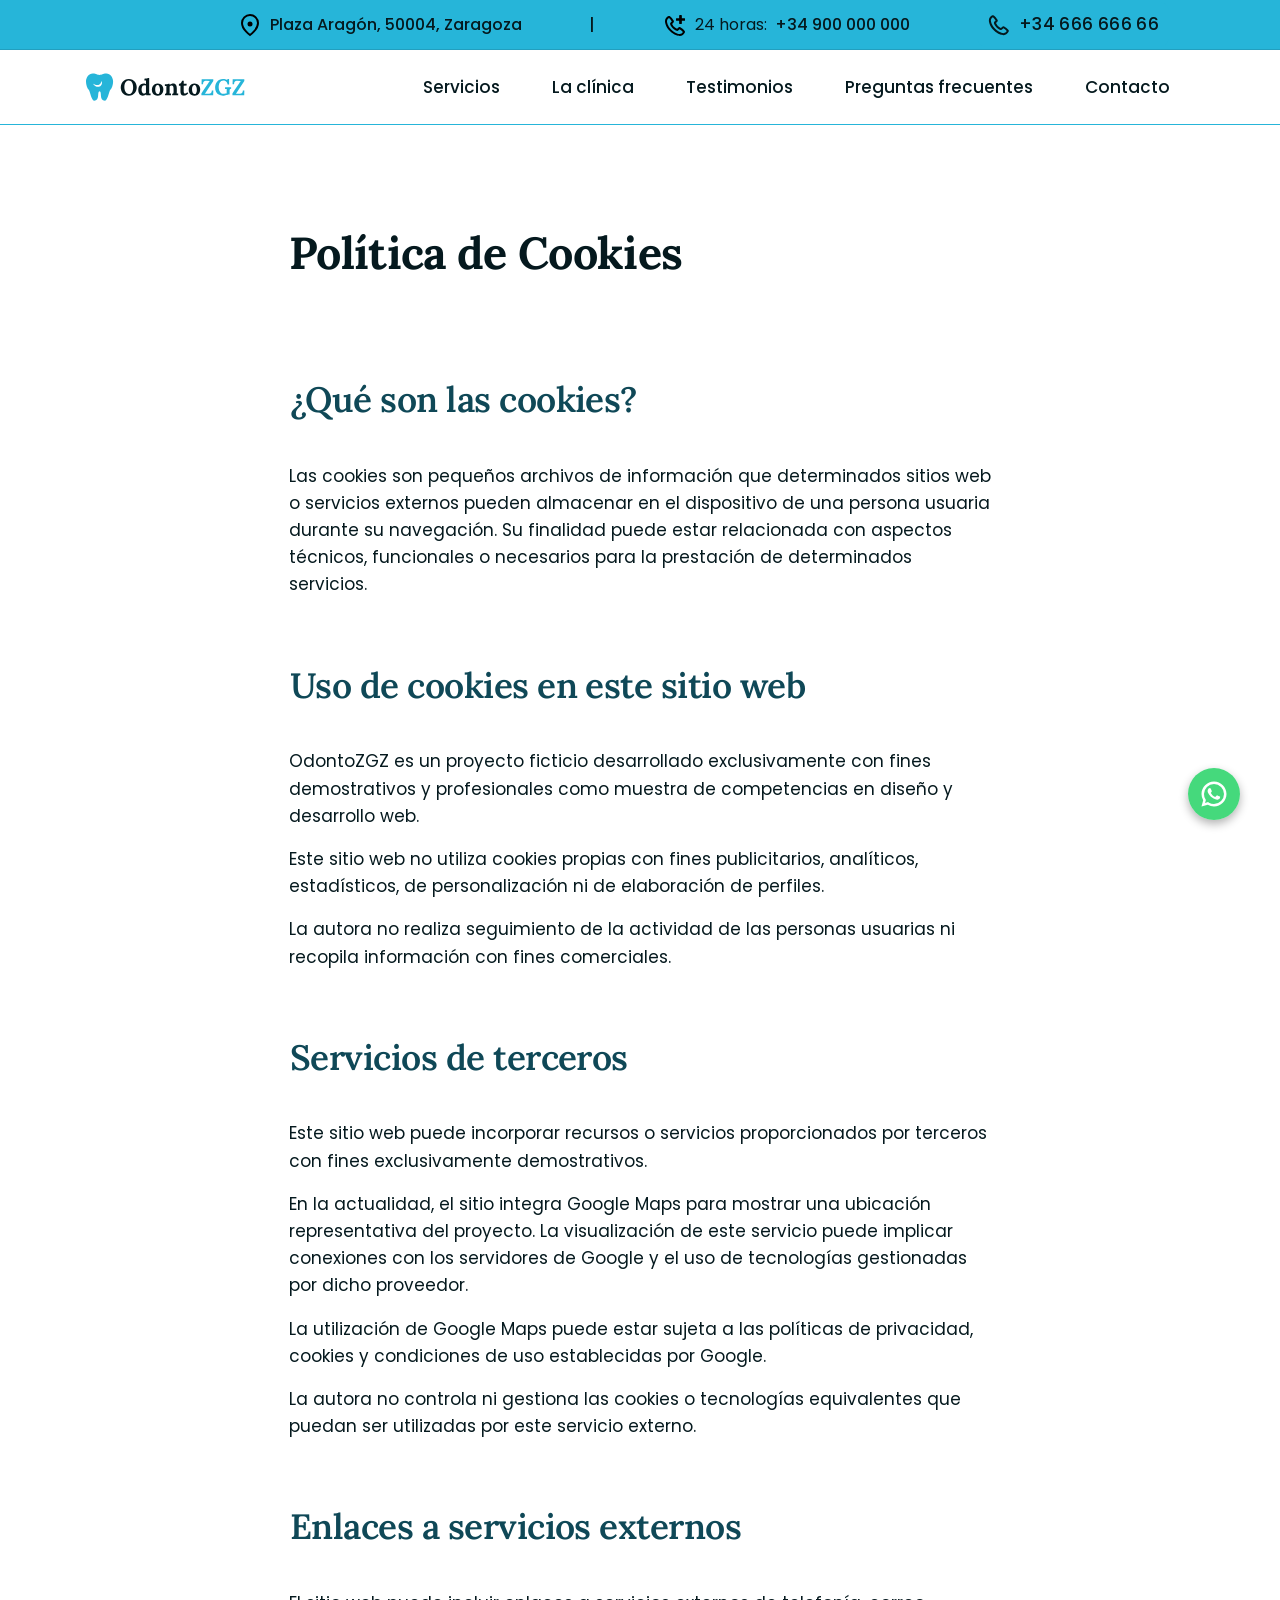
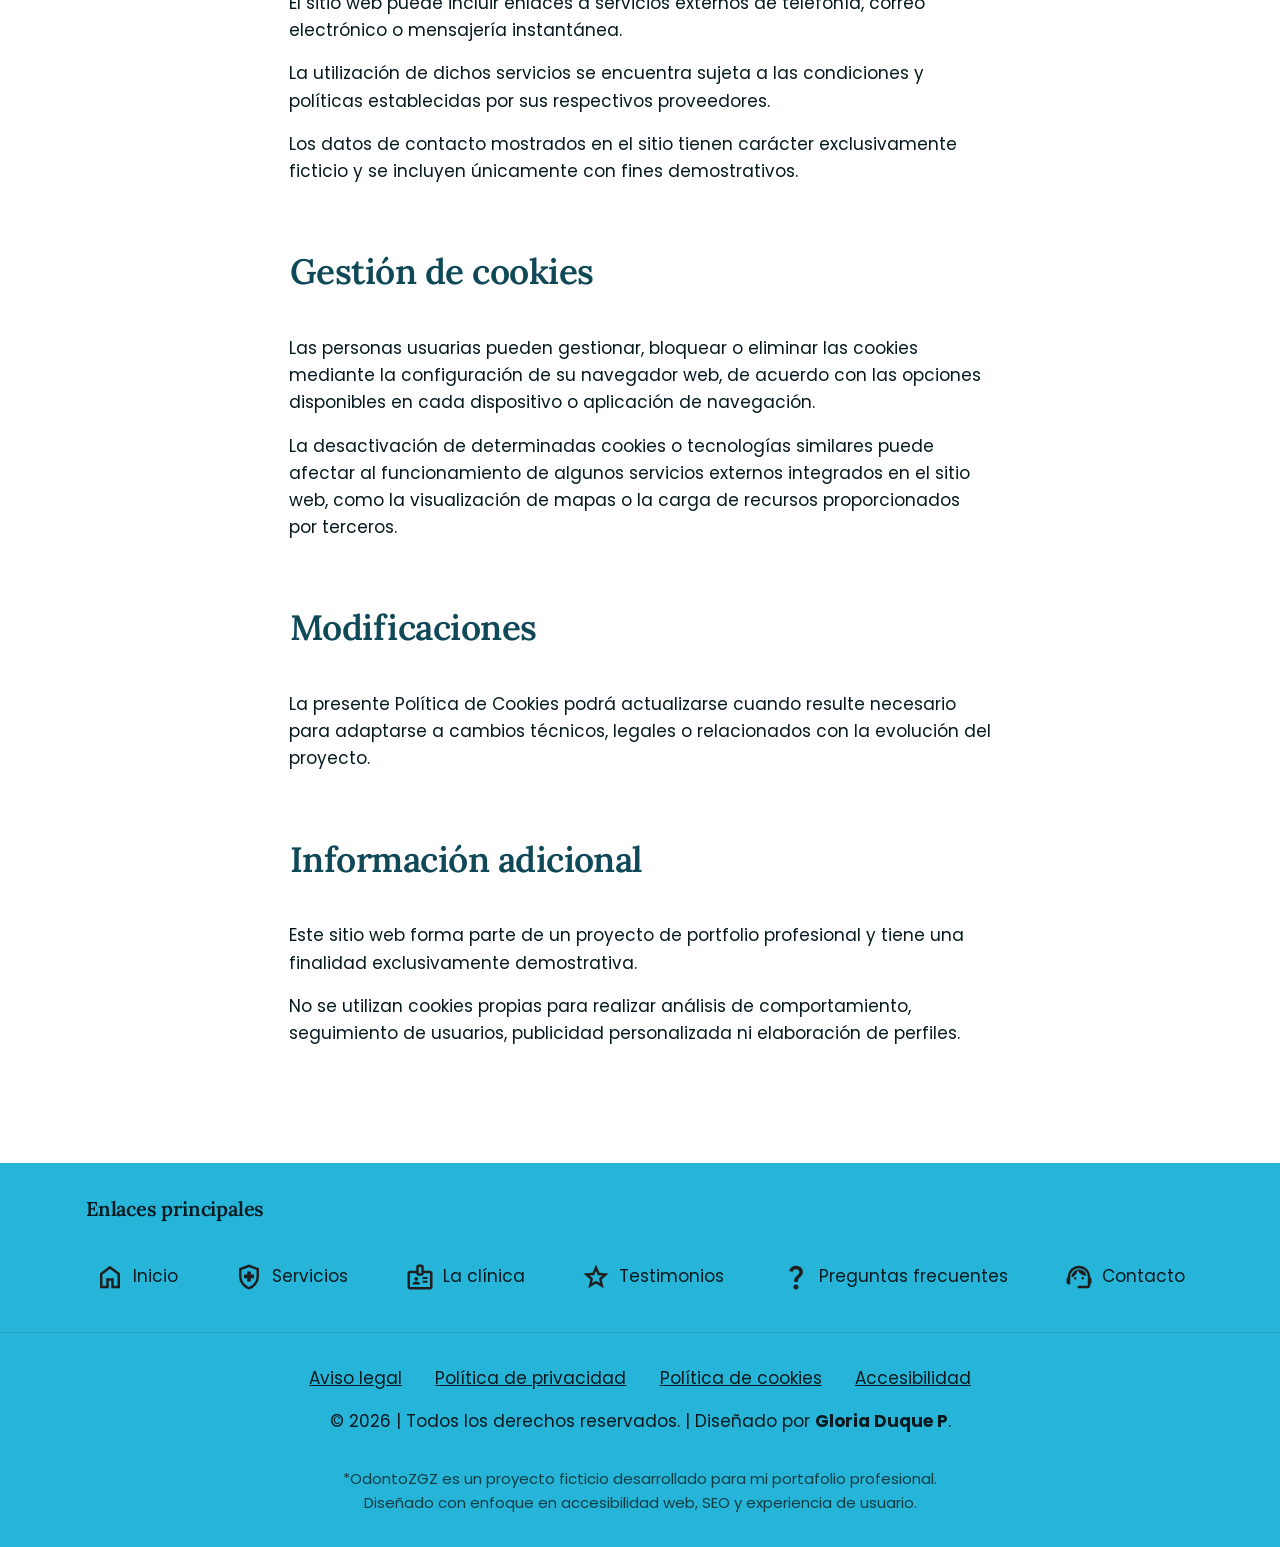
<file: legales-accesibilidad/politica-de-cookies.html>
<!doctype html>
<html lang="es" class="no-js">

<head>
    <meta charset="UTF-8">
    <script>
        document.documentElement.classList.remove("no-js");
        document.documentElement.classList.add("js");
    </script>
    <meta name="viewport" content="width=device-width, initial-scale=1.0">
    <title>
        Política de cookies | OdontoZGZ 
    </title>
    <meta name="robots" content="noindex nofollow">
    <meta name="description"
        content="Política de cookies de OdontoZGZ, sitio web ficticio desarrollado con fines demostrativos para mi portafolio profesional">
    <!--FAVICON-->
    <link rel="icon" type="image/png" href="../favicon-96x96.png" sizes="96x96">
    <link rel="icon" type="image/svg+xml" href="../favicon.svg">
    <link rel="shortcut icon" href="../favicon.ico">
    <link rel="apple-touch-icon" sizes="180x180" href="../apple-touch-icon.png">
    <meta name="apple-mobile-web-app-title" content="OdontoZGZ">
    <meta name="theme-color" content="#26B5D9">
    <link rel="manifest" href="../site.webmanifest">
    <link rel="stylesheet" href="../assets/css/styles.css">
</head>

<body id="scroll-top">
    <a class="skip-link" href="#main-content">Ir al Contenido</a>
     <header class="header-completo">
        <div class="header-superior">
            <div class="container">
                <div class="wrapper-enlaces-header-sup datos-contacto-header-sup">
                    <ul class="informacion-contacto">
                        <li class="horario-header">
                            <svg class="icon-horario" aria-hidden="true" focusable="false"
                                xmlns="http://www.w3.org/2000/svg" height="24" viewBox="0 -960 960 960" width="24"
                                fill="currentColor">
                                <path
                                    d="M180-630h600v-130H180v130Zm0 0v-130 130Zm0 550q-24 0-42-18t-18-42v-620q0-24 18-42t42-18h65v-60h65v60h340v-60h65v60h65q24 0 42 18t18 42v307q-14.17-7.29-29.08-12.14Q796-470 780-473v-97H180v430h319q6 17 14 31.5T532-80H180Zm417.5-15.5Q542-151 542-229t55.5-133.5Q653-418 731-418t133.5 55.5Q920-307 920-229T864.5-95.5Q809-40 731-40T597.5-95.5ZM789.24-128 817-156l-75-75v-112h-39v126l86.24 89Z" />
                            </svg><span><span class="sr-only">Horario de atención lunes a viernes</span> <span aria-hidden="true">L-V</span>:&nbsp;<time datetime="08:00">8:00</time>&nbsp;a&nbsp;<time datetime="20:00">20:00</time></span>
                        </li>
                        <li aria-hidden="true"><span class="barra-separa-hora-comple"
                                aria-hidden="true">|</span></li>
                        <li><span class="direccion-header"><span class="descripcion">Dirección</span>: Plaza Aragón, 50004, Zaragoza</span></li>
                        <!-- <li aria-hidden="true"><span class="barra-separa1-header">|</span></li> -->
                        <!-- <div class="enlaces-lista-header"> -->

                        <li><a class="g-ubicacion direccion-map  ubicacion-header icono-enlace-header-super icon-sup-no-btn "
                                href="https://maps.app.goo.gl/fbZkfuw5oKSmPvdQ9" rel="noopener noreferrer"
                                target="_blank">
                                <span class="sr-only">Ver
                                    ubicación en Google Maps (se abre en una nueva pestaña)
                                </span>
                                <svg aria-hidden="true" focusable="false" width=" 24" height="24" viewBox="0 0 24 24"
                                    fill="none" xmlns="http://www.w3.org/2000/svg">
                                    <path
                                        d="M20 10C20 16.5 12 22 12 22C12 22 4 16.5 4 10C4 7.87827 4.84285 5.84344 6.34315 4.34315C7.84344 2.84285 9.87827 2 12 2C14.1217 2 16.1566 2.84285 17.6569 4.34315C19.1571 5.84344 20 7.87827 20 10Z"
                                        stroke="black" stroke-width="2" />
                                    <circle cx="12" cy="11" r="2.5" fill="black" />
                                </svg><span class="texto-enlac-head-sup g-ubicacion">Plaza Aragón, 50004,
                                    Zaragoza</span></a>
                        </li>

                        <!-- <li><a class="g-ubicacion ubicacion-header icon-sup-no-btn icono-enlace-header-super"
                                href="https://maps.app.goo.gl/1pMywQaYtEm4NKyd7" rel="noopener noreferrer"
                                target="_blank"
                                aria-label="Ver ubicación del parking en Google Maps, Se abre en una nueva pestaña">
                                <svg class="icon-parking" aria-hidden="true" focusable="false" fill="currentColor"
                                    xmlns="http://www.w3.org/2000/svg" width="24" height="24" viewBox="0 0 24 24">
                                    <g>
                                        <path d="M20 10c0 6.5-8 12-8 12s-8-5.5-8-12a8 8 0 1 1 16 0" />
                                        <path stroke="#05191e" stroke-width="2"
                                            d="M20 10c0 6.5-8 12-8 12s-8-5.5-8-12a8 8 0 1 1 16 0Z" />
                                        <path stroke="#05191E" stroke-linecap="square" stroke-width="2"
                                            d="M10 14v-2.8m0 0V8h3.636C14.091 8 15 8.354 15 9.6s-.91 1.6-1.364 1.6z" />
                                    </g>
                                </svg>
                                <span class="texto-enlac-head-sup g-ubicacion">Parking</span></a>
                        </li> -->
                        <li aria-hidden="true"><span class="barra-separa-header">|</span></li>
                        <li><a class="icono-enlace-header-super icon-sup-no-btn telefono-urgencia"
                                href="tel:+3490000000" aria-label="Teléfono de urgencias 24 horas: +34 900 000 00">

                                <svg class="icon-urgencia" aria-hidden="true" focusable="false" width="24" height="24"
                                    viewBox="0 0 24 24" fill="" xmlns="http://www.w3.org/2000/svg">
                                    <g clip-path="url(#clip0_892_257)">
                                        <path
                                            d="M12.7179 24.0944L12.7289 24.0924C12.7376 24.0937 12.7432 24.0997 12.7459 24.1104L12.7629 24.5374L12.7589 24.5544L12.7469 24.5704L12.6429 24.6444L12.6309 24.6484L12.6159 24.6444L12.5119 24.5704L12.5019 24.5574L12.4969 24.5374L12.5139 24.1094L12.5179 24.0994C12.5232 24.0927 12.5312 24.0911 12.5419 24.0944L12.6129 24.1294L12.6269 24.1334L12.6469 24.1294L12.7179 24.0944Z"
                                            fill="" />
                                        <path
                                            d="M12.9809 23.9814L12.9939 23.9794C13.0039 23.9821 13.0106 23.9894 13.0139 24.0014L13.0479 24.6154L13.0439 24.6294C13.0372 24.6381 13.0276 24.6407 13.0149 24.6374L12.8139 24.5444L12.8059 24.5374L12.8009 24.5254L12.7829 24.0954L12.7859 24.0844L12.7959 24.0744L12.9809 23.9814Z"
                                            fill="" />
                                        <path
                                            d="M12.2642 23.979C12.2692 23.9779 12.2745 23.9787 12.2789 23.9814L12.4629 24.0734L12.4729 24.0834L12.4759 24.0954L12.4589 24.5254L12.4549 24.5364L12.4449 24.5444L12.2439 24.6374L12.2289 24.6394C12.2182 24.6354 12.2126 24.6274 12.2119 24.6154L12.2459 24.0014L12.2519 23.9874C12.2548 23.9831 12.2592 23.9801 12.2642 23.979Z"
                                            fill="" />
                                        <path fill-rule="evenodd" clip-rule="evenodd"
                                            d="M8.30774 16.6634C12.1527 20.5084 15.7157 20.9294 16.7617 20.9684C18.0257 21.0144 19.3157 19.9824 19.8737 18.9254C18.9837 17.8814 17.8247 17.0714 16.5557 16.1934C15.8067 16.9414 14.8837 18.3314 13.6547 17.8334C12.9557 17.5524 11.2297 16.7574 9.72174 15.2484C8.21374 13.7394 7.41874 12.0144 7.13574 11.3164C6.63774 10.0854 8.03174 9.16044 8.78074 8.41144C7.90274 7.12144 7.10674 5.93244 6.06474 5.08744C4.99274 5.64744 3.95474 6.92744 4.00174 8.20844C4.04074 9.25444 4.46174 12.8174 8.30774 16.6634ZM16.6877 22.9674C15.2477 22.9144 11.1667 22.3504 6.89274 18.0774C2.61974 13.8034 2.05674 9.72344 2.00274 8.28244C1.92274 6.08644 3.60474 3.95344 5.54774 3.12044C5.78172 3.01941 6.03794 2.98094 6.29127 3.00882C6.5446 3.03669 6.78633 3.12995 6.99274 3.27944C8.60074 4.45244 9.70974 6.22944 10.6627 7.62144C10.861 7.9109 10.9518 8.26055 10.9195 8.60989C10.8872 8.95923 10.7337 9.28628 10.4857 9.53444L9.12974 10.8914C9.44474 11.5864 10.0857 12.7844 11.1357 13.8344C12.1857 14.8844 13.3837 15.5254 14.0797 15.8404L15.4347 14.4844C15.6836 14.2354 16.012 14.0818 16.3627 14.0505C16.7133 14.0193 17.0638 14.1123 17.3527 14.3134C18.7727 15.2974 20.4407 16.3904 21.6567 17.9474C21.8184 18.1553 21.9212 18.4029 21.9544 18.6641C21.9877 18.9253 21.9501 19.1907 21.8457 19.4324C21.0087 21.3854 18.8907 23.0484 16.6877 22.9674Z"
                                            fill="" />
                                        <rect x="13" y="5.14844" width="9" height="2.7" rx="0.45" fill="" />
                                        <rect x="16.1504" y="11" width="9" height="2.7" rx="0.45"
                                            transform="rotate(-90 16.1504 11)" fill="" />
                                    </g>
                                    <defs>
                                        <clipPath id="clip0_892_257">
                                            <rect width="24" height="24" fill="white" />
                                        </clipPath>
                                    </defs>
                                </svg><span class="hora24" aria-hidden="true">24 horas<span class="puntos-24h"
                                        aria-hidden="true">:</span></span>
                                <span class="texto-enlac-head-sup numero-tel-urg" aria-hidden="true">+34 900 000
                                    000</span></a></li>
                        <li><a class="icono-enlace-header-super btn-primary" href="tel:+3466666666">
                                <svg aria-hidden="true" focusable="false" xmlns="http://www.w3.org/2000/svg" width="24"
                                    height="24" viewBox="0 0 24 24">
                                    <g fill="none" fill-rule="evenodd">
                                        <path
                                            d="m12.593 23.258l-.011.002l-.071.035l-.02.004l-.014-.004l-.071-.035q-.016-.005-.024.005l-.004.01l-.017.428l.005.02l.01.013l.104.074l.015.004l.012-.004l.104-.074l.012-.016l.004-.017l-.017-.427q-.004-.016-.017-.018m.265-.113l-.013.002l-.185.093l-.01.01l-.003.011l.018.43l.005.012l.008.007l.201.093q.019.005.029-.008l.004-.014l-.034-.614q-.005-.018-.02-.022m-.715.002a.02.02 0 0 0-.027.006l-.006.014l-.034.614q.001.018.017.024l.015-.002l.201-.093l.01-.008l.004-.011l.017-.43l-.003-.012l-.01-.01z" />
                                        <path fill="currentColor"
                                            d="M8.172 15.829c3.845 3.845 7.408 4.266 8.454 4.305c1.264.046 2.554-.986 3.112-2.043c-.89-1.044-2.049-1.854-3.318-2.732c-.749.748-1.672 2.138-2.901 1.64c-.699-.281-2.425-1.076-3.933-2.585S7.283 11.18 7 10.482c-.498-1.231.896-2.156 1.645-2.905c-.878-1.29-1.674-2.479-2.716-3.324c-1.072.56-2.11 1.84-2.063 3.121c.039 1.046.46 4.609 4.306 8.455m8.38 6.304c-1.44-.053-5.521-.617-9.795-4.89c-4.273-4.274-4.836-8.354-4.89-9.795c-.08-2.196 1.602-4.329 3.545-5.162a1.47 1.47 0 0 1 1.445.159c1.608 1.173 2.717 2.95 3.67 4.342A1.504 1.504 0 0 1 10.35 8.7l-1.356 1.357C9.309 10.752 9.95 11.95 11 13s2.248 1.691 2.944 2.006l1.355-1.356a1.5 1.5 0 0 1 1.918-.171c1.42.984 3.088 2.077 4.304 3.634a1.47 1.47 0 0 1 .189 1.485c-.837 1.953-2.955 3.616-5.158 3.535" />
                                    </g>
                                </svg><span class="sr-only">Teléfono:</span><span class="texto-enlac-head-sup">+34 666
                                    666 66</span>
                            </a></li>
                    </ul>
                </div>
            </div>
        </div>
        <div class="header-principal">
            <div class="container">
                <nav class="nav-principal">
                    <a class="logo" href="../index.html" aria-label="Página principal">
                        <img src="../assets/img/logo.svg" alt="OdontoZGZ" width="318" height="51">
                    </a>
                    <!--enlace icono-telefon-->
                    <div class="toggle-enlace-telef">
                        <button class="menu-toggle" aria-expanded="false" aria-controls="nav-list"
                            aria-label="Abrir menú">
                            <svg class="icon-burguer" aria-hidden="true" focusable="false" role="presentation"
                                xmlns="http://www.w3.org/2000/svg" height="1.5rem" viewBox="0 -960 960 960"
                                width="1.5rem" fill="#021518">
                                <path d="M120-240v-80h720v80H120Zm0-200v-80h720v80H120Zm0-200v-80h720v80H120Z" />
                            </svg>
                            <svg class="icon-close" aria-hidden="true" focusable="false"
                                xmlns="http://www.w3.org/2000/svg" height="1.5rem" viewBox="0 -960 960 960"
                                width="1.5rem" fill="#021518">
                                <path
                                    d="m256-200-56-56 224-224-224-224 56-56 224 224 224-224 56 56-224 224 224 224-56 56-224-224-224 224Z" />
                            </svg>
                        </button>
                    </div>
                    <ul id="nav-list" class="nav-links">
                        <li class="item-inicio">
                            <a class="nav-menu-principal" href="../index.html#scroll-top">Inicio</a>
                        </li>
                        <li>
                            <a class="nav-menu-principal" href="../index.html#servicios">Servicios</a>
                        </li>
                        <li>
                            <a class="nav-menu-principal" href="../index.html#la-clinica">La clínica</a>
                        </li>
                        <li>
                            <a class="nav-menu-principal" href=../index.html#testimonios">Testimonios</a>
                        </li>
                        <li>
                            <a class="nav-menu-principal" href="../index.html#faq">Preguntas frecuentes</a>
                        </li>
                        <li>
                            <a class="nav-menu-principal" href="../index.html#contacto">Contacto</a>
                        </li>
                    </ul>
                </nav>
            </div>
        </div>
    </header>

    <main id="main-content" tabindex="-1">
        <div class="container-legales">
            <h1 class="titulo-legal">Política de Cookies
            </h1>
            <div>
                <h2 class="titulo-legal">¿Qué son las cookies?</h2>
                <p>Las cookies son pequeños archivos de información que determinados sitios web o servicios externos
                    pueden almacenar en el
                    dispositivo de una persona usuaria durante su navegación.
                    Su finalidad puede estar relacionada con aspectos técnicos, funcionales o necesarios para la
                    prestación de determinados
                    servicios.
                </p>
                <h2 class="titulo-legal">Uso de cookies en este sitio web</h2>
                <p>OdontoZGZ es un proyecto ficticio desarrollado exclusivamente con fines demostrativos y profesionales
                    como muestra de
                    competencias en diseño y desarrollo web.
                </p>
                <p>Este sitio web no utiliza cookies propias con fines publicitarios, analíticos, estadísticos, de
                    personalización ni de
                    elaboración de perfiles.
                </p>
                <p>La autora no realiza seguimiento de la actividad de las personas usuarias ni recopila información con
                    fines comerciales.
                </p>
                <h2 class="titulo-legal">Servicios de terceros</h2>
                <p>Este sitio web puede incorporar recursos o servicios proporcionados por terceros con fines
                    exclusivamente demostrativos.
                </p>
                <p>En la actualidad, el sitio integra Google Maps para mostrar una ubicación representativa del proyecto. La visualización de este servicio puede implicar conexiones con los servidores de Google y el uso de tecnologías gestionadas por dicho proveedor.</p>
                <p>La utilización de Google Maps puede estar sujeta a las políticas de privacidad, cookies y condiciones de uso establecidas por Google.</p>
                <p>La autora no controla ni gestiona las cookies o tecnologías equivalentes que puedan ser utilizadas por este servicio externo.</p>
                <h2 class="titulo-legal">Enlaces a servicios externos</h2>
                <p>El sitio web puede incluir enlaces a servicios externos de telefonía, correo electrónico o mensajería
                    instantánea.
                </p>
                <p>La utilización de dichos servicios se encuentra sujeta a las condiciones y políticas establecidas por
                    sus respectivos
                    proveedores.</p>
                <p>Los datos de contacto mostrados en el sitio tienen carácter exclusivamente ficticio y se incluyen
                    únicamente con fines
                    demostrativos.
                </p>
                <h2 class="titulo-legal">Gestión de cookies</h2>
                <p>Las personas usuarias pueden gestionar, bloquear o eliminar las cookies mediante la configuración de
                    su navegador web,
                    de acuerdo con las opciones disponibles en cada dispositivo o aplicación de navegación.
                </p>
                <p>La desactivación de determinadas cookies o tecnologías similares puede afectar al funcionamiento de
                    algunos servicios
                    externos integrados en el sitio web, como la visualización de mapas o la carga de recursos
                    proporcionados por terceros.
                </p>
                <h2 class="titulo-legal">Modificaciones</h2>
                <p>La presente Política de Cookies podrá actualizarse cuando resulte necesario para adaptarse a cambios
                    técnicos, legales o
                    relacionados con la evolución del proyecto.</p>
                <h2 class="titulo-legal">Información adicional</h2>
                <p>Este sitio web forma parte de un proyecto de portfolio profesional y tiene una finalidad
                    exclusivamente demostrativa.
                </p>
                <p>No se utilizan cookies propias para realizar análisis de comportamiento, seguimiento de usuarios,
                    publicidad
                    personalizada ni elaboración de perfiles.
                </p>

            </div>


        </div>

    </main>
     <footer class="footer-principal">
        <div class="container">
            <h2 class="sr-only">Información del sitio</h2>

            <div class="enlac-prinp-contac-footer">
                <nav class="nav-footer" aria-label="Navegación del pie">
                    <div class="enlaces-nav-footer">
                        <h3 class="titulo-nav-footer">Enlaces principales</h3>
                        <ul class="menu-principal-footer">
                            <li class="item-menu-princip-footer">
                                <a href="../index.html" class="link-footer">
                                    <svg class="icon-primary" aria-hidden="true" focusable="false"
                                        xmlns="http://www.w3.org/2000/svg" height="24" viewBox="0 -960 960 960"
                                        width="24" fill="#1f1f1f">
                                        <path
                                            d="M240-200h120v-240h240v240h120v-360L480-740 240-560v360Zm-80 80v-480l320-240 320 240v480H520v-240h-80v240H160Zm320-350Z" />
                                    </svg><span>Inicio</span></a>
                            </li>
                            <li class="item-menu-princip-footer">
                                <a href="../index.html#servicios" class="link-footer">
                                    <svg class="icon-primary" aria-hidden="true" focusable="false"
                                        xmlns="http://www.w3.org/2000/svg" height="24" viewBox="0 -960 960 960"
                                        width="24" fill="#1f1f1f">
                                        <path
                                            d="M420-340h120v-100h100v-120H540v-100H420v100H320v120h100v100Zm60 260q-139-35-229.5-159.5T160-516v-244l320-120 320 120v244q0 152-90.5 276.5T480-80Zm0-84q104-33 172-132t68-220v-189l-240-90-240 90v189q0 121 68 220t172 132Zm0-316Z" />
                                    </svg><span>Servicios</span></a>
                            </li>
                            <li class="item-menu-princip-footer">
                                <a href="../index.html#la-clinica" class="link-footer">
                                    <svg class="icon-primary" aria-hidden="true" focusable="false"
                                        xmlns="http://www.w3.org/2000/svg" height="24" viewBox="0 -960 960 960"
                                        width="24" fill="#1f1f1f">
                                        <path
                                            d="M160-80q-33 0-56.5-23.5T80-160v-440q0-33 23.5-56.5T160-680h200v-120q0-33 23.5-56.5T440-880h80q33 0 56.5 23.5T600-800v120h200q33 0 56.5 23.5T880-600v440q0 33-23.5 56.5T800-80H160Zm0-80h640v-440H600q0 33-23.5 56.5T520-520h-80q-33 0-56.5-23.5T360-600H160v440Zm80-80h240v-18q0-17-9.5-31.5T444-312q-20-9-40.5-13.5T360-330q-23 0-43.5 4.5T276-312q-17 8-26.5 22.5T240-258v18Zm320-60h160v-60H560v60Zm-157.5-77.5Q420-395 420-420t-17.5-42.5Q385-480 360-480t-42.5 17.5Q300-445 300-420t17.5 42.5Q335-360 360-360t42.5-17.5ZM560-420h160v-60H560v60ZM440-600h80v-200h-80v200Zm40 220Z" />
                                    </svg>
                                    <span>La clínica</span></a>
                            </li>
                            <li class="item-menu-princip-footer">
                                <a href="../index.html#testimonios" class="link-footer">
                                    <svg class="icon-primary" aria-hidden="true" focusable="false"
                                        xmlns="http://www.w3.org/2000/svg" height="24" viewBox="0 -960 960 960"
                                        width="24" fill="#1f1f1f">
                                        <path
                                            d="m354-287 126-76 126 77-33-144 111-96-146-13-58-136-58 135-146 13 111 97-33 143ZM233-120l65-281L80-590l288-25 112-265 112 265 288 25-218 189 65 281-247-149-247 149Zm247-350Z" />
                                    </svg>
                                    <span>Testimonios</span></a>
                            </li>
                            <li class="item-menu-princip-footer">
                                <a href="../index.html#faq" class="link-footer">
                                    <svg class="icon-primary" aria-hidden="true" focusable="false"
                                        xmlns="http://www.w3.org/2000/svg" height="24" viewBox="0 -960 960 960"
                                        width="24" fill="#1f1f1f">
                                        <path
                                            d="M424-320q0-81 14.5-116.5T500-514q41-36 62.5-62.5T584-637q0-41-27.5-68T480-732q-51 0-77.5 31T365-638l-103-44q21-64 77-111t141-47q105 0 161.5 58.5T698-641q0 50-21.5 85.5T609-475q-49 47-59.5 71.5T539-320H424Zm56 240q-33 0-56.5-23.5T400-160q0-33 23.5-56.5T480-240q33 0 56.5 23.5T560-160q0 33-23.5 56.5T480-80Z" />
                                    </svg>
                                    <span>Preguntas frecuentes</span></a>
                            </li>
                            <li class="item-menu-princip-footer">
                                <a href="../index.html#contacto" class="link-footer">
                                    <svg class="icon-primary" aria-hidden="true" focusable="false"
                                        xmlns="http://www.w3.org/2000/svg" height="24" viewBox="0 -960 960 960"
                                        width="24" fill="#1f1f1f">
                                        <path
                                            d="M440-120v-80h320v-284q0-117-81.5-198.5T480-764q-117 0-198.5 81.5T200-484v244h-40q-33 0-56.5-23.5T80-320v-80q0-21 10.5-39.5T120-469l3-53q8-68 39.5-126t79-101q47.5-43 109-67T480-840q68 0 129 24t109 66.5Q766-707 797-649t40 126l3 52q19 9 29.5 27t10.5 38v92q0 20-10.5 38T840-249v49q0 33-23.5 56.5T760-120H440ZM331.5-411.5Q320-423 320-440t11.5-28.5Q343-480 360-480t28.5 11.5Q400-457 400-440t-11.5 28.5Q377-400 360-400t-28.5-11.5Zm240 0Q560-423 560-440t11.5-28.5Q583-480 600-480t28.5 11.5Q640-457 640-440t-11.5 28.5Q617-400 600-400t-28.5-11.5ZM241-462q-7-106 64-182t177-76q89 0 156.5 56.5T720-519q-91-1-167.5-49T435-698q-16 80-67.5 142.5T241-462Z" />
                                    </svg>
                                    <span>Contacto</span></a>
                            </li>
                        </ul>
                    </div>
                </nav>
            </div>
        </div>

        <section class="legal-footer">
            <div class="container">
                <h3 class="sr-only h3-inf-legal">Información legal Y accesilidad</h3>
                <ul class="enlaces-legales-footer">
                    <li class="item-legal-footer">
                        <a href="../legales-accesibilidad/aviso-legal.html">Aviso legal</a>
                    </li>
                    <li class="item-legal-footer">
                        <a href="../legales-accesibilidad/politica-de-privacidad.html">Política de privacidad</a>
                    </li>
                    <li class="item-legal-footer">
                        <a href="../legales-accesibilidad/politica-de-cookies.html">Política de cookies</a>
                    </li>
                    <li class="item-legal-footer">
                        <a href="../legales-accesibilidad/accesibilidad.html">Accesibilidad</a>
                    </li>
                </ul>
                <p class="derechos-copy">
                    © 2026 | Todos los derechos reservados. |
                    Diseñado por <b>Gloria Duque P</b>.
                </p>
                <p class="texto-footer-infor">
                    *OdontoZGZ es un proyecto ficticio desarrollado para mi portafolio
                    profesional. Diseñado con enfoque en accesibilidad web, SEO y
                    experiencia de usuario.
                </p>
            </div>
        </section>
    </footer>
    <aside class="acciones-flotantes" aria-label="Accesos rápidos">

        <a class="whatsapp-fijo"
            href="https://wa.me/3466666666?text=Hola+,+me+gustaría+solicitar+información.%0AGracias." target="_blank"
            rel="noopener noreferrer"
            aria-label="Contactar con OdontoZGZ mediante WhatsApp. Se abrirá una nueva pestaña">
            <svg class="icon-whatsapp-fijo" aria-hidden="true" fill="currentColor" focusable="false"
                xmlns="http://www.w3.org/2000/svg" width="30" height="30" viewBox="0 0 24 24">
                <path
                    d="m7.254 18.494l.724.423A7.95 7.95 0 0 0 12.001 20a8 8 0 1 0-8-8a7.95 7.95 0 0 0 1.084 4.024l.422.724l-.653 2.401zM2.005 22l1.352-4.968A9.95 9.95 0 0 1 2.001 12c0-5.523 4.477-10 10-10s10 4.477 10 10s-4.477 10-10 10a9.95 9.95 0 0 1-5.03-1.355zM8.392 7.308q.202-.014.403-.004q.081.006.162.016c.159.018.334.115.393.249q.447 1.015.868 2.04c.062.152.025.347-.093.537c-.06.097-.154.233-.263.372c-.113.145-.356.411-.356.411s-.099.118-.061.265c.014.056.06.137.102.205l.059.095c.256.427.6.86 1.02 1.268c.12.116.237.235.363.346c.468.413.998.75 1.57 1l.005.002c.085.037.128.057.252.11q.093.039.191.066q.036.01.073.011a.35.35 0 0 0 .295-.142c.723-.876.79-.933.795-.933v.002a.48.48 0 0 1 .378-.127q.092.004.177.04c.531.243 1.4.622 1.4.622l.582.261c.098.047.187.158.19.265c.004.067.01.175-.013.373c-.032.259-.11.57-.188.733a1.2 1.2 0 0 1-.21.302a2.4 2.4 0 0 1-.33.288q-.124.092-.125.09a5 5 0 0 1-.383.22a2 2 0 0 1-.833.23c-.185.01-.37.024-.556.014c-.008 0-.568-.087-.568-.087a9.45 9.45 0 0 1-3.84-2.046c-.226-.199-.436-.413-.65-.626c-.888-.885-1.561-1.84-1.97-2.742a3.5 3.5 0 0 1-.33-1.413a2.73 2.73 0 0 1 .565-1.68c.073-.094.142-.192.261-.305c.126-.12.207-.184.294-.228a1 1 0 0 1 .371-.1" />
            </svg>
        </a>
        <a href="#scroll-top" class="btn-volver-al-inicio-pag" aria-label="Volver al inicio de la página">
            <svg aria-hidden="true" focusable="false" xmlns="http://www.w3.org/2000/svg" width="36" height="36"
                viewBox="0 0 24 24">
                <g fill="none" fill-rule="evenodd">
                    <path
                        d="M24 0v24H0V0zM12.594 23.258l-.012.002l-.071.035l-.02.004l-.014-.004l-.071-.036q-.016-.004-.024.006l-.004.01l-.017.428l.005.02l.01.013l.104.074l.015.004l.012-.004l.104-.074l.012-.016l.004-.017l-.017-.427q-.004-.016-.016-.018m.264-.113l-.014.002l-.184.093l-.01.01l-.003.011l.018.43l.005.012l.008.008l.201.092q.019.005.029-.008l.004-.014l-.034-.614q-.005-.018-.02-.022m-.715.002a.02.02 0 0 0-.027.006l-.006.014l-.034.614q.001.018.017.024l.015-.002l.201-.093l.01-.008l.003-.011l.018-.43l-.003-.012l-.01-.01z" />
                    <path fill="#05191E"
                        d="M15.536 13.707a1 1 0 0 1-1.415 0L12 11.586l-2.121 2.121a1 1 0 0 1-1.415-1.414l2.829-2.828a1 1 0 0 1 1.414 0l2.829 2.828a1 1 0 0 1 0 1.414" />
                </g>
            </svg>
        </a>
    </aside>
    <!--WHATSAPP FIJO-->

    <script src="../assets/js/main.js">
    </script>
</body>

</html>
</file>
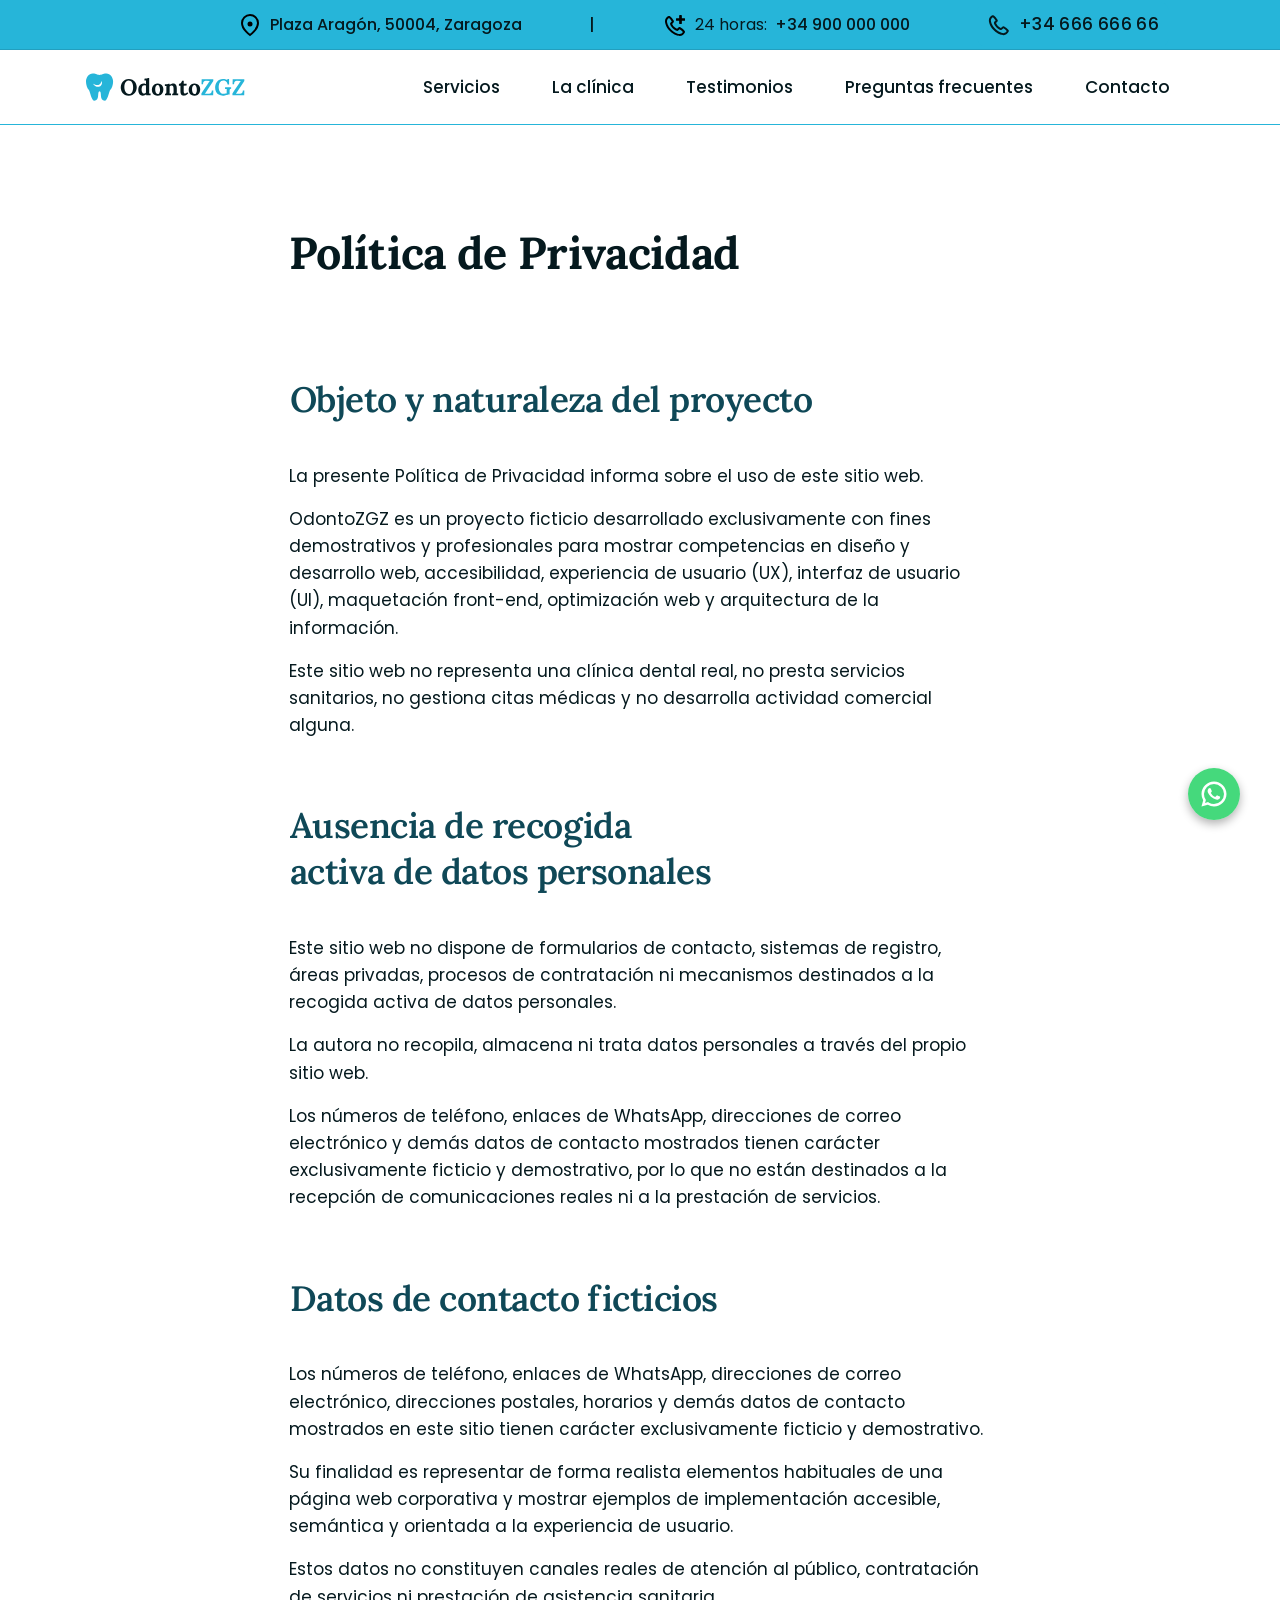
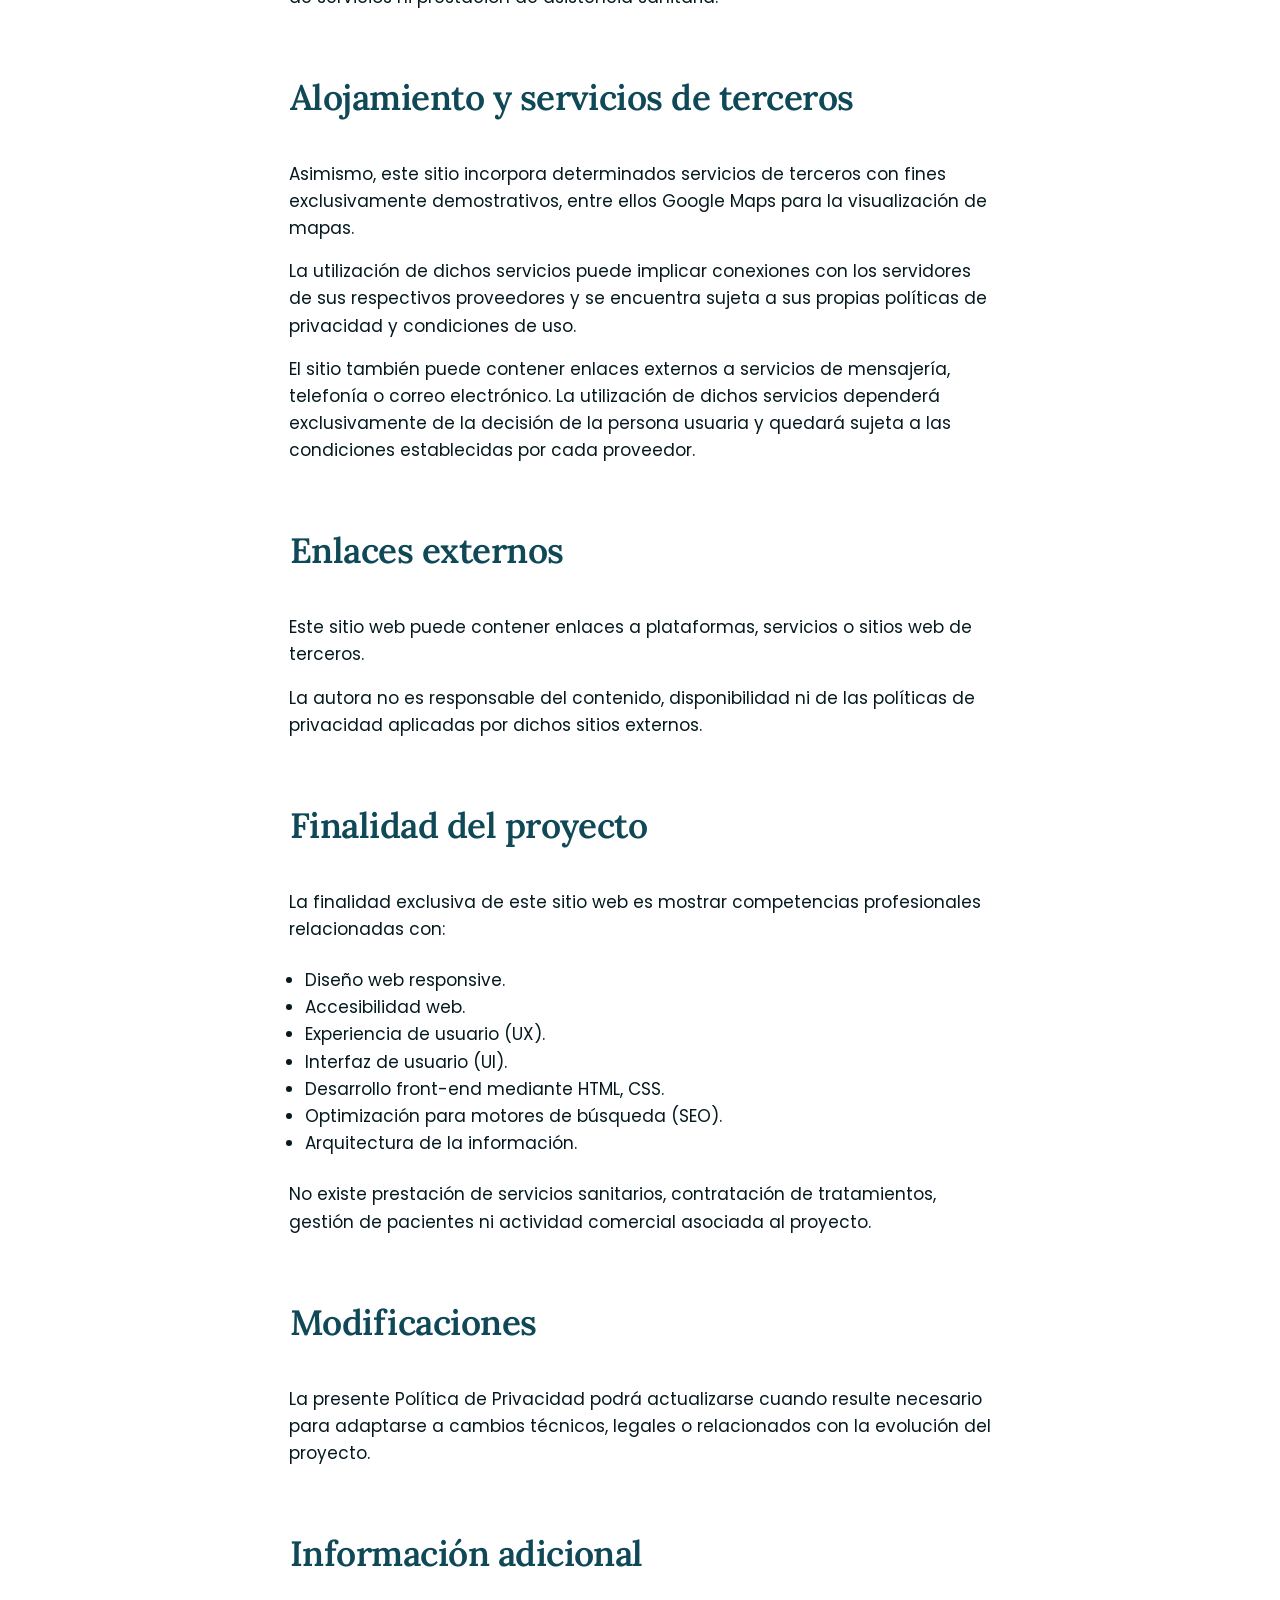
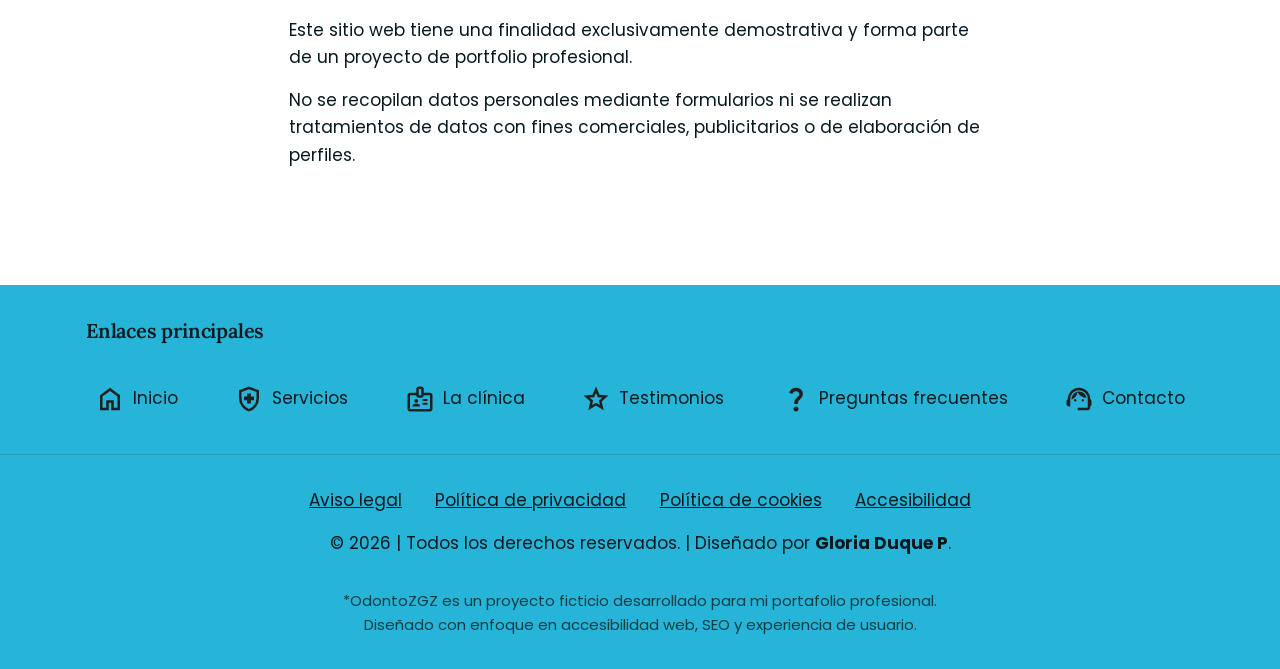
<file: legales-accesibilidad/politica-de-privacidad.html>
<!doctype html>
<html lang="es" class="no-js">

<head>
    <meta charset="UTF-8">
    <script>
        document.documentElement.classList.remove("no-js");
        document.documentElement.classList.add("js");
    </script>
    <meta name="viewport" content="width=device-width, initial-scale=1.0">
    <title>
        Política de privacidad | OdontoZGZ 
    </title>
    <meta name="robots" content="noindex nofollow">
    <meta name="description"
        content="Política de privacidad de OdontoZGZ, sitio web ficticio desarrollado con fines demostrativos para mi portafolio profesional">
    <!--FAVICON-->
    <link rel="icon" type="image/png" href="../favicon-96x96.png" sizes="96x96">
    <link rel="icon" type="image/svg+xml" href="../favicon.svg">
    <link rel="shortcut icon" href="../favicon.ico">
    <link rel="apple-touch-icon" sizes="180x180" href="../apple-touch-icon.png">
    <meta name="apple-mobile-web-app-title" content="OdontoZGZ">
    <meta name="theme-color" content="#26B5D9">
    <link rel="manifest" href="../site.webmanifest">
    <link rel="stylesheet" href="../assets/css/styles.css">
</head>

<body id="scroll-top">
    <a class="skip-link" href="#main-content">Ir al Contenido</a>
     <header class="header-completo">
        <div class="header-superior">
            <div class="container">
                <div class="wrapper-enlaces-header-sup datos-contacto-header-sup">
                    <ul class="informacion-contacto">
                        <li class="horario-header">
                            <svg class="icon-horario" aria-hidden="true" focusable="false"
                                xmlns="http://www.w3.org/2000/svg" height="24" viewBox="0 -960 960 960" width="24"
                                fill="currentColor">
                                <path
                                    d="M180-630h600v-130H180v130Zm0 0v-130 130Zm0 550q-24 0-42-18t-18-42v-620q0-24 18-42t42-18h65v-60h65v60h340v-60h65v60h65q24 0 42 18t18 42v307q-14.17-7.29-29.08-12.14Q796-470 780-473v-97H180v430h319q6 17 14 31.5T532-80H180Zm417.5-15.5Q542-151 542-229t55.5-133.5Q653-418 731-418t133.5 55.5Q920-307 920-229T864.5-95.5Q809-40 731-40T597.5-95.5ZM789.24-128 817-156l-75-75v-112h-39v126l86.24 89Z" />
                            </svg><span><span class="sr-only">Horario de atención lunes a viernes</span> <span aria-hidden="true">L-V</span>:&nbsp;<time datetime="08:00">8:00</time>&nbsp;a&nbsp;<time datetime="20:00">20:00</time></span>
                        </li>
                        <li aria-hidden="true"><span class="barra-separa-hora-comple"
                                aria-hidden="true">|</span></li>
                        <li><span class="direccion-header"><span class="descripcion">Dirección</span>: Plaza Aragón, 50004, Zaragoza</span></li>
                        <!-- <li aria-hidden="true"><span class="barra-separa1-header">|</span></li> -->
                        <!-- <div class="enlaces-lista-header"> -->

                        <li><a class="g-ubicacion direccion-map  ubicacion-header icono-enlace-header-super icon-sup-no-btn "
                                href="https://maps.app.goo.gl/fbZkfuw5oKSmPvdQ9" rel="noopener noreferrer"
                                target="_blank">
                                <span class="sr-only">Ver
                                    ubicación en Google Maps (se abre en una nueva pestaña)
                                </span>
                                <svg aria-hidden="true" focusable="false" width=" 24" height="24" viewBox="0 0 24 24"
                                    fill="none" xmlns="http://www.w3.org/2000/svg">
                                    <path
                                        d="M20 10C20 16.5 12 22 12 22C12 22 4 16.5 4 10C4 7.87827 4.84285 5.84344 6.34315 4.34315C7.84344 2.84285 9.87827 2 12 2C14.1217 2 16.1566 2.84285 17.6569 4.34315C19.1571 5.84344 20 7.87827 20 10Z"
                                        stroke="black" stroke-width="2" />
                                    <circle cx="12" cy="11" r="2.5" fill="black" />
                                </svg><span class="texto-enlac-head-sup g-ubicacion">Plaza Aragón, 50004,
                                    Zaragoza</span></a>
                        </li>

                        <!-- <li><a class="g-ubicacion ubicacion-header icon-sup-no-btn icono-enlace-header-super"
                                href="https://maps.app.goo.gl/1pMywQaYtEm4NKyd7" rel="noopener noreferrer"
                                target="_blank"
                                aria-label="Ver ubicación del parking en Google Maps, Se abre en una nueva pestaña">
                                <svg class="icon-parking" aria-hidden="true" focusable="false" fill="currentColor"
                                    xmlns="http://www.w3.org/2000/svg" width="24" height="24" viewBox="0 0 24 24">
                                    <g>
                                        <path d="M20 10c0 6.5-8 12-8 12s-8-5.5-8-12a8 8 0 1 1 16 0" />
                                        <path stroke="#05191e" stroke-width="2"
                                            d="M20 10c0 6.5-8 12-8 12s-8-5.5-8-12a8 8 0 1 1 16 0Z" />
                                        <path stroke="#05191E" stroke-linecap="square" stroke-width="2"
                                            d="M10 14v-2.8m0 0V8h3.636C14.091 8 15 8.354 15 9.6s-.91 1.6-1.364 1.6z" />
                                    </g>
                                </svg>
                                <span class="texto-enlac-head-sup g-ubicacion">Parking</span></a>
                        </li> -->
                        <li aria-hidden="true"><span class="barra-separa-header">|</span></li>
                        <li><a class="icono-enlace-header-super icon-sup-no-btn telefono-urgencia"
                                href="tel:+3490000000" aria-label="Teléfono de urgencias 24 horas: +34 900 000 00">

                                <svg class="icon-urgencia" aria-hidden="true" focusable="false" width="24" height="24"
                                    viewBox="0 0 24 24" fill="" xmlns="http://www.w3.org/2000/svg">
                                    <g clip-path="url(#clip0_892_257)">
                                        <path
                                            d="M12.7179 24.0944L12.7289 24.0924C12.7376 24.0937 12.7432 24.0997 12.7459 24.1104L12.7629 24.5374L12.7589 24.5544L12.7469 24.5704L12.6429 24.6444L12.6309 24.6484L12.6159 24.6444L12.5119 24.5704L12.5019 24.5574L12.4969 24.5374L12.5139 24.1094L12.5179 24.0994C12.5232 24.0927 12.5312 24.0911 12.5419 24.0944L12.6129 24.1294L12.6269 24.1334L12.6469 24.1294L12.7179 24.0944Z"
                                            fill="" />
                                        <path
                                            d="M12.9809 23.9814L12.9939 23.9794C13.0039 23.9821 13.0106 23.9894 13.0139 24.0014L13.0479 24.6154L13.0439 24.6294C13.0372 24.6381 13.0276 24.6407 13.0149 24.6374L12.8139 24.5444L12.8059 24.5374L12.8009 24.5254L12.7829 24.0954L12.7859 24.0844L12.7959 24.0744L12.9809 23.9814Z"
                                            fill="" />
                                        <path
                                            d="M12.2642 23.979C12.2692 23.9779 12.2745 23.9787 12.2789 23.9814L12.4629 24.0734L12.4729 24.0834L12.4759 24.0954L12.4589 24.5254L12.4549 24.5364L12.4449 24.5444L12.2439 24.6374L12.2289 24.6394C12.2182 24.6354 12.2126 24.6274 12.2119 24.6154L12.2459 24.0014L12.2519 23.9874C12.2548 23.9831 12.2592 23.9801 12.2642 23.979Z"
                                            fill="" />
                                        <path fill-rule="evenodd" clip-rule="evenodd"
                                            d="M8.30774 16.6634C12.1527 20.5084 15.7157 20.9294 16.7617 20.9684C18.0257 21.0144 19.3157 19.9824 19.8737 18.9254C18.9837 17.8814 17.8247 17.0714 16.5557 16.1934C15.8067 16.9414 14.8837 18.3314 13.6547 17.8334C12.9557 17.5524 11.2297 16.7574 9.72174 15.2484C8.21374 13.7394 7.41874 12.0144 7.13574 11.3164C6.63774 10.0854 8.03174 9.16044 8.78074 8.41144C7.90274 7.12144 7.10674 5.93244 6.06474 5.08744C4.99274 5.64744 3.95474 6.92744 4.00174 8.20844C4.04074 9.25444 4.46174 12.8174 8.30774 16.6634ZM16.6877 22.9674C15.2477 22.9144 11.1667 22.3504 6.89274 18.0774C2.61974 13.8034 2.05674 9.72344 2.00274 8.28244C1.92274 6.08644 3.60474 3.95344 5.54774 3.12044C5.78172 3.01941 6.03794 2.98094 6.29127 3.00882C6.5446 3.03669 6.78633 3.12995 6.99274 3.27944C8.60074 4.45244 9.70974 6.22944 10.6627 7.62144C10.861 7.9109 10.9518 8.26055 10.9195 8.60989C10.8872 8.95923 10.7337 9.28628 10.4857 9.53444L9.12974 10.8914C9.44474 11.5864 10.0857 12.7844 11.1357 13.8344C12.1857 14.8844 13.3837 15.5254 14.0797 15.8404L15.4347 14.4844C15.6836 14.2354 16.012 14.0818 16.3627 14.0505C16.7133 14.0193 17.0638 14.1123 17.3527 14.3134C18.7727 15.2974 20.4407 16.3904 21.6567 17.9474C21.8184 18.1553 21.9212 18.4029 21.9544 18.6641C21.9877 18.9253 21.9501 19.1907 21.8457 19.4324C21.0087 21.3854 18.8907 23.0484 16.6877 22.9674Z"
                                            fill="" />
                                        <rect x="13" y="5.14844" width="9" height="2.7" rx="0.45" fill="" />
                                        <rect x="16.1504" y="11" width="9" height="2.7" rx="0.45"
                                            transform="rotate(-90 16.1504 11)" fill="" />
                                    </g>
                                    <defs>
                                        <clipPath id="clip0_892_257">
                                            <rect width="24" height="24" fill="white" />
                                        </clipPath>
                                    </defs>
                                </svg><span class="hora24" aria-hidden="true">24 horas<span class="puntos-24h"
                                        aria-hidden="true">:</span></span>
                                <span class="texto-enlac-head-sup numero-tel-urg" aria-hidden="true">+34 900 000
                                    000</span></a></li>
                        <li><a class="icono-enlace-header-super btn-primary" href="tel:+3466666666">
                                <svg aria-hidden="true" focusable="false" xmlns="http://www.w3.org/2000/svg" width="24"
                                    height="24" viewBox="0 0 24 24">
                                    <g fill="none" fill-rule="evenodd">
                                        <path
                                            d="m12.593 23.258l-.011.002l-.071.035l-.02.004l-.014-.004l-.071-.035q-.016-.005-.024.005l-.004.01l-.017.428l.005.02l.01.013l.104.074l.015.004l.012-.004l.104-.074l.012-.016l.004-.017l-.017-.427q-.004-.016-.017-.018m.265-.113l-.013.002l-.185.093l-.01.01l-.003.011l.018.43l.005.012l.008.007l.201.093q.019.005.029-.008l.004-.014l-.034-.614q-.005-.018-.02-.022m-.715.002a.02.02 0 0 0-.027.006l-.006.014l-.034.614q.001.018.017.024l.015-.002l.201-.093l.01-.008l.004-.011l.017-.43l-.003-.012l-.01-.01z" />
                                        <path fill="currentColor"
                                            d="M8.172 15.829c3.845 3.845 7.408 4.266 8.454 4.305c1.264.046 2.554-.986 3.112-2.043c-.89-1.044-2.049-1.854-3.318-2.732c-.749.748-1.672 2.138-2.901 1.64c-.699-.281-2.425-1.076-3.933-2.585S7.283 11.18 7 10.482c-.498-1.231.896-2.156 1.645-2.905c-.878-1.29-1.674-2.479-2.716-3.324c-1.072.56-2.11 1.84-2.063 3.121c.039 1.046.46 4.609 4.306 8.455m8.38 6.304c-1.44-.053-5.521-.617-9.795-4.89c-4.273-4.274-4.836-8.354-4.89-9.795c-.08-2.196 1.602-4.329 3.545-5.162a1.47 1.47 0 0 1 1.445.159c1.608 1.173 2.717 2.95 3.67 4.342A1.504 1.504 0 0 1 10.35 8.7l-1.356 1.357C9.309 10.752 9.95 11.95 11 13s2.248 1.691 2.944 2.006l1.355-1.356a1.5 1.5 0 0 1 1.918-.171c1.42.984 3.088 2.077 4.304 3.634a1.47 1.47 0 0 1 .189 1.485c-.837 1.953-2.955 3.616-5.158 3.535" />
                                    </g>
                                </svg><span class="sr-only">Teléfono:</span><span class="texto-enlac-head-sup">+34 666
                                    666 66</span>
                            </a></li>
                    </ul>
                </div>
            </div>
        </div>
        <div class="header-principal">
            <div class="container">
                <nav class="nav-principal">
                    <a class="logo" href="../index.html" aria-label="Página principal">
                        <img src="../assets/img/logo.svg" alt="OdontoZGZ" width="318" height="51">
                    </a>
                    <!--enlace icono-telefon-->
                    <div class="toggle-enlace-telef">
                        <button class="menu-toggle" aria-expanded="false" aria-controls="nav-list"
                            aria-label="Abrir menú">
                            <svg class="icon-burguer" aria-hidden="true" focusable="false" role="presentation"
                                xmlns="http://www.w3.org/2000/svg" height="1.5rem" viewBox="0 -960 960 960"
                                width="1.5rem" fill="#021518">
                                <path d="M120-240v-80h720v80H120Zm0-200v-80h720v80H120Zm0-200v-80h720v80H120Z" />
                            </svg>
                            <svg class="icon-close" aria-hidden="true" focusable="false"
                                xmlns="http://www.w3.org/2000/svg" height="1.5rem" viewBox="0 -960 960 960"
                                width="1.5rem" fill="#021518">
                                <path
                                    d="m256-200-56-56 224-224-224-224 56-56 224 224 224-224 56 56-224 224 224 224-56 56-224-224-224 224Z" />
                            </svg>
                        </button>
                    </div>
                    <ul id="nav-list" class="nav-links">
                        <li class="item-inicio">
                            <a class="nav-menu-principal" href="../index.html#scroll-top">Inicio</a>
                        </li>
                        <li>
                            <a class="nav-menu-principal" href="../index.html#servicios">Servicios</a>
                        </li>
                        <li>
                            <a class="nav-menu-principal" href="../index.html#la-clinica">La clínica</a>
                        </li>
                        <li>
                            <a class="nav-menu-principal" href=../index.html#testimonios">Testimonios</a>
                        </li>
                        <li>
                            <a class="nav-menu-principal" href="../index.html#faq">Preguntas frecuentes</a>
                        </li>
                        <li>
                            <a class="nav-menu-principal" href="../index.html#contacto">Contacto</a>
                        </li>
                    </ul>
                </nav>
            </div>
        </div>
    </header>

    <main id="main-content" tabindex="-1">
        <div class="container-legales">
            <h1 class="titulo-legal">Política de Privacidad</h1>
            <div>
                <h2 class="titulo-legal">Objeto y naturaleza del proyecto</h2>
                <p>La presente Política de Privacidad informa sobre el uso de este sitio web.</p>
                <p>OdontoZGZ es un proyecto ficticio desarrollado exclusivamente con fines demostrativos y profesionales
                    para mostrar
                    competencias en diseño y desarrollo web, accesibilidad, experiencia de usuario (UX), interfaz de
                    usuario (UI),
                    maquetación front-end, optimización web y arquitectura de la información.
                </p>
                <p>Este sitio web no representa una clínica dental real, no presta servicios sanitarios, no gestiona
                    citas médicas y no
                    desarrolla actividad comercial alguna.
                </p>
                <h2 class="titulo-legal">Ausencia de recogida activa de datos personales</h2>
                <p>Este sitio web no dispone de formularios de contacto, sistemas de registro, áreas privadas, procesos
                    de contratación ni
                    mecanismos destinados a la recogida activa de datos personales.</p>
                <p>La autora no recopila, almacena ni trata datos personales a través del propio sitio web.</p>
                <p>Los números de teléfono, enlaces de WhatsApp, direcciones de correo electrónico y demás datos de
                    contacto mostrados
                    tienen carácter exclusivamente ficticio y demostrativo, por lo que no están destinados a la
                    recepción de comunicaciones
                    reales ni a la prestación de servicios.</p>
                <h2 class="titulo-legal">Datos de contacto ficticios</h2>
                <p>Los números de teléfono, enlaces de WhatsApp, direcciones de correo electrónico, direcciones
                    postales, horarios y demás
                    datos de contacto mostrados en este sitio tienen carácter exclusivamente ficticio y demostrativo.
                </p>
                <p>Su finalidad es representar de forma realista elementos habituales de una página web corporativa y
                    mostrar ejemplos de
                    implementación accesible, semántica y orientada a la experiencia de usuario.
                </p>
                <p>Estos datos no constituyen canales reales de atención al público, contratación de servicios ni
                    prestación de asistencia
                    sanitaria.
                </p>
                <h2 class="titulo-legal">Alojamiento y servicios de terceros</h2>
                <p>Asimismo, este sitio incorpora determinados servicios de terceros con fines exclusivamente
                    demostrativos, entre ellos Google Maps para la visualización de mapas.</p>
                <p>La utilización de dichos servicios puede implicar conexiones con los servidores de sus respectivos
                    proveedores y se
                    encuentra sujeta a sus propias políticas de privacidad y condiciones de uso.</p>
                <p>El sitio también puede contener enlaces externos a servicios de mensajería, telefonía o correo
                    electrónico. La
                    utilización de dichos servicios dependerá exclusivamente de la decisión de la persona usuaria y
                    quedará sujeta a las
                    condiciones establecidas por cada proveedor.</p>
                <h2 class="titulo-legal">Enlaces externos</h2>
                <p>Este sitio web puede contener enlaces a plataformas, servicios o sitios web de terceros.
                </p>
                <p>La autora no es responsable del contenido, disponibilidad ni de las políticas de privacidad aplicadas
                    por dichos sitios
                    externos.
                </p>
                <h2 class="titulo-legal">Finalidad del proyecto</h2>
                La finalidad exclusiva de este sitio web es mostrar competencias profesionales relacionadas con:
                <ul class="lista-legal">
                    <li>Diseño web responsive.</li>
                    <li>Accesibilidad web.
                    </li>
                    <li>Experiencia de usuario (UX).
                    </li>
                    <li>Interfaz de usuario (UI).</li>
                    <li>Desarrollo front-end mediante HTML, CSS.
                    </li>
                    <li>Optimización para motores de búsqueda (SEO).</li>
                    <li>Arquitectura de la información.</li>
                </ul>
                <p class="nota-finalidad">No existe prestación de servicios sanitarios, contratación de tratamientos,
                    gestión de pacientes ni
                    actividad comercial
                    asociada al proyecto.
                </p>
                <h2 class="titulo-legal">Modificaciones</h2>
                <p>La presente Política de Privacidad podrá actualizarse cuando resulte necesario para adaptarse a
                    cambios técnicos,
                    legales o relacionados con la evolución del proyecto.
                </p>
                <h2 class="titulo-legal">Información adicional</h2>
                <p>Este sitio web tiene una finalidad exclusivamente demostrativa y forma parte de un proyecto de
                    portfolio profesional.</p>
                <p>No se recopilan datos personales mediante formularios ni se realizan tratamientos de datos con fines
                    comerciales,
                    publicitarios o de elaboración de perfiles.
                </p>
            </div>


        </div>

    </main>
   <footer class="footer-principal">
        <div class="container">
            <h2 class="sr-only">Información del sitio</h2>

            <div class="enlac-prinp-contac-footer">
                <nav class="nav-footer" aria-label="Navegación del pie">
                    <div class="enlaces-nav-footer">
                        <h3 class="titulo-nav-footer">Enlaces principales</h3>
                        <ul class="menu-principal-footer">
                            <li class="item-menu-princip-footer">
                                <a href="../index.html" class="link-footer">
                                    <svg class="icon-primary" aria-hidden="true" focusable="false"
                                        xmlns="http://www.w3.org/2000/svg" height="24" viewBox="0 -960 960 960"
                                        width="24" fill="#1f1f1f">
                                        <path
                                            d="M240-200h120v-240h240v240h120v-360L480-740 240-560v360Zm-80 80v-480l320-240 320 240v480H520v-240h-80v240H160Zm320-350Z" />
                                    </svg><span>Inicio</span></a>
                            </li>
                            <li class="item-menu-princip-footer">
                                <a href="../index.html#servicios" class="link-footer">
                                    <svg class="icon-primary" aria-hidden="true" focusable="false"
                                        xmlns="http://www.w3.org/2000/svg" height="24" viewBox="0 -960 960 960"
                                        width="24" fill="#1f1f1f">
                                        <path
                                            d="M420-340h120v-100h100v-120H540v-100H420v100H320v120h100v100Zm60 260q-139-35-229.5-159.5T160-516v-244l320-120 320 120v244q0 152-90.5 276.5T480-80Zm0-84q104-33 172-132t68-220v-189l-240-90-240 90v189q0 121 68 220t172 132Zm0-316Z" />
                                    </svg><span>Servicios</span></a>
                            </li>
                            <li class="item-menu-princip-footer">
                                <a href="../index.html#la-clinica" class="link-footer">
                                    <svg class="icon-primary" aria-hidden="true" focusable="false"
                                        xmlns="http://www.w3.org/2000/svg" height="24" viewBox="0 -960 960 960"
                                        width="24" fill="#1f1f1f">
                                        <path
                                            d="M160-80q-33 0-56.5-23.5T80-160v-440q0-33 23.5-56.5T160-680h200v-120q0-33 23.5-56.5T440-880h80q33 0 56.5 23.5T600-800v120h200q33 0 56.5 23.5T880-600v440q0 33-23.5 56.5T800-80H160Zm0-80h640v-440H600q0 33-23.5 56.5T520-520h-80q-33 0-56.5-23.5T360-600H160v440Zm80-80h240v-18q0-17-9.5-31.5T444-312q-20-9-40.5-13.5T360-330q-23 0-43.5 4.5T276-312q-17 8-26.5 22.5T240-258v18Zm320-60h160v-60H560v60Zm-157.5-77.5Q420-395 420-420t-17.5-42.5Q385-480 360-480t-42.5 17.5Q300-445 300-420t17.5 42.5Q335-360 360-360t42.5-17.5ZM560-420h160v-60H560v60ZM440-600h80v-200h-80v200Zm40 220Z" />
                                    </svg>
                                    <span>La clínica</span></a>
                            </li>
                            <li class="item-menu-princip-footer">
                                <a href="../index.html#testimonios" class="link-footer">
                                    <svg class="icon-primary" aria-hidden="true" focusable="false"
                                        xmlns="http://www.w3.org/2000/svg" height="24" viewBox="0 -960 960 960"
                                        width="24" fill="#1f1f1f">
                                        <path
                                            d="m354-287 126-76 126 77-33-144 111-96-146-13-58-136-58 135-146 13 111 97-33 143ZM233-120l65-281L80-590l288-25 112-265 112 265 288 25-218 189 65 281-247-149-247 149Zm247-350Z" />
                                    </svg>
                                    <span>Testimonios</span></a>
                            </li>
                            <li class="item-menu-princip-footer">
                                <a href="../index.html#faq" class="link-footer">
                                    <svg class="icon-primary" aria-hidden="true" focusable="false"
                                        xmlns="http://www.w3.org/2000/svg" height="24" viewBox="0 -960 960 960"
                                        width="24" fill="#1f1f1f">
                                        <path
                                            d="M424-320q0-81 14.5-116.5T500-514q41-36 62.5-62.5T584-637q0-41-27.5-68T480-732q-51 0-77.5 31T365-638l-103-44q21-64 77-111t141-47q105 0 161.5 58.5T698-641q0 50-21.5 85.5T609-475q-49 47-59.5 71.5T539-320H424Zm56 240q-33 0-56.5-23.5T400-160q0-33 23.5-56.5T480-240q33 0 56.5 23.5T560-160q0 33-23.5 56.5T480-80Z" />
                                    </svg>
                                    <span>Preguntas frecuentes</span></a>
                            </li>
                            <li class="item-menu-princip-footer">
                                <a href="../index.html#contacto" class="link-footer">
                                    <svg class="icon-primary" aria-hidden="true" focusable="false"
                                        xmlns="http://www.w3.org/2000/svg" height="24" viewBox="0 -960 960 960"
                                        width="24" fill="#1f1f1f">
                                        <path
                                            d="M440-120v-80h320v-284q0-117-81.5-198.5T480-764q-117 0-198.5 81.5T200-484v244h-40q-33 0-56.5-23.5T80-320v-80q0-21 10.5-39.5T120-469l3-53q8-68 39.5-126t79-101q47.5-43 109-67T480-840q68 0 129 24t109 66.5Q766-707 797-649t40 126l3 52q19 9 29.5 27t10.5 38v92q0 20-10.5 38T840-249v49q0 33-23.5 56.5T760-120H440ZM331.5-411.5Q320-423 320-440t11.5-28.5Q343-480 360-480t28.5 11.5Q400-457 400-440t-11.5 28.5Q377-400 360-400t-28.5-11.5Zm240 0Q560-423 560-440t11.5-28.5Q583-480 600-480t28.5 11.5Q640-457 640-440t-11.5 28.5Q617-400 600-400t-28.5-11.5ZM241-462q-7-106 64-182t177-76q89 0 156.5 56.5T720-519q-91-1-167.5-49T435-698q-16 80-67.5 142.5T241-462Z" />
                                    </svg>
                                    <span>Contacto</span></a>
                            </li>
                        </ul>
                    </div>
                </nav>
            </div>
        </div>

        <section class="legal-footer">
            <div class="container">
                <h3 class="sr-only h3-inf-legal">Información legal Y accesilidad</h3>
                <ul class="enlaces-legales-footer">
                    <li class="item-legal-footer">
                        <a href="../legales-accesibilidad/aviso-legal.html">Aviso legal</a>
                    </li>
                    <li class="item-legal-footer">
                        <a href="../legales-accesibilidad/politica-de-privacidad.html">Política de privacidad</a>
                    </li>
                    <li class="item-legal-footer">
                        <a href="../legales-accesibilidad/politica-de-cookies.html">Política de cookies</a>
                    </li>
                    <li class="item-legal-footer">
                        <a href="../legales-accesibilidad/accesibilidad.html">Accesibilidad</a>
                    </li>
                </ul>
                <p class="derechos-copy">
                    © 2026 | Todos los derechos reservados. |
                    Diseñado por <b>Gloria Duque P</b>.
                </p>
                <p class="texto-footer-infor">
                    *OdontoZGZ es un proyecto ficticio desarrollado para mi portafolio
                    profesional. Diseñado con enfoque en accesibilidad web, SEO y
                    experiencia de usuario.
                </p>
            </div>
        </section>
    </footer>
    <aside class="acciones-flotantes" aria-label="Accesos rápidos">

        <a class="whatsapp-fijo"
            href="https://wa.me/3466666666?text=Hola+,+me+gustaría+solicitar+información.%0AGracias." target="_blank"
            rel="noopener noreferrer"
            aria-label="Contactar con OdontoZGZ mediante WhatsApp. Se abrirá una nueva pestaña">
            <svg class="icon-whatsapp-fijo" aria-hidden="true" fill="currentColor" focusable="false"
                xmlns="http://www.w3.org/2000/svg" width="30" height="30" viewBox="0 0 24 24">
                <path
                    d="m7.254 18.494l.724.423A7.95 7.95 0 0 0 12.001 20a8 8 0 1 0-8-8a7.95 7.95 0 0 0 1.084 4.024l.422.724l-.653 2.401zM2.005 22l1.352-4.968A9.95 9.95 0 0 1 2.001 12c0-5.523 4.477-10 10-10s10 4.477 10 10s-4.477 10-10 10a9.95 9.95 0 0 1-5.03-1.355zM8.392 7.308q.202-.014.403-.004q.081.006.162.016c.159.018.334.115.393.249q.447 1.015.868 2.04c.062.152.025.347-.093.537c-.06.097-.154.233-.263.372c-.113.145-.356.411-.356.411s-.099.118-.061.265c.014.056.06.137.102.205l.059.095c.256.427.6.86 1.02 1.268c.12.116.237.235.363.346c.468.413.998.75 1.57 1l.005.002c.085.037.128.057.252.11q.093.039.191.066q.036.01.073.011a.35.35 0 0 0 .295-.142c.723-.876.79-.933.795-.933v.002a.48.48 0 0 1 .378-.127q.092.004.177.04c.531.243 1.4.622 1.4.622l.582.261c.098.047.187.158.19.265c.004.067.01.175-.013.373c-.032.259-.11.57-.188.733a1.2 1.2 0 0 1-.21.302a2.4 2.4 0 0 1-.33.288q-.124.092-.125.09a5 5 0 0 1-.383.22a2 2 0 0 1-.833.23c-.185.01-.37.024-.556.014c-.008 0-.568-.087-.568-.087a9.45 9.45 0 0 1-3.84-2.046c-.226-.199-.436-.413-.65-.626c-.888-.885-1.561-1.84-1.97-2.742a3.5 3.5 0 0 1-.33-1.413a2.73 2.73 0 0 1 .565-1.68c.073-.094.142-.192.261-.305c.126-.12.207-.184.294-.228a1 1 0 0 1 .371-.1" />
            </svg>
        </a>
        <a href="#scroll-top" class="btn-volver-al-inicio-pag" aria-label="Volver al inicio de la página">
            <svg aria-hidden="true" focusable="false" xmlns="http://www.w3.org/2000/svg" width="36" height="36"
                viewBox="0 0 24 24">
                <g fill="none" fill-rule="evenodd">
                    <path
                        d="M24 0v24H0V0zM12.594 23.258l-.012.002l-.071.035l-.02.004l-.014-.004l-.071-.036q-.016-.004-.024.006l-.004.01l-.017.428l.005.02l.01.013l.104.074l.015.004l.012-.004l.104-.074l.012-.016l.004-.017l-.017-.427q-.004-.016-.016-.018m.264-.113l-.014.002l-.184.093l-.01.01l-.003.011l.018.43l.005.012l.008.008l.201.092q.019.005.029-.008l.004-.014l-.034-.614q-.005-.018-.02-.022m-.715.002a.02.02 0 0 0-.027.006l-.006.014l-.034.614q.001.018.017.024l.015-.002l.201-.093l.01-.008l.003-.011l.018-.43l-.003-.012l-.01-.01z" />
                    <path fill="#05191E"
                        d="M15.536 13.707a1 1 0 0 1-1.415 0L12 11.586l-2.121 2.121a1 1 0 0 1-1.415-1.414l2.829-2.828a1 1 0 0 1 1.414 0l2.829 2.828a1 1 0 0 1 0 1.414" />
                </g>
            </svg>
        </a>
    </aside>
    <!--WHATSAPP FIJO-->

    <script src="../assets/js/main.js">
    </script>
</body>

</html>
</file>
<file: assets/css/styles.css>
/* ==========================================================================
   0. FUENTES
   ========================================================================== */
/* poppins-regular - latin */
@font-face {
  font-display: swap; /* Check https://developer.mozilla.org/en-US/docs/Web/CSS/@font-face/font-display for other options. */
  font-family: "Poppins";
  font-style: normal;
  font-weight: 400;
  src: url("../fonts/poppins/poppins-v24-latin-regular.woff2") format("woff2"); /* Chrome 36+, Opera 23+, Firefox 39+, Safari 12+, iOS 10+ */
}
/* poppins-italic - latin */
@font-face {
  font-display: swap;
  font-family: "Poppins";
  font-style: italic;
  font-weight: 400;
  src: url("../fonts/poppins/poppins-v24-latin-italic.woff2") format("woff2"); /* Chrome 36+, Opera 23+, Firefox 39+, Safari 12+, iOS 10+ */
}
/* poppins-500 - latin */
@font-face {
  font-display: swap;
  font-family: "Poppins";
  font-style: normal;
  font-weight: 500;
  src: url("../fonts/poppins/poppins-v24-latin-500.woff2") format("woff2");
}
/* poppins-600 - latin */
@font-face {
  font-display: swap;
  font-family: "Poppins";
  font-style: normal;
  font-weight: 600;
  src: url("../fonts/poppins/poppins-v24-latin-600.woff2") format("woff2");
}
/* poppins-700 - latin */
@font-face {
  font-display: swap;
  font-family: "Poppins";
  font-style: normal;
  font-weight: 700;
  src: url("../fonts/poppins/poppins-v24-latin-700.woff2") format("woff2");
}
/* lora-600 - latin */
@font-face {
  font-display: swap;
  font-family: "Lora";
  font-style: normal;
  font-weight: 600;
  src: url("../fonts/lora/lora-v37-latin-600.woff2") format("woff2");
}
/* lora-700 - latin */
@font-face {
  font-display: swap;
  font-family: "Lora";
  font-style: normal;
  font-weight: 700;
  src: url("../fonts/lora/lora-v37-latin-700.woff2") format("woff2"); /* Chrome 36+, Opera 23+, Firefox 39+, Safari 12+, iOS 10+ */
}

/* ==========================================================================
   1. RESET MODERNO (Lo que acordamos al principio)
   ========================================================================== */
*,
*::before,
*::after {
  box-sizing: border-box;
  margin: 0;
  padding: 0;
}

html {
  -moz-text-size-adjust: none;
  -webkit-text-size-adjust: none;
  text-size-adjust: none;
}

/* html.js {
  scroll-behavior: smooth;
} */

@media (prefers-reduced-motion: reduce) {
  html {
    scroll-behavior: auto;
  }
}

/* ==========================================================================
   2. VARIABLES DE FUENTES (Tus tablas de Desktop, Tablet y Móvil)
   ========================================================================== */
:root {
  --font-heading: "Lora", serif;
  --font-body: "Poppins", sans-serif;
  /*DESKTOP-TIPOGRAFIAS*/
  --h1-sz: 2.8rem;
  --h1-lh: 1.25;
  --h1-ls: -0.015em;
  --h1-w: 700;
  --h2-sz: 2.2rem;
  --h2-lh: 1.25;
  --h2-ls: -0.015em;
  --h2-w: 600;
  --h3-sz: 1.8rem;
  --h3-lh: 1.3;
  --h3-ls: -0.01em;
  --h3-w: 600;
  --h4-sz: 1.5rem;
  --h4-lh: 1.35;
  --h4-ls: 0em;
  --h4-w: 600;
  --h5-sz: 1.25rem;
  --h5-lh: 1.4;
  --h5-ls: 0em;
  --h5-w: 500;
  --h6-sz: 1.125rem;
  --h6-lh: 1.4;
  --h6-ls: 0em;
  --h6-w: 500;

  --p-sz: 1.0625rem;
  --p-lh: 1.6;
  --p-w: 400;
  --p-lg-sz: 1.25rem;
  --p-lg-lh: 1.6;
  --btn-sz: 1.0625rem;
  --btn-ls: 0.02em;
  --btn-w: 500;
  --small-sz: 1rem;
  --small-lh: 1.5;

  /*COLORES*/
  --color-primary: #26b5d9;
  --color-icon-primary: #229fbf;
  --color-secundary: #0f4857;
  --color-dark: #05191e;
  --color-dark-cero: #000;
  --color-white: #ffffff;
  --color-light-gray: #f9f9f9;
  --color-grey: #d5d5d5;
  --color-hover: #7dd3e8;
  --color-transp-hover: color-mix(in srgb, var(--color-hover), transparent 70%);
  --color-primary-transp: #d4f0f7;
  --color-enlaces: #155c70;
  --color-microcopy: #bdbdbd;
  --color-primary-100: #d4f0f7;
  --color-primary-200: #a8e1f0;
  --color-primary-300: #7dd3e8;
  --color-primary-800: #0f4857;
  --color-urgencia: #ad0000;
  /*LAYOUT*/
  --height-movil-header-principal: 3.75rem;
  --height-tablet-header-principal: 3.75rem;
  --height-desktop-header-principal: 4.611rem;

  --height-movil-header-superior-desktop: 2.8rem;

  --padding-section-movil: 2rem;
  /* --padding-section-tablet: 3.125rem; */
  --padding-section-tablet: 4.5rem;
  --padding-section-desktop: 6.25rem;

  --height-nav-links-movil: 24rem;
  --height-nav-links-tablet: 12rem;
  --height-nav-links-desktop: 15rem;
}

@media (max-width: 1023px) {
  /* TABLET-TIPOGRAFIAS */
  :root {
    --h1-sz: 2.4rem;
    --h1-lh: 1.3;
    --h2-sz: 1.9rem;
    --h2-lh: 1.3;
    --h3-sz: 1.6rem;
    --h3-lh: 1.35;
    --h4-sz: 1.35rem;
    --h4-lh: 1.4;
    --h5-sz: 1.15rem;
    --h5-lh: 1.45;
    --h6-sz: 1.0625rem;
    --h6-lh: 1.45;
    --p-lh: 1.65;
    --p-lg-lh: 1.65;
  }
}

@media (max-width: 767px) {
  /* MOBILE-TIPOGRAFIAS */
  :root {
    --h1-sz: 2rem;
    --h1-ls: -0.01em;
    --h2-sz: 1.75rem;
    --h2-ls: -0.01em;
    --h3-sz: 1.5rem;
    --h3-ls: -0.01em;
    --p-sz: 1rem;
    --p-lh: 1.7;
    --p-lg-sz: 1.125rem;
    --p-lg-lh: 1.7;
    --btn-sz: 1rem;
  }
}

/* ==========================================================================
   3. APLICACIÓN GLOBAL
   ========================================================================== */
body {
  min-height: 100dvh;
  font-family: var(--font-body);
  font-size: var(--p-sz);
  line-height: var(--p-lh);
  font-weight: var(--p-w);
  -webkit-font-smoothing: antialiased;
  /* text-rendering: optimizeLegibility; */
  overflow-wrap: break-word;
  color: var(--color-dark);
}

/* Encabezados Lora */
h1,
h2,
h3,
h4,
h5 {
  font-family: var(--font-heading);
  text-wrap: balance;
}

h1.od-h1-hero {
  font-size: var(--h4-sz);
  line-height: var(--h4-lh);
  letter-spacing: var(--h4-ls);
  font-weight: var(--h4-w);
  font-family: var(--font-body);
}
h1 {
  font-size: var(--h1-sz);
  line-height: var(--h1-lh);
  letter-spacing: var(--h1-ls);
  font-weight: var(--h1-w);
  font-family: var(--font-heading);
}
h1.od-h1-hero {
  color: var(--color-grey);
}
h2 {
  font-size: var(--h2-sz);
  line-height: var(--h2-lh);
  letter-spacing: var(--h2-ls);
  font-weight: var(--h2-w);
  /* max-width: 73.75rem; */
}

h3 {
  font-size: var(--h3-sz);
  line-height: var(--h3-lh);
  letter-spacing: var(--h3-ls);
  font-weight: var(--h3-w);
}

h4 {
  font-size: var(--h4-sz);
  line-height: var(--h4-lh);
  letter-spacing: var(--h4-ls);
  font-weight: var(--h4-w);
}

h5 {
  font-size: var(--h5-sz);
  line-height: var(--h5-lh);
  letter-spacing: var(--h5-ls);
  font-weight: var(--h5-w);
}

/* H6 y Párrafos especiales Poppins */
h6 {
  font-size: var(--h6-sz);
  line-height: var(--h6-lh);
  font-weight: var(--h6-w);
}

.parrafo-grande {
  font-size: var(--p-lg-sz);
  line-height: var(--p-lg-lh);
}

.small-meta {
  font-size: var(--small-sz);
  line-height: var(--small-lh);
}

/* Multimedia */
img,
picture,
video,
canvas,
svg {
  display: block;
  max-width: 100%;
  height: auto;
}

p {
  margin-bottom: 1rem;
}

/* ==========================================================================
   4. ACCESIBILIDAD Y FOCO (Teclado)
   ========================================================================== */
:focus:not(:focus-visible) {
  outline: none;
}

:focus-visible {
  outline: 3px solid #cc06d0;
  outline-offset: 3px;
  box-shadow: 0 0 0 2px #ffffff;
}

.sr-only {
  position: absolute;
  width: 1px;
  height: 1px;
  padding: 0;
  margin: -1px;
  overflow: hidden;
  clip: rect(0, 0, 0, 0);
  white-space: nowrap;
  border-width: 0;
}

/*ESTILOS PERSONALIZADOS*/
/*SKIP-LINK*/

.skip-link {
  clip: rect(1px, 1px, 1px, 1px);
  height: 1px;
  overflow: hidden;
  position: absolute;
  width: 1px;
  word-wrap: normal;
  border-radius: 0.25rem;
}

a.skip-link {
  background-color: rgb(224, 209, 239);
  color: black;
  text-decoration: none;
}

.skip-link:focus {
  clip: auto;
  /* clip-path: none; */
  color: black;
  display: block;
  font-size: 1rem;
  height: auto;
  left: 5px;
  line-height: normal;
  padding: 12px 24px;
  text-decoration: none;
  top: 5px;
  width: auto;
  z-index: 100000;
  border-radius: 0.5rem;
}

h2,
h3 {
  color: var(--color-secundary);
}

h4,
h5,
h6 {
  color: var(--color-dark);
}

h2.linea-decorativa {
  position: relative;
  /* margin-bottom: 2rem; */
}

h2.linea-decorativa::after {
  content: "";
  display: block;
  margin: 0.75rem auto 0;
  width: 8rem;
  height: 4px;
  background-image: url(../img/linea-decorativa.svg);
  background-repeat: no-repeat;
  background-position: center;
  background-size: contain;
  /* Para que no se corte */
}

@media (min-width: 1024px) {
  .borde-decorativo {
    border-left-color: var(--color-primary);
    border-left-width: 6px;
    border-left-style: solid;
    padding-left: 1rem;
  }
}

a,
button,
input,
textarea,
select,
/* svg, */
.card-hover {
  transition:
    background-color 0.3s ease,
    border-color 0.3s ease,
    color 0.3s ease,
    box-shadow 0.3s ease;
}

/*ESTILOS HEADER*/
header {
  border-bottom: 1px solid var(--color-primary);
}

.header-principal a.logo {
  display: flex;
  min-height: 44px;
  min-width: 44px;
  border-radius: 0.25rem;
}

.header-principal a.logo:focus {
  background-color: var(--color-hover);
}

.container {
  width: 100%;
  padding: 0 1rem;
  margin: 0 auto;
}

.hero,
.od-contacto,
.od-servicios,
.od-opiniones,
.od-nosotros,
.od-casos-exito,
.od-testimonios,
.od-faq,
.od-cta-final,
.confianza,
.proceso {
  padding-top: var(--padding-section-movil);
  padding-bottom: var(--padding-section-movil);
}

@media (min-width: 768px) {
  .hero,
  .cta-final,
  .od-contacto,
  .od-servicios,
  .od-casos-exito,
  .od-nosotros,
  .od-testimonios,
  .od-opiniones,
  .od-faq,
  .od-cta-final,
  .confianza,
  .proceso {
    padding-top: var(--padding-section-tablet);
    padding-bottom: var(--padding-section-tablet);
  }
}

@media (min-width: 1200px) {
  .hero,
  .od-contacto,
  .od-servicios,
  .od-casos-exito,
  .od-nosotros,
  .od-testimonios,
  .od-opiniones,
  .od-faq,
  .od-cta-final,
  .proceso {
    padding-top: var(--padding-section-desktop);
    padding-bottom: var(--padding-section-desktop);
  }

  .confianza {
    padding-top: 0;
    padding-bottom: var(--padding-section-desktop);
  }
}

@media (min-width: 768px) {
  body {
    padding-inline: 0;
  }

  .hero {
    padding-left: 1rem;
    padding-right: 1rem;
    min-height: 37.5rem;
  }
}

.nav-principal {
  display: flex;
  justify-content: space-between;
  align-items: center;
}

button.menu-toggle {
  padding: 0.63rem;
  border: 1px solid var(--color-white);
  min-height: 44px;
  min-width: 44px;
  background-color: var(--color-white);
  border-radius: 0.25rem;
}

button.menu-toggle:hover,
button.menu-toggle:focus {
  background-color: var(--color-hover);
  border-radius: 0.25rem;
}

.header-principal {
  height: var(--height-tablet-header-principal);
  display: flex;
  align-items: center;
}

a.nav-menu-principal {
  color: var(--color-dark);
  font-size: 1.063rem;
}

/* --- 1. ESTADO MÓVIL BASE --- */
.nav-links {
  display: none;
  position: absolute;
  z-index: 999;
  top: var(--height-movil-header-principal);
  right: 0;
  width: 100%;
  background-color: var(--color-white);
  list-style-type: none;
}

@media (min-width: 1200px) {
  .nav-links {
    width: unset;
  }
}

/* --- 2. LÓGICA JS (Móvil) --- */
.js .nav-links {
  display: none;
}

.js .nav-links.is-open {
  display: flex;
  flex-direction: column;
  justify-content: center;
  align-items: center;
  gap: 0.5rem;
  border-bottom: 1px solid var(--color-grey);
  box-shadow: 0 12px 15px -10px rgba(0, 0, 0, 0.23);
  padding: 4rem;
  margin-top: 3.1rem;
}

@media (min-width: 768px) {
  .js .nav-links.is-open {
    margin-top: 3rem;
  }
}

.js .is-open a.nav-menu-principal:link {
  display: block;
  min-height: 44px;
  min-width: 44px;
  text-decoration: none;
  width: 16rem;
  padding: 0.63rem 1.5rem;
  text-align: center;
  font-weight: 500;
  border-radius: 0.25rem;
}

.js .is-open a.nav-menu-principal:visited {
  color: var(--color-secundary);
}

.js .is-open a.nav-menu-principal:hover,
.js .is-open a.nav-menu-principal:focus {
  background-color: var(--color-hover);
  border-radius: 0.25rem;
}

/*PARA HACER CAMBIAR EL ICONO DE HAMBURGUESA POR "X" AL HACER HACER CLIC EN EL BOTÓN DE ABRIR MENÚ*/
.icon-close {
  display: none;
}

.menu-toggle[aria-expanded="true"] .icon-burguer {
  display: none;
}

.menu-toggle[aria-expanded="true"] .icon-close {
  display: block;
}

/* --- 3. ESCRITORIO (1200px) --- */
@media (min-width: 1200px) {
  .js .nav-links,
  .js .nav-links.is-open {
    display: flex;
    position: static;
    height: auto;
    width: auto;
    flex-direction: row;
    background-color: transparent;
    gap: 0.25rem;
  }

  .hero {
    padding-left: 0;
    padding-right: 0;
  }

  .menu-toggle {
    display: none;
  }

  .nav-links a:link {
    padding: 1.5rem;
    font-size: 1.063rem;
    text-decoration: none;
    font-weight: 500;
  }

  .nav-links a:visited {
    color: var(--color-secundary);
  }

  .nav-links a:hover,
  .nav-links a:focus {
    background-color: var(--color-hover);
    border-radius: 0.25rem;
  }

  .header-principal {
    display: flex;
    align-items: center;
    height: var(--height-desktop-header-principal);
  }

  .container {
    width: 100%;
    max-width: 71.25rem;
  }

  .wrapper-enlaces-header-sup a:hover,
  .wrapper-enlaces-header-sup a:focus {
    background-color: var(--color-hover);
    border-color: var(--color-hover);
  }

  .header-principal {
    padding-top: 0.025rem;
  }

  .js .nav-links.is-open {
    border-bottom: unset;
    box-shadow: unset;
  }
}

/*ESTILOS PARA BOTONES*/
.btn-primary {
  background-color: var(--color-primary);
  min-height: 48px;
  min-width: 220px;
  max-width: 300px;
  color: var(--color-dark);
  padding: 0.7rem 1.5rem;
  text-decoration: none;
  border-radius: 0.5rem;
  font-size: var(--btn-sz);
  font-weight: var(--btn-w);
  letter-spacing: var(--btn-ls);
  border-color: var(--color-primary);
  border-width: 2px;
  border-style: solid;
  display: inline-flex;
  align-items: center;
  justify-content: center;
  gap: 0.75em;
  transition:
    background-color 0.3s ease,
    border-color 0.3s ease,
    color 0.3s ease,
    box-shadow 0.3s ease;
  text-align: center;
  width: auto;
  margin-right: auto;
  margin-left: auto;
}

.btn-primary:hover,
.btn-primary:focus,
.icono-enlace-tel-movil:focus,
.icono-enlace-tel-movil:hover {
  background-color: var(--color-hover);
  border-color: var(--color-hover);
}

.hero .hero-textos a.btn-primary::after,
.od-contacto a.btn-primary::after,
.od-casos-exito a.btn-primary::after,
.od-cta-final a.btn-primary::after,
.od-faq a.btn-primary::after,
.od-nosotros a.btn-primary::after,
.od-servicios a.btn-primary::after {
  content: "";
  flex-shrink: 0;
  width: 1.5rem;
  height: 1.5rem;
  background-image: url(../img/whatsapp-line.svg);
  background-repeat: no-repeat;
  background-size: contain;
  background-position: center;
}

@media (min-width: 576px) {
  .btn-primary {
    max-width: unset;
    width: auto;
    min-width: 220px;
  }
}

@media (min-width: 768px) {
  .btn-primary {
    margin-left: unset;
    margin-right: unset;
  }
}

.hero-textos {
  display: flex;
  flex-direction: column;
  justify-content: center;
  gap: 1.5rem;
}

h1,
h2 {
  text-align: center;
}

@media (min-width: 768px) {
  .hero h1,
  .hero h2 {
    text-align: start;
  }
}

@media (min-width: 992px) {
  .hero-textos {
    gap: 2rem;
  }
}

/* .od-present-nosot, */
.od-servicios,
.od-testimonios,
.od-faq,
.od-cta-final {
  background-color: var(--color-light-gray);
}

.od-cta-final-text-enlace {
  display: flex;
  flex-direction: column;
  gap: 1.5rem;
  align-items: center;
}

section.nosotros div.container {
  padding: 0 1.5rem;
}

section.cta-final div.container {
  display: flex;
  flex-direction: column;
  gap: 2rem;
}

@media (min-width: 992px) {
  section.cta-final div.container {
    gap: 4rem;
  }
}

@media (min-width: 1024px) {
  .texto-inicial-cta-final,
  .text-inicial-contacto,
  .parrafo-presentacion {
    margin: 0rem auto 0rem auto;
    width: 66%;
  }
}

@media (min-width: 992px) {
  p.texto-inicial {
    margin: 0rem auto 0rem auto;
    width: 50%;
    border-left-color: var(--color-primary);
    border-left-width: 6px;
    border-left-style: solid;
    padding-left: 1rem;
  }

  .h3-proyecto::before {
    width: 7.25rem;
    height: 7.25rem;
    left: 3.5rem;
  }
}

/*PREPARAR CUANDO NO HAY JS MOVIL*/

.no-js button.menu-toggle {
  display: none;
}

.no-js .nav-links {
  display: flex;
  flex-direction: column;
  justify-content: center;
  height: var(--height-nav-links-movil);
  align-items: center;
  padding: 0;
  /* padding-top: 2rem; */
  border-bottom: 1px solid var(--color-grey);
  box-shadow: 0 12px 15px -10px rgba(0, 0, 0, 0.23);
  z-index: 1000;
  margin: 0;
  background-color: var(--color-white);
  gap: 0.5rem;
}

/* @media (min-width: 1024px) {
  .no-js .nav-links {
    width: unset;
  }
} */
.no-js main {
  margin-top: calc(
    var(--height-nav-links-movil) + var(--height-movil-header-principal) -
      var(--height-movil-header-superior-desktop) - 1.05rem
  );
}

.no-js .nav-principal {
  justify-content: center;
}

.no-js .nav-links a.nav-menu-principal:link {
  display: block;
  min-height: 44px;
  min-width: 44px;
  text-decoration: none;
  padding: 0.63rem 1.5rem;
  text-align: center;
  font-weight: 500;
}

.no-js .nav-links a.nav-menu-principal:visited {
  color: var(--color-secundary);
}

.no-js .nav-links a.nav-menu-principal:hover,
.no-js .nav-links a.nav-menu-principal:focus {
  background-color: var(--color-hover);
}

.no-js main {
  border-top: 1px solid var(--color-primary);
}

.no-js .header-principal div.container {
  padding-top: 1.5rem;
}

@media (min-width: 1024px) {
  .no-js .nav-links {
    flex-direction: row;
    height: 3.75rem;
    gap: 1.5rem;
    box-shadow: none;
    border-bottom: none;
  }

  .no-js main {
    margin-top: 4rem;
    border-top: 1px solid var(--color-primary);
  }
}

@media (min-width: 1200px) {
  .no-js .nav-links {
    margin-right: 20%;
  }

  .no-js .header-principal div.container {
    padding-top: 0;
  }

  .no-js header {
    border-bottom: 1px solid var(--color-white);
  }

  .no-js .nav-principal {
    justify-content: center;
  }

  .no-js main {
    margin-top: calc(
      var(--height-nav-links-desktop) + var(--height-movil-header-principal) -
        var(--height-movil-header-superior-desktop)
    );
  }

  .no-js .header-principal {
    padding-top: 0;
  }

  .no-js .nav-links {
    margin-top: 3.75rem;
    width: 100%;
    margin-left: auto;
    margin-right: auto;
    padding-bottom: 0.125rem;
  }

  .no-js main {
    margin-top: 3.75rem;
    border-top: 1px solid var(--color-primary);
  }
}

@media (min-width: 768px) {
  .btn-primary {
    width: fit-content;
  }
}

/*ESTILOS FOOTER*/
.footer-principal {
  background-color: var(--color-primary);
  border-top: 1px solid var(--color-primary);
  padding-top: var(--padding-section-movil);
}

a.link-footer {
  display: block;
}

a.link-footer,
section.legal-footer a,
section.contacto-footer a {
  color: var(--color-dark);
  color: var(--color-dark);
  padding: 0.5rem 0.54rem;
  min-height: 44px;
  min-width: 44px;
  /* border: 1px solid var(--color-primary); */
  font-weight: 400;
}

footer.footer-principal
  .menu-principal
  li.item-menu-princip-footer
  a.link-footer {
  min-height: 44px;
  min-width: 44px;
}

.contacto-footer {
  display: flex;
  flex-direction: column;
  gap: 2rem;
  align-content: center;
}

@media (min-width: 1024px) {
  .contacto-footer {
    width: 40%;
  }

  .footer-principal ul.menu-principal-footer {
    list-style: none;
    display: flex;
    flex-direction: row;
    gap: 1rem;
    justify-content: space-between;
  }
}

.enlaces-contacto-footer {
  display: flex;
  flex-direction: column;
}

.menu-principal-footer {
  display: flex;
  flex-direction: column;
}

/* .footer-principal ul.menu-principal-footer, */
.footer-principal ul.enlaces-legales-footer {
  list-style: none;
  display: flex;
  flex-direction: column;
  gap: 1rem;
  justify-content: center;
}

@media (min-width: 768px) {
  .footer-principal ul.enlaces-legales-footer {
    flex-direction: row;
  }
}

.footer-principal ul.enlaces-legales-footer {
  align-items: center;
}

footer.footer-principal a:hover,
footer.footer-principal a:focus {
  /* background-color: var(--color-primary-transp); */
  text-decoration: none;
}

/* .legal-footer {
  background-color: var(--color-primary);
} */

.legal-footer .container {
  padding-top: 1rem;
  padding-bottom: 1rem;
}

.footer-principal {
  display: flex;
  flex-direction: column;
  gap: 1rem;
}

.footer-principal .container {
  display: flex;
  flex-direction: column;
  gap: 1rem;
}

.enlaces-nav-footer {
  display: flex;
  flex-direction: column;
  gap: 1rem;
}

h3.titulo-nav-footer {
  margin-top: 2rem;
}

@media (min-width: 1024px) {
  .enlac-prinp-contac-footer {
    display: flex;
    flex-direction: row;
    width: 100%;
    gap: 2rem;
  }

  h3.titulo-nav-footer {
    margin-top: 0rem;
    color: var(--color-dark-cero);
  }

  .logo-footer {
    min-height: 44px;
    min-width: 44px;
    height: 3rem;
    /* width: 45%; */
    padding: 1rem;
  }

  .enlaces-nav-footer {
    /* width: 65%; */
    display: flex;
    flex-direction: column;
    gap: 2rem;
    justify-content: flex-start;
  }

  .legal-footer ul {
    display: flex;
    flex-direction: row;
    justify-content: center;
    gap: 1.5rem;
  }

  .legal-footer p {
    text-align: center;
  }
}

footer .container:nth-child(1) {
  padding-bottom: 1rem;
}

.btn-volver-al-inicio-pag {
  width: 44px;
  height: 44px;
  background-color: var(--color-primary);
  border: 2px solid var(--color-secundary);
  border-radius: 0.4rem;
  display: flex;
  justify-content: center;
  align-items: center;
  margin: 0;
  padding: 0;
  position: fixed;
  z-index: 99;
  right: 1px;
  bottom: 20px;
  text-decoration: none;
  cursor: pointer;
  opacity: 0;
  visibility: hidden;
  transition:
    opacity 0.3s,
    visibility 0.3s,
    background-color 0.3s;
  box-shadow: 0 4px 10px rgba(0, 0, 0, 0.2);
}

@media (min-width: 1200px) {
  .btn-volver-al-inicio-pag {
    right: 40px;
  }
}

.btn-volver-al-inicio-pag:hover,
.btn-volver-al-inicio-pag:focus {
  background-color: var(--color-hover);
}

svg.volver-al-incio-pag {
  width: 24px;
  height: 24px;
  padding: 0;
  margin: 0 auto;
}

@media (max-height: 500px) {
  .btn-volver-al-inicio-pag {
    bottom: 5px;
    /* Lo pegamos un poco más al borde para ganar espacio */
  }
}

span.texto-despegar-proyect {
  background-color: var(--color-hover);
}

.no-js .btn-volver-al-inicio-pag {
  display: none;
}

.btn-volver-al-inicio-pag.is-visible {
  opacity: 1;
  visibility: visible;
}

/*  cambios para ODONTOZGZ*/
.hero {
  min-height: 37.5rem;
  display: flex;
}

.hero-text-principal {
  display: flex;
  flex-direction: column;
  /* gap: 2rem; */
  justify-content: space-evenly;
}

.od-section-fondo-hero {
  background-image:
    linear-gradient(
      130deg,
      rgba(0, 0, 0, 0.88) 30%,
      rgba(5, 25, 30, 0.8) 50%,
      rgba(8, 36, 43, 0.86) 60%,
      rgba(15, 72, 87, 0.8) 70%,
      rgba(23, 109, 130, 0.5) 100%,
      rgba(255, 255, 255, 0.7) 100%
    ),
    url(../img/clinica-dental-zaragoza-odontozgz-movil.webp);
  background-position: center;
  background-repeat: no-repeat;
  background-size: cover;
}

.od-parrafo-hero {
  text-align: center;
}

.od-contacto div.container,
.od-servicios div.container,
.od-casos-exito div.container,
.od-nosotros div.container,
.od-testimonios div.container,
.text-present-nosot2,
.nosot-grid-clinic,
.nosot-grid,
.od-faq div.container,
.od-cta-final div.container,
.proceso div.container {
  display: flex;
  flex-direction: column;
  gap: 1.75rem;
}

@media (min-width: 768px) {
  .od-parrafo-hero {
    text-align: unset;
  }

  .od-contacto div.container,
  .od-servicios div.container,
  .od-casos-exito div.container,
  .od-nosotros div.container,
  .od-testimonios div.container,
  .text-present-nosot2,
  .od-faq div.container,
  .od-cta-final div.container,
  .proceso div.container {
    display: flex;
    flex-direction: column;
    gap: 3rem;
    padding: 0 1.25rem;
  }

  .wrapper-text-nosot-grid-clinic {
    background-color: var(--color-primary);
    display: flex;
    align-items: center;
    padding-left: 2rem;
    padding-block: 2rem;
    padding-right: 2.5rem;
  }

  .wrapper-text-nosot-grid-clinic p {
    text-align: right;
  }

  .nos-eq-area-2 {
    background-color: var(--color-secundary);
    color: var(--color-white);
  }

  .nos-eq-area-2 h3 {
    color: var(--color-white);
  }
}

@media (min-width: 1200px) {
  .hero-text-principal {
    width: 66%;
    display: flex;
    flex-direction: column;
    gap: 2rem;
  }

  .nosot-grid-clinic p {
    font-size: var(--p-lg-sz);
    line-height: var(--p-lg-lh);
  }

  .wrapper-text-nosot-grid-clinic {
    padding-right: 4rem;
  }

  .od-section-fondo-hero {
    background-image:
      linear-gradient(
        120deg,
        rgba(0, 0, 0, 0.87) 40%,
        rgba(15, 72, 87, 0.8) 55%,
        rgba(38, 181, 217, 0) 100%
      ),
      url(../img/clinica-odontozgz-zargoza.webp);
    background-size: cover;
    background-position: center;
  }

  .od-contacto div.container,
  .od-servicios div.container,
  .od-nosotros div.container,
  .od-testimonios div.container,
  .od-casos-exito div.container,
  .od-faq div.container,
  .od-cta-final div.container {
    gap: 6rem;
  }

  .od-present-nosot h2 {
    width: 66%;
    margin: 0 auto;
  }
}

.od-h1-hero,
.od-h2-hero {
  color: var(--color-white);
}
.od-parrafo-hero {
  color: var(--color-light-gray);
}

@media (min-width: 976px) {
  .od-cta-final-text-enlace {
    display: flex;
    flex-direction: column;
    gap: 2rem;
    align-items: center;
  }
}

.od-present-nosot-text-link {
  display: flex;
  flex-direction: column;
  gap: 2rem;
}

.clinic-intro-figure {
  margin: 0;
  padding: 0;
  width: 100%;
  overflow: hidden;
  position: relative;
  box-shadow: 0 4px 6px rgba(0, 0, 0, 0.1);
  border-radius: 0.5rem;
  margin-block-start: 0em;
  margin-block-end: 0em;
  margin-inline-start: 0px;
  margin-inline-end: 0px;
  box-shadow: none;
}

/* div.nosot-grid {
  display: flex;
  flex-direction: column;
} */
@media (min-width: 576px) {
  .nos-equip-figure {
    width: 66%;
    margin: 0 auto;
  }

  .clinic-intro-figure,
  .nos-equip-figure {
    width: 66%;
    margin: 0 auto;
  }
}

.clinic-intro-figure img {
  display: block;
  width: 100%;
  height: auto;
  object-fit: cover;
  border-radius: 0.5rem;
}

@media (min-width: 768px) {
  .od-present-nosot-img-text {
    flex-direction: row;
    gap: 2rem;
  }

  .od-present-nosot-text-link {
    width: 50%;
  }
}

.grid-colums-1 {
  grid-template-columns: repeat(1, minmax(0, 1fr));
}

@media (min-width: 768px) {
  .grid-colums-2 {
    grid-template-columns: repeat(2, minmax(250px, 1fr));
  }
}

.grid-servicios {
  display: grid;
  gap: 1.5rem;
}

.card-servicio {
  border: 1px solid var(--color-hover);
  display: flex;
  padding: 2.5rem;
  flex-direction: column;
  border-radius: 0.5rem;
  gap: 1.5rem;
}

/*CASOS DE EXITO*/
.grid-casos-exito,
.grid-testimonios-exito {
  display: grid;
  gap: 2rem;
  margin: 0 auto;
}

.grid-testimonios-exito {
  list-style-type: none;
}

@media (min-width: 768px) {
  .grid-casos-exito,
  .grid-testimonios-exito {
    grid-template-columns: repeat(2, minmax(0, 1fr));
  }
}

.caso-exito-figure {
  position: relative;
  margin: 0;
  padding: 0;
  overflow: hidden;
}

.text-antes-caso-exito,
.text-despues-caso-exito {
  padding: 0.1rem 0.2rem;
  position: absolute;
  background-color: var(--color-primary-transp);
  border-bottom: none;
  bottom: 0rem;
}

.text-antes-caso-exito {
  left: 0rem;
  border-radius: 0 0.25rem 0 0;
  border-left: none;
}

.text-despues-caso-exito {
  left: 50%;
  border-radius: 0.25rem 0.25rem 0 0;
}

.caso-exito-figure {
  max-width: 31.25rem;
}

article.card-exito {
  display: flex;
  flex-direction: column;
  gap: 1.5rem;
  background-color: var(--color-white);
  border: 1px solid var(--color-hover);
  border-radius: 0.5rem;
  max-width: 500px;
}

.textos-casos-exito {
  display: flex;
  flex-direction: column;
  padding: 0 2rem 1rem 2rem;

  gap: 1rem;
}

.card-exito img {
  border-radius: 0.5rem 0.5rem 0 0;
}

.card-exito {
  border-radius: 0 0 0.5rem 0.5rem;
}

/*TESTIMONIOS*/
.od-opiniones {
  display: flex;
  flex-direction: column;
  gap: 2rem;
  padding-top: var(--padding-section-movil);
  padding-bottom: 0rem;
}

@media (min-width: 992px) {
  .od-opiniones {
    gap: 4rem;
  }
}

/* .quote {
  width: 3em;
  height: 3em;
  transform: rotate(180deg);
  fill: var(--color-primary);
} */

.testimonio-quote {
  padding: 2.5rem;
  border-radius: 0.5rem;
  border: 1px solid var(--color-hover);
  position: relative;
  background-image: linear-gradient(
    135deg,
    rgba(212, 240, 247, 0.4) 0%,
    rgba(233, 248, 251, 0) 100%
  );
}

.testimonio-quote .borde-decorativo {
  border-left-color: var(--color-primary);
  border-left-width: 6px;
  border-left-style: solid;
  padding-left: 1rem;
}

.quote-cite {
  display: flex;
  flex-direction: row;
  align-items: center;
  justify-content: space-between;
  padding-right: 1rem;
  gap: 0.5rem;
}

.cta-textos {
  display: flex;
  flex-direction: column;
  gap: 1rem 16px;
  align-items: center;
  padding: 1rem 1rem 1.4rem 1rem;
  border: 1px solid color-mix(in srgb, var(--color-primary), transparent 70%);
  border-radius: 0.5rem;
  background-color: var(--color-white);
}

.cta-textos p {
  text-align: center;
}

@media (min-width: 768px) {
  .cta-textos {
    padding: 2rem 0rem 2rem 0rem;
    /* margin-left: 1rem;
    margin-right: 1rem; */
  }
}

.enlaces-casos-exito {
  display: flex;
  flex-direction: column;
  gap: 1rem;
}

@media (min-width: 768px) {
  .enlaces-casos-exito {
    display: flex;
    flex-direction: row;
    gap: 1rem;
  }
}

.whatsapp-fijo {
  position: fixed;
  bottom: 80px;
  right: 10px;
  background-color: #25d366;
  width: 44px;
  height: 44px;
  min-height: 44px;
  min-height: 44px;
  border-radius: 6.25rem;
  display: flex;
  align-items: center;
  justify-content: center;
  box-shadow: 0 4px 10px rgba(0, 0, 0, 0.3);
  z-index: 9999;
  transition:
    transform 0.3s ease,
    background-color 0.3s ease;
}

.whatsapp-fijo:hover {
  background-color: rgba(37, 211, 102, 0.8);
}
@media (min-width: 440px) {
  .whatsapp-fijo {
    display: flex;
    background-color: #25d366d9;
    right: 1px;
  }
}
@media (min-width: 1200px) {
  .whatsapp-fijo {
    right: 40px;
    width: 52px;
    height: 52px;
  }
}

svg.icon-whatsapp-fijo {
  color: var(--color-white);
}
.icono-enlace-tel-movil {
  display: inline-flex;
  align-items: center;
  gap: 0.5rem;
  text-decoration: none;
  color: var(--color-dark);
  padding: 0.5rem 0.75rem;
  border: 1px solid var(--color-primary);
  border-radius: 0.5rem;
  background-color: var(--color-primary);
  font-weight: 500;
  min-height: 44px;
  min-width: 44px;
}

.contact-link-header {
  display: none;
}

@media (min-width: 768px) {
  .contact-link-header {
    display: inline-block;
  }
}

@media (min-width: 1200px) {
  .icono-enlace-tel-movil {
    display: none;
  }
}

.toggle-enlace-telef {
  display: flex;
  flex-direction: row;
  gap: 1.25rem;
}

@media (min-width: 768px) {
  .textos-casos-exito {
    min-height: 20.75rem;
  }

  div.textos-casos-exito h3 {
    min-height: 6.478rem;
  }
}

@media (min-width: 992px) {
  .textos-casos-exito {
    min-height: 6.8rem;
  }
}

.parrafo-quote {
  padding-top: 1rem;
}

.wrapper-icon-card-serv {
  width: 3.75rem;
  height: auto;
  margin: 0;
  /* Evita que el flexbox lo deforme o lo encoja */
  flex-shrink: 0;
}

@media (min-width: 1200px) {
  .wrapper-icon-card-serv {
    width: 5rem;
    height: 5rem;
  }
}

@media (min-width: 1024px) {
  .text-present-nosot2 {
    width: 66%;
    margin: 0 auto;
  }
}

.nosot-grid .nosot-grid-clinic {
  display: flex;
  flex-direction: column;
  gap: 1rem;
}

.nos-eq-area-2 {
  display: flex;
  flex-direction: column;
  gap: 2rem;
}

@media (min-width: 768px) {
  .nos-eq-area-1 {
    grid-area: nos-eq-area-1;
  }

  .nos-eq-area-2 {
    grid-area: nos-eq-area-2;
    gap: 2rem;
  }

  .nos-eq-area-2 {
    display: flex;
    justify-content: center;
    align-content: center;
    padding: 2rem 0.5rem 2rem 2.5rem;
  }

  .nosot-grid,
  .nosot-grid-clinic {
    display: grid;
    grid-template-columns: 22.7rem 22.7rem;
    grid-template-areas: "nos-eq-area-1 nos-eq-area-2";
    gap: 0;
    justify-content: center;
  }
}

.nosot-img {
  display: flex;
  flex-direction: column;
  gap: 2rem;
}

.img1-nosotros,
.img2-nosotros {
  border-radius: 0.5rem;
}

@media (min-width: 768px) {
  .nosot-img {
    display: block;
  }

  .img1-nosotros {
    border-radius: 0 0.5rem 0 0;
  }

  .wrapper-text-nosot-grid-clinic {
    border-radius: 0.5rem 0 0 0;
  }

  .nos-eq-area-2 {
    border-radius: 0 0 0.5rem 0;
  }

  .img2-nosotros {
    border-radius: 0 0 0 0.5rem;
  }
}

@media (min-width: 1200px) {
  .nosot-grid,
  .nosot-grid-clinic {
    display: grid;
    grid-template-columns: 31.25rem 31.25rem;
    grid-template-areas: "nos-eq-area-1 nos-eq-area-2";
    gap: 0;
    justify-content: center;
  }

  .nos-eq-area-2 {
    padding-left: 4rem;
  }
}

.lista-valores {
  list-style: none;
  display: flex;
  flex-direction: column;
  gap: 1.5rem;
}

.item-lista-valores {
  display: flex;
  flex-direction: row;
  gap: 0.75rem;
  align-items: center;
}

.hero-subtitulo {
  display: block;
  font-weight: 400;
  padding-top: 1rem;
  font-size: var(--h1-sz);
  letter-spacing: var(--h1-ls);
  line-height: var(--h1-lh);
  color: var(--color-white);
  font-family: var(--font-heading);
  text-wrap: balance;
  font-weight: var(--h2-w);
  padding-bottom: 1.5rem;
  padding-top: 2.5rem;
}
@media (min-width: 1024px) {
  .hero-subtitulo {
    padding-bottom: 1rem;
    padding-top: 2rem;
  }
}

@media (max-width: 767px) {
  .hero-subtitulo {
    text-align: center;
  }
}

.micro-copy-cta {
  color: var(--color-white);
  margin-inline: auto;
}

.cta-micro-copy {
  display: flex;
  flex-direction: column;
  gap: 0.5rem;
}

@media (min-width: 768px) {
  .micro-copy-cta {
    margin: 0;
  }
}

@media (min-width: 1024px) {
  .cta-micro-copy {
    align-items: unset;
  }
}

/*Acordeón FAQ*/
details {
  margin-bottom: 0.5rem;
  overflow: hidden;
  /* background-color: var(--color-white); */
  padding: 0.3rem;
}

summary {
  font-weight: 500;
  font-size: var(--h6-sz);
  line-height: var(--h6-lh);
  cursor: pointer;
  padding: 1rem;
  background: linear-gradient(
    135deg,
    rgba(212, 240, 247, 0.4) 0%,
    rgba(233, 248, 251, 0) 100%
  );
  border: 1px solid var(--color-hover);
  border-radius: 0.5rem;
}

summary:hover,
summary:focus {
  background: linear-gradient(
    294deg,
    rgba(81, 206, 237, 0.35) 100%,
    rgba(168, 238, 255, 0.39) 92%,
    rgba(255, 255, 255, 1) 0%
  );
}

.acordeon-respuesta {
  padding: 0;
  margin-top: 0.25rem;
  background: linear-gradient(
    135deg,
    rgba(212, 240, 247, 0.4) 0%,
    rgba(233, 248, 251, 0) 100%
  );
  border: 1px solid var(--color-hover);
  border-radius: 0.5rem;
  padding: 1rem 1rem 1rem 1.5rem;
}

@media (min-width: 768px) {
  .h2-faq {
    margin: 0 auto;
    width: 66.66%;
  }

  .acordeon-respuesta {
    padding-left: 2.5rem;
  }

  .acordeon-faq {
    width: 70%;
    margin: 0 auto;
  }
}

summary::marker {
  font-size: 1em;
  margin-right: 0.5em;
  color: var(--color-secundary);
}

details[open] summary {
  background-color: var(--color-primary);
  transition: background 0.3s ease;
}

details[open] summary::marker {
  color: var(--color-dark);
}

.content-con-cta {
  display: flex;
  flex-direction: column;
  gap: 2.5rem;
}

.parrafo-cta-lg {
  font-size: var(--p-lg-sz);
  line-height: var(--p-lg-lh);
  font-weight: 500;
}

div.od-cta-final-text-enlace div.cta-textos {
  width: 100%;
}

.datos-map-contacto {
  display: flex;
  flex-direction: column;
  width: 100%;
  gap: 2rem;
}

iframe {
  width: 100%;
  height: 90%;
  border-radius: 0.5rem;
}

@media (min-width: 1024px) {
  .datos-map-contacto {
    display: flex;
    flex-direction: row;
    width: 100%;
    gap: 2rem;
  }
}

.datos-contacto {
  width: 100%;
  display: flex;
  flex-direction: column;
  justify-content: center;
}

.mapa {
  width: 100%;
}

.lista-contacto,
.lista-contacto-servicios {
  list-style-type: none;
}

.icon-primary {
  color: var(--color-icon-primary);
  transition: fill 0.3s;
}

.link-contacto:focus svg.icon-primary,
.link-contacto:hover svg.icon-primary,
.link-footer:hover svg.icon-primary,
.link-footer:focus svg.icon-primary {
  color: var(--color-dark);
  transition: fill 0.3s;
}

.link-contacto:focus,
.link-contacto:hover {
  background-color: var(--color-hover);
}

.link-contacto {
  width: auto;
  display: flex;
  flex-direction: row;
  gap: 0.5rem;
  align-items: center;
  padding-block: calc(1rem / 2);
  text-decoration: none;
  font-style: normal;
  font-family: unset;
  color: unset;
  padding-inline: 0.5rem;
}

.label-address {
  font-weight: 500;
}

.lista-contacto li,
.lista-contacto-servicios li,
.menu-principal-footer li {
  display: flex;
}

.lista-contacto li,
.lista-contacto-servicios li {
  margin-bottom: 0.75rem;
}

svg {
  min-width: 1.5rem;
}

.footer-principal svg,
.od-contacto svg {
  min-width: 1.875rem;
}

.od-contacto h3 {
  padding-bottom: 1em;
}

.horario {
  display: flex;
  flex-direction: row;
  gap: 0.5rem;
  padding-inline: 0.5rem;
  align-items: flex-start;
  font-style: normal;
  background: rgb(248, 248, 248);
  padding: 1rem 1rem 1rem 0.5rem;
  border-radius: 0.5rem;
}

.servicios-adic-contacto {
  display: flex;
  flex-direction: column;
  gap: 2rem;
}

@media (min-width: 768px) {
  .servicios-adic-contacto {
    gap: 3rem;
  }
}

@media (min-width: 1024px) {
  .datos-map-contacto,
  .servicios-adic-contacto {
    gap: 4rem;
  }

  .footer-principal div.container {
    padding-bottom: 1rem;
  }
}

.lista-contacto a,
.lista-contacto-servicios a {
  min-width: 44px;
  min-height: 44px;
}

.horario span {
  font-style: normal;
}

.footer-principal a:hover,
.footer-principal a:focus,
.od-contacto a:hover,
.od-contacto a:focus {
  border-radius: 0.5rem;
}

.menu-principal-footer a {
  display: flex;
  flex-direction: row;
  gap: 0.5rem;
  align-items: center;
  text-decoration: none;
}

.no-js .icono-enlace-tel-movil {
  margin-bottom: 1rem;
  margin-left: 1rem;
}

.enlac-prinp-contac-footer {
  display: flex;
  flex-direction: column;
  gap: 2rem;
}

@media (min-width: 768px) {
  .enlac-prinp-contac-footer {
    gap: 3rem;
  }
}

@media (min-width: 1024px) {
  .enlac-prinp-contac-footer {
    flex-direction: row;
  }
}

.seccion-serv-adic-foot {
  display: flex;
  flex-direction: column;
  gap: 2rem;
}

.logo-footer {
  margin: 0 auto;
  background-color: var(--color-white);
  border-radius: 0.25rem;
  display: flex;
  align-items: center;
  padding: 0.25rem;
}

.footer-principal h3 {
  font-size: var(--h5-sz);
}

.footer-principal li {
  padding: 0;
}

.nav-footer {
  width: 100%;
}

.link-contacto {
  align-items: flex-start;
}

.design {
  font-weight: 500;
}

.derechos-copy {
  text-align: center;
}

.seccion-serv-adic-foot {
  width: 100%;
}

@media (min-width: 1024px) {
  .seccion-serv-adic-foot {
    width: 30%;
  }
}

.whatsapp-fijo,
.btn-volver-al-inicio-pag {
  backface-visibility: hidden;
  transform: translateZ(0);
}

.logo img {
  width: 6rem;
  height: auto;
  min-width: 6rem;
}
@media (min-width: 360px) {
  .logo img {
    width: 6.5rem;
  }
}

@media (min-width: 390px) {
  .logo img {
    width: 8rem;
  }
}

@media (min-width: 768px) {
  .logo img {
    width: 10rem;
    min-width: 9rem;
  }
}

.direccion-fisica {
  padding-block: 1rem;
  font-style: normal;
}

@media (min-width: 1200px) {
  .js .item-inicio {
    display: none;
  }
}

.wrapper-icon-card-serv img {
  max-width: 100%;
  height: auto;
}
.od-contacto .lista-contacto-servicios {
  display: flex;
  flex-direction: column;
}

@media (min-width: 1024px) {
  .od-contacto .lista-contacto-servicios {
    flex-direction: row;
    gap: 2rem;
  }
}

.wrapper-horario-urgencias {
  display: flex;
  flex-direction: column;
  gap: 0.75rem;
}

.img-horario-contacto {
  display: flex;
  flex-direction: row;
  gap: 0.5rem;
  align-items: flex-start;
}

.img-horario-contacto img {
  width: 1.5rem;
}

.urgencias {
  display: flex;
  flex-direction: column;
}

.texto-urgencias {
  color: var(--color-secundary);
  font-weight: 600;
  font-size: var(--h5-sz);
  line-height: var(--h5-lh);
}

.horario-urgencias {
  display: flex;
  flex-direction: column;
  gap: 0.75rem;
  border: 1px solid var(--color-hover);
  border-radius: 0.5rem;
  padding: 1rem;
  align-items: center;
}

.img-horario-contacto {
  justify-content: center;
  padding-right: 0.5rem;
}

.lista-contacto img {
  width: 1.875rem;
  height: 1.875rem;
}

.tel-urgencia {
  color: #ad0000;
}
/* PÁGINAS - AVISOS LEGALES*/
.container-legales {
  width: 100%;
  margin: 0 auto;
  padding-top: var(--padding-section-movil);
  padding-bottom: var(--padding-section-movil);
  display: flex;
  flex-direction: column;
  gap: 1.5rem;
  padding-inline: 1rem;
}

@media (min-width: 768px) {
  .container-legales {
    padding-top: var(--padding-section-tablet);
    padding-bottom: var(--padding-section-tablet);
    gap: 3rem;
    padding-inline: 1.5rem;
  }
}

@media (min-width: 1024px) {
  .container-legales {
    padding-top: var(--padding-section-desktop);
    padding-bottom: var(--padding-section-desktop);
    gap: 6rem;
  }
}

@media (min-width: 922px) {
  .container-legales {
    max-width: 46.875rem;
  }
}

.titulo-legal {
  text-align: start;
}

h2.titulo-legal {
  margin-bottom: 1.5rem;
}

@media (min-width: 768px) {
  h2.titulo-legal {
    margin-bottom: 2rem;
  }
}

@media (min-width: 1024px) {
  h2.titulo-legal {
    margin-bottom: 2.5rem;
  }
}

h2.titulo-legal:not(:first-of-type) {
  margin-top: 2rem;
}

@media (min-width: 768px) {
  h2.titulo-legal:not(:first-of-type) {
    margin-top: 2.5rem;
  }
}

@media (min-width: 1024px) {
  h2.titulo-legal:not(:first-of-type) {
    margin-top: 4rem;
  }
}

.texto-footer-infor {
  color: #0e3d44;
  font-size: 0.938rem;
  max-width: 70ch;
  margin: 0 auto;
}

.lista-legal {
  margin-block: 1.5rem;
  padding-left: 1rem;
}

.nota-finalidad {
  margin-top: 1rem;
}

.despues {
  margin-left: 3px;
}

/*EVITA QUE AL ZOOM 400% TAPE EL MENÚ HAMBURGUESA*/
@media (max-width: 449px) {
  .whatsapp-fijo {
    display: none;
    background-color: #25d366d9;
    right: 1px;
  }

  .btn-volver-al-inicio-pag {
    right: 1px;
    background-color: #26b5d9d9;
  }
}

@media (max-width: 360px) {
  .card-servicio {
    padding: 1rem;
  }

  .textos-casos-exito {
    padding: 0 1rem 0.5rem 1rem;
  }

  .testimonio-quote {
    padding: 0.5rem;
  }
}

.lista-herramientas dt {
  font-weight: 700;
  margin-bottom: 0.25rem;
}

.lista-herramientas .item-herramienta {
  margin-block: 1.5rem;
}

.container-legales h3 {
  margin-bottom: 1.25rem;
  margin-top: 1.5rem;
}

.container-legales h4 {
  margin-top: 1.25rem;
  margin-bottom: 1rem;
}

.footer-legales-accesib .logo-footer {
  padding: 0;

  margin: 0 auto;
}

@media (min-width: 1024px) {
  .footer-legales-accesib .logo-footer {
    margin-bottom: 2rem;
  }
}

.enlace-legal-contenido {
  color: var(--color-enlaces);
  padding: 0.25rem;
  display: inline;
  font-weight: 500;
}

.enlace-legal-contenido:hover,
.enlace-legal-contenido:focus {
  border-radius: 0.25rem;
  text-decoration: none;
}

.fecha-revision {
  font-weight: 500;
}

.no-js .mapa {
  display: none;
}

.h3-inf-legal {
  color: var(--color-dark-cero);
}

.hero-ventajas {
  color: var(--color-white);
  list-style-type: none;
  display: flex;
  flex-direction: column;
  gap: 0.25rem;
}

.hero-ventajas li {
  display: flex;
  flex-direction: row;
  gap: 0.5rem;
  color: var(--color-microcopy);
}

.hero-ventajas li::before {
  content: "";
  display: inline-block;
  width: 1.5rem;
  height: 1.5rem;
  flex-shrink: 0;
  background-image: url(../img/check_small.svg);
  background-size: contain;
  background-repeat: no-repeat;
  background-position: center;
}

.cta-micro-copy {
  margin: 0 auto;
}

@media (min-width: 768px) {
  .cta-micro-copy {
    margin: 0;
  }
}

.lista-proceso {
  list-style-type: none;
  display: flex;
  flex-direction: column;
  gap: 1.5rem;
}

.proceso-tarjeta {
  background: var(--color-white);
  display: flex;
  flex-direction: column;
}

@media (min-width: 768px) {
  .proceso-tarjeta {
    width: 66%;
  }
}

@media (min-width: 1024px) {
  .proceso-tarjeta {
    width: 50%;
  }
}

.infog-proceso1,
.infog-proceso3 {
  margin-left: auto;
}

.numero-visual {
  font-size: 3rem;
  font-family: lora;
  font-weight: 700;
  color: var(--color-primary-800);
  background-color: var(--color-primary-100);
  padding: 2rem;
  margin: 0;
  display: flex;
  overflow: hidden;
  line-height: 0;
  justify-content: start;
}

.textos-proceso {
  padding: 2rem 2rem 1.5rem 2rem;
}

.infog-proceso1 .numero-visual {
  background-color: var(--color-primary-100);
}

.infog-proceso1 {
  border: 1px solid var(--color-primary-100);
}

.infog-proceso2 .numero-visual {
  background-color: var(--color-primary-200);
}

.infog-proceso2 {
  border: 1px solid var(--color-primary-200);
}

.infog-proceso3 .numero-visual {
  background-color: var(--color-primary-300);
}

.infog-proceso3 {
  border: 1px solid var(--color-primary-300);
}

.infog-proceso1,
.infog-proceso2,
.infog-proceso3 {
  border-radius: 0.5rem;
  overflow: hidden;
}

.proceso-tarjeta h3 {
  margin-bottom: 1rem;
}
@media (min-width: 1024px) {
  .lista-proceso {
    padding-top: 3rem;
  }
}

.cta-pregunta {
  font-weight: 500;
}

@media (min-width: 768px) {
  .parrafo-cta-textos {
    width: 66%;
  }
}

h2 {
  max-width: 700px;
  margin-left: auto;
  margin-right: auto;
  text-align: center;
  line-height: 1.3;
}

.parrafo-fin80 {
  width: 80%;
  margin: 0 auto;
}

@media (min-width: 1200px) {
  .parrafo-fin80 {
    width: 90%;
  }
}

.legal-footer {
  border-top: 1px solid var(--color-icon-primary);
  padding-block: 1rem;
}

.footer-principal a {
  color: var(--color-dark);
}

h3.titulo-nav-footer {
  color: var(--color-dark);
}

.header-superior {
  display: flex;
  align-items: center;
  background: var(--color-white);
  border-bottom: 1px solid var(--color-icon-primary);
  padding-block: 0.125rem;
}

.wrapper-enlaces-header-sup a.icono-enlace-header-super {
  display: inline-flex;
  align-items: center;
  justify-content: center;
  gap: 0.5rem;
  border-radius: 0.5rem;
}

.wrapper-enlaces-header-sup a {
  text-decoration: none;
  color: var(--color-dark);
  padding: 0.5rem 0.54rem;
  min-height: 44px;
  min-width: 44px;
  border: 1px solid var(--color-primary);
  font-weight: 500;
}

.informacion-contacto {
  list-style-type: none;
  display: flex;
  flex-direction: row;
  align-items: center;
  justify-content: flex-end;
  gap: 0.5rem;
}

.informacion-contacto li {
  display: flex;
  flex-direction: row;
  /* gap: 0.5rem; */
  align-items: center;
  font-style: normal;
}

.ubicacion-header {
  display: flex;
  flex-direction: row;
  gap: 0.5rem;
}

.enlaces-lista-header {
  display: flex;
  flex-direction: row;
  gap: 1.5rem;
  align-items: center;
}

.texto-enlac-head-sup {
  display: none;
}

@media (min-width: 1024px) {
  .header-superior {
    background-color: var(--color-primary);
  }

  .header-superior svg {
    color: var(--color-dark);
    width: 1.5rem;
    height: 1.5rem;
  }

  .texto-enlac-head-sup {
    display: block;
  }
}

.barra-lateral {
  font-style: normal;
  display: none;
}

a.icono-enlace-header-super.btn-primary {
  border-radius: 0.5rem;
}

.header-superior {
  min-height: 44px;
}

.no-js .enlaces-lista-header {
  flex-direction: column;
  z-index: 9999;
  right: 1rem;
}

@media (min-width: 768px) {
  .no-js .enlaces-lista-header {
    right: 1.25rem;
  }
}

@media (min-width: 1024px) {
  .header-superior,
  .enlaces-lista-header {
    position: unset;
  }

  .no-js .enlaces-lista-header {
    flex-direction: unset;
    z-index: unset;
  }

  .barra-lateral {
    display: block;
  }
}

.no-js .nav-links {
  margin-top: 5.5rem;
}

@media (width: 1024px) {
  .no-js .nav-links {
    margin-top: unset;
  }
}

@media (max-width: 767px) {
  .hero {
    padding-block: 4rem;
  }
}
@media (max-width: 767px) {
  .no-js .hero {
    padding-block: 5rem;
  }
}

.texto-financiacion {
  padding-top: 0.5rem;
}

cite {
  display: flex;
  flex-direction: column;
  gap: 0.25rem;
}

svg.tel-urgencia {
  color: var(--color-urgencia);
}

.informacion-contacto li {
  font-size: 1rem;
  font-weight: 500;
}

.horario-header {
  position: absolute;
  right: 4.75rem;
  top: 4.1rem;
  font-weight: 500;
}
.no-js .horario-header {
  right: 1rem;
  top: 4.5rem;
}
@media (min-width: 1200px) {
  .horario-header {
    position: unset;
  }
}

svg.icon-urgencia {
  color: var(--color-urgencia);
}

.informacion-contacto a.icon-sup-no-btn {
  border: none;
}

.informacion-contacto a.icon-sup-no-btn:hover,
.informacion-contacto a.icon-sup-no-btn:focus {
  background-color: var(--color-hover);
}

.enlaces-lista-header .icon-parking {
  color: var(--color-dark);
}

.header-superior a.ubicacion-header svg {
  color: var(--color-white);
}

@media (min-width: 1200px) {
  .informacion-contacto {
    justify-content: space-around;
  }
}
@media (min-width: 1024px) {
  .header-superior a.ubicacion-header svg {
    color: var(--color-primary);
  }
}
/*NO JS LOGO DISPLAY NONE*/
.no-js .header-principal a.logo {
  display: none;
}

@media (min-width: 1024px) {
  .no-js .header-principal a.logo {
    display: block;
  }
}

/*PÁGINAS LEGALES*/
@media (min-width: 1024px) {
  .pagina-legal .nav-footer {
    width: 30%;
  }

  .pagina-legal .footer-principal ul.menu-principal-footer {
    flex-direction: column;
  }

  .pagina-legal h3 {
    color: var(--color-dark);
  }
}

.pagina-legal .logo-footer {
  padding: 0.5rem;
}
svg.icon-ubicacion {
  color: var(--color-primary);
}
.servicios-adicionales li:hover svg {
  color: var(--color-dark);
}
.hora24 {
  font-weight: 400;
}
.horario-header {
  display: flex;
  flex-direction: row;
  gap: 0.5rem;
}
@media (min-width: 1200px) {
  .icon-horario {
    display: none;
  }
}

.no-js .g-ubicacion,
.no-js .informacion-contacto a.g-ubicacion {
  display: none;
}
.puntos-24h {
  display: none;
}
@media (min-width: 1024px) {
  .puntos-24h {
    display: inline-block;
  }
}
.js .direccion-header {
  display: none;
}
.barra-separa1-header {
  display: none;
}
@media (min-width: 1200px) {
  .barra-separa1-header {
    display: block;
  }
}
.no-js .barra-separa1-header,
.no-js .barra-separa-header {
  display: none;
}
.no-js header {
  border-bottom: 1px solid var(--color-white);
}
/* .no-js .descripcion {
  font-weight: 600;
} */
@media (min-width: 600px) {
  .no-js .nav-links {
    margin-top: 3.75rem;
  }
}
@media (min-width: 768px) {
  .no-js .nav-links {
    margin-top: 2.5rem;
  }
}
@media (min-width: 1024px) {
  .no-js .nav-links {
    margin-top: 5rem;
  }
  .no-js .logo img {
    padding-top: 3.5rem;
  }
}
@media (min-width: 1200px) {
  .no-js .logo img {
    padding-top: 2.5rem;
  }
  .no-js .barra-separa1-header {
    display: block;
    padding-left: 2rem;
  }
}
.barra-separa-hora-comple {
  display: none;
}
@media (min-width: 1200px) {
  .no-js .barra-separa-hora-comple {
    display: block;
  }
}
.no-js .header-superior {
  border-bottom: none;
}
.header-superior a.ubicacion-header:hover svg,
.header-superior a.ubicacion-header:focus svg {
  color: var(--color-hover);
  transition: 0.3s ease;
}
.no-js .informacion-contacto .horario-header {
  top: 5.5rem;
}

@media (min-width: 768px) {
  .no-js .informacion-contacto .horario-header {
    top: 4.5rem;
  }
}
li.horario-header {
  display: none;
}
.img1-nosotros,
.img2-nosotros {
  margin: 0 auto;
}
blockquote div.quote-cite img {
  width: 2em;
}
a.link-footer:hover,
a.link-footer:focus {
  background-color: var(--color-hover);
}
/*PRUEBA -NAVEGACIÓN CON MAYOR ESPACIADO*/
/* * {
line-height: 1.5 !important;
letter-spacing: 0.12em !important;
word-spacing: 0.16em !important;
}
p {
margin-bottom: 2em !important;
} */
@media (min-widt:1200px){
  .whatsapp-fijo {
    right: 2.5rem;
  }
}
</file>
